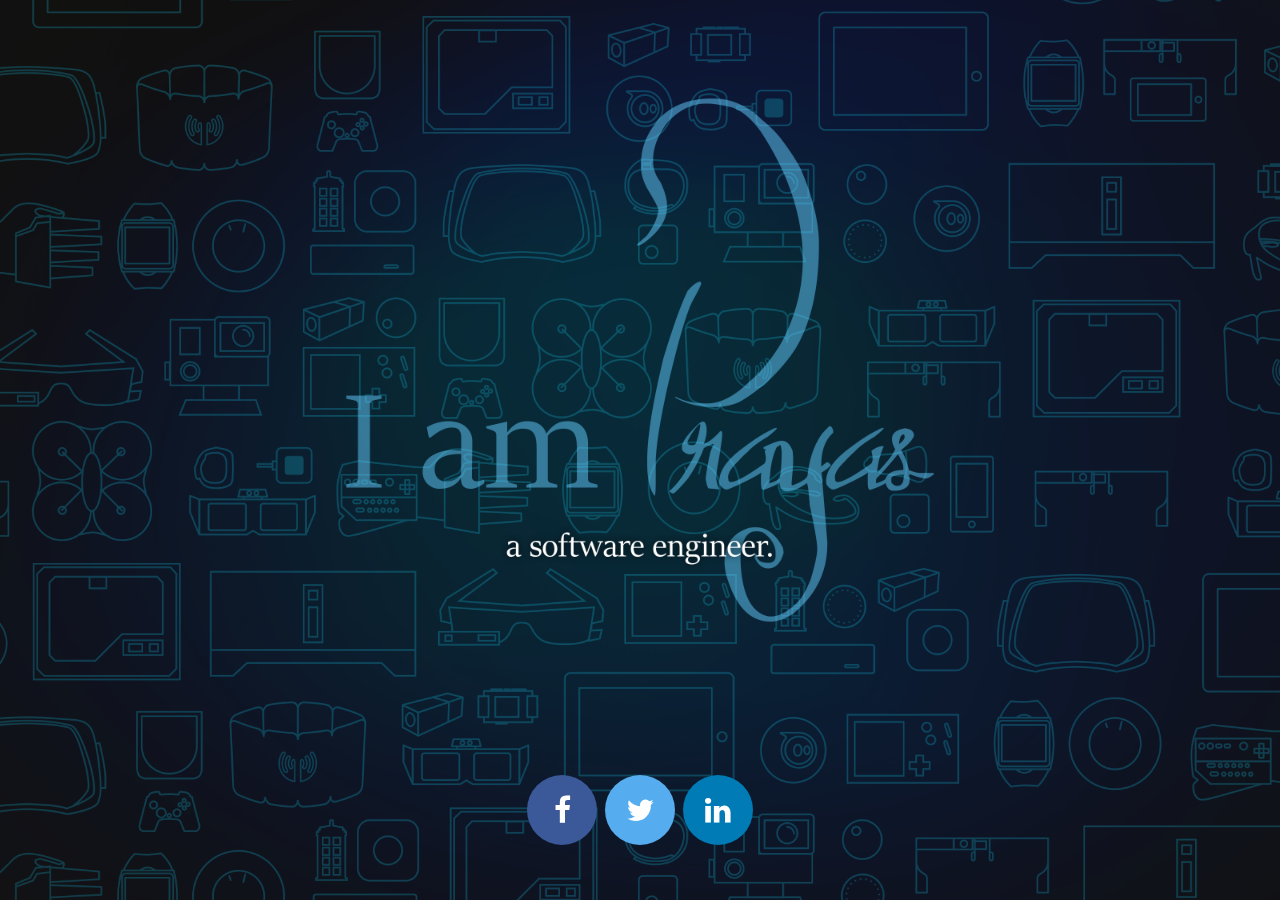
<file: index.html>
<html>

<head>
    <meta charset="utf-8">
    <meta http-equiv="X-UA-Compatible" content="IE=edge">
    <meta name="viewport" content="width=device-width, initial-scale=1.0, maximum-scale=1.0, user-scalable=no" />
    <title>Prayas Chhetri</title>
    <link rel="stylesheet" href="css/site.css">
    <link rel="stylesheet" href="https://cdnjs.cloudflare.com/ajax/libs/font-awesome/4.7.0/css/font-awesome.min.css">
</head>
<!-- comment by samit -->
<body>
    <div class="container">
        <img src="images/foreground.png" alt="Prayas Chhetri" style="max-width: 600px; margin:0 auto;">
    </div>

    <div class="social">
        <a href="https://www.facebook.com/prayas91" class="fa fa-facebook" target="_blank"></a>
        <a href="https://twitter.com/prayaschhetri" class="fa fa-twitter" target="_blank"></a>
        <a href="https://linkedin.com/in/prayaschhetri" class="fa fa-linkedin" target="_blank"></a>
    </div>
</body>

</html>
</file>
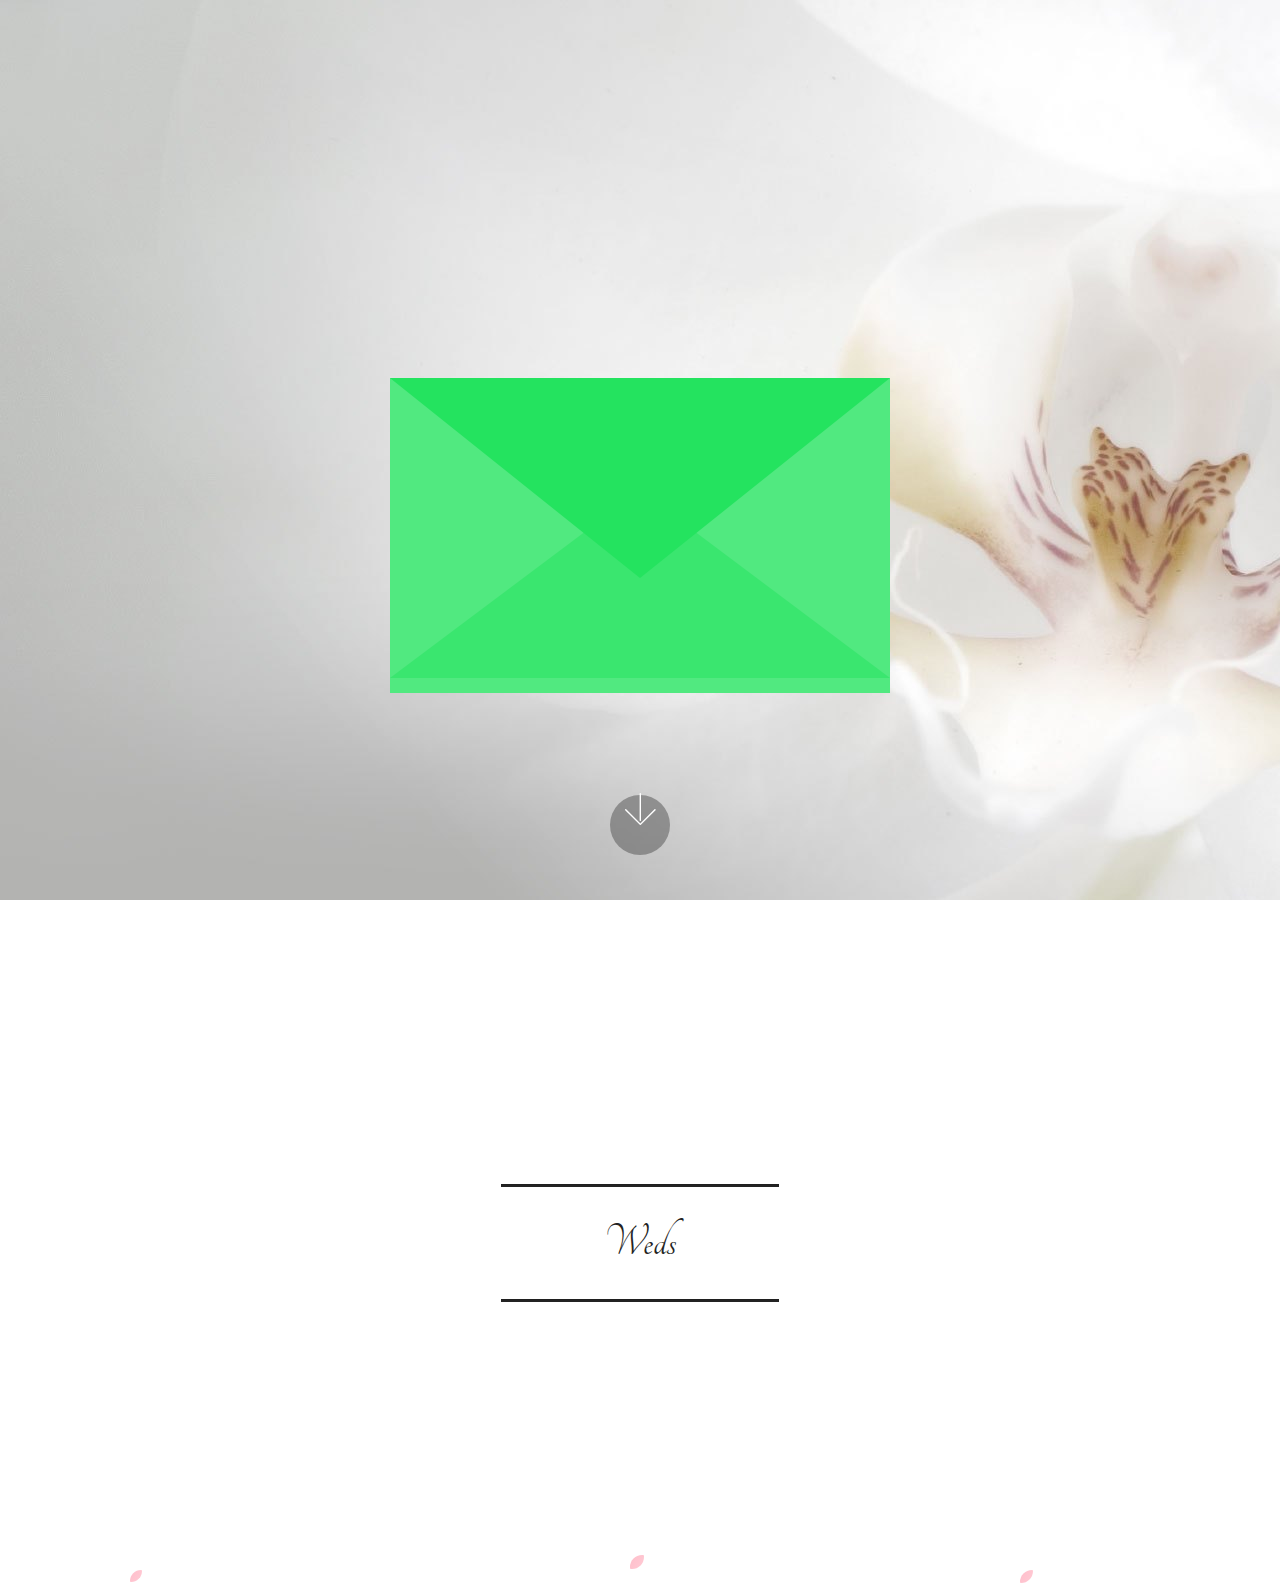
<file: card/index.html>
<!DOCTYPE html>
<html style="overflow-x:hidden;">

<head>
    <meta charset="utf-8">
    <meta name="viewport" content="width=device-width, initial-scale=1, shrink-to-fit=no">
    <title>Invitation Card</title>
    <style type="text/css">
        *,
        ::after,
        ::before {
            box-sizing: unset;
        }

        body {
            min-height: 0;
        }
    </style>
    <link rel="stylesheet" href="css/card.css" />
    <link rel="stylesheet" href="assets/web/assets/mobirise-icons/mobirise-icons.css">
    <link rel="stylesheet" href="assets/sakuraPetals/jquery-sakura.min.css">
    <link rel="stylesheet" href="assets/bootstrap/css/bootstrap.min.css">
    <link rel="stylesheet" href="assets/bootstrap/css/bootstrap-grid.min.css">
    <link rel="stylesheet" href="assets/bootstrap/css/bootstrap-reboot.min.css">
    <link rel="stylesheet" href="assets/socicon/css/styles.css">
    <link rel="stylesheet" href="assets/theme/css/style.css">
    <link rel="stylesheet" href="assets/mobirise/css/mbr-additional.css" type="text/css">
</head>

<body>
        <section class="cid-qIia8mgjVj mbr-fullscreen mbr-parallax-background" id="header2-0">
                <div class="container align-center">
                    <div class="row justify-content-md-center">
                        <div class="mbr-white col-md-10">
                            <main class='container'>
                                <div class='env'>
                                    <label for='open-env'>
                                        <input type='checkbox' id='open-env' />
                                        <label class='top' for='open-env'></label>
                                        <div class='content' style="color:black;">
                                            <h2>Dear Aanchal</h2>
                                            <p style="font-size:13px;">
                                                We're getting married! And we could not be more excited to share our adventure with our closet friends and family.
                                                We would love to celebrate this day with you.
                                            </p>
                                            <p style="font-size:10px;">
                                                - Love Prayas & Ayousha
                                            </p>
                                        </div>
                                        <div class='rest'></div>
                                    </label>
                                </div>
                            </main>
            
                        </div>
                    </div>
                </div>
                <div class="mbr-arrow hidden-sm-down" aria-hidden="true">
                    <a href="#next">
                        <i class="mbri-down mbr-iconfont"></i>
                    </a>
                </div>
            </section>
            
            <section class="mbr-section content4 cid-qIieWoha50" id="content4-2">
            
                <div class="container">
                    <div class="media-container-row">
                        <div class="title col-12 col-md-8">
                            <h2 class="align-center pb-3 mbr-fonts-style display-1"><strong>Pra</strong>yas Chhetri</h2>
                            <h3 class="mbr-section-subtitle align-center mbr-light mbr-fonts-style display-7">
                                s/o Mrs. Pratistha Chhetri Kc &amp; Mr. Rabin Prakash Chhetri
                            </h3>
                        </div>
                    </div>
                </div>
            </section>
            
            <section class="mbr-section article content9 cid-qIifnNA7oY" id="content9-3">
            
                <div class="container">
                    <div class="inner-container" style="width: 100%;">
                        <hr class="line" style="width: 25%;">
                        <div class="section-text align-center mbr-fonts-style display-2">
                            Weds
                        </div>
                        <hr class="line" style="width: 25%;">
                    </div>
                </div>
            </section>
            
            <section class="mbr-section content4 cid-qIifwA2R02" id="content4-4">
            
                <div class="container">
                    <div class="media-container-row">
                        <div class="title col-12 col-md-8">
                            <h2 class="align-center pb-3 mbr-fonts-style display-1">
                                Ayou<strong>sha</strong> Acharya
                            </h2>
                            <h3 class="mbr-section-subtitle align-center mbr-light mbr-fonts-style display-7">
                                d/o Mrs. Sarita Acharya &amp; Mr. Kaushab Raj Acharya
                            </h3>
            
                        </div>
                    </div>
                </div>
            </section>
            
            <!-- <section class="mbr-section content5 cid-qIicQ8Vcwz mbr-parallax-background" id="content5-1">
            
                <div class="container">
                    <div class="media-container-row">
                        <div class="title col-12 col-md-8">
                            <h2 class="align-center mbr-bold mbr-white pb-3 mbr-fonts-style display-5">PERNIKAHAN</h2>
                            <h3 class="mbr-section-subtitle align-center mbr-light mbr-white pb-3 mbr-fonts-style display-2">
                                Untuk melaksanakan sunnah Rasul, membentuk keluarga yang sakinah, mawaddah, warohmah
                            </h3>
            
            
                        </div>
                    </div>
                </div>
            </section> -->

    <script src="assets/web/assets/jquery/jquery.min.js"></script>
    <script src="assets/tether/tether.min.js"></script>
    <script src="assets/popper/popper.min.js"></script>
    <script src="assets/bootstrap/js/bootstrap.min.js"></script>
    <script src="assets/smoothscroll/smooth-scroll.js"></script>
    <script src="assets/viewportchecker/jquery.viewportchecker.js"></script>
    <script src="assets/sociallikes/social-likes.js"></script>
    <script src="assets/parallax/jarallax.min.js"></script>
    <script src="assets/theme/js/script.js"></script>
    <div id="scrollToTop" class="scrollToTop mbr-arrow-up"><a style="text-align: center;"><i></i></a></div>
    <input name="animation" type="hidden">
    <script>
        $(window).load(function () {
            $('body').sakura();
        });
    </script>
    <script src="assets/sakuraPetals/jquery-sakura.min.js"></script>
</body>

</html>
</file>
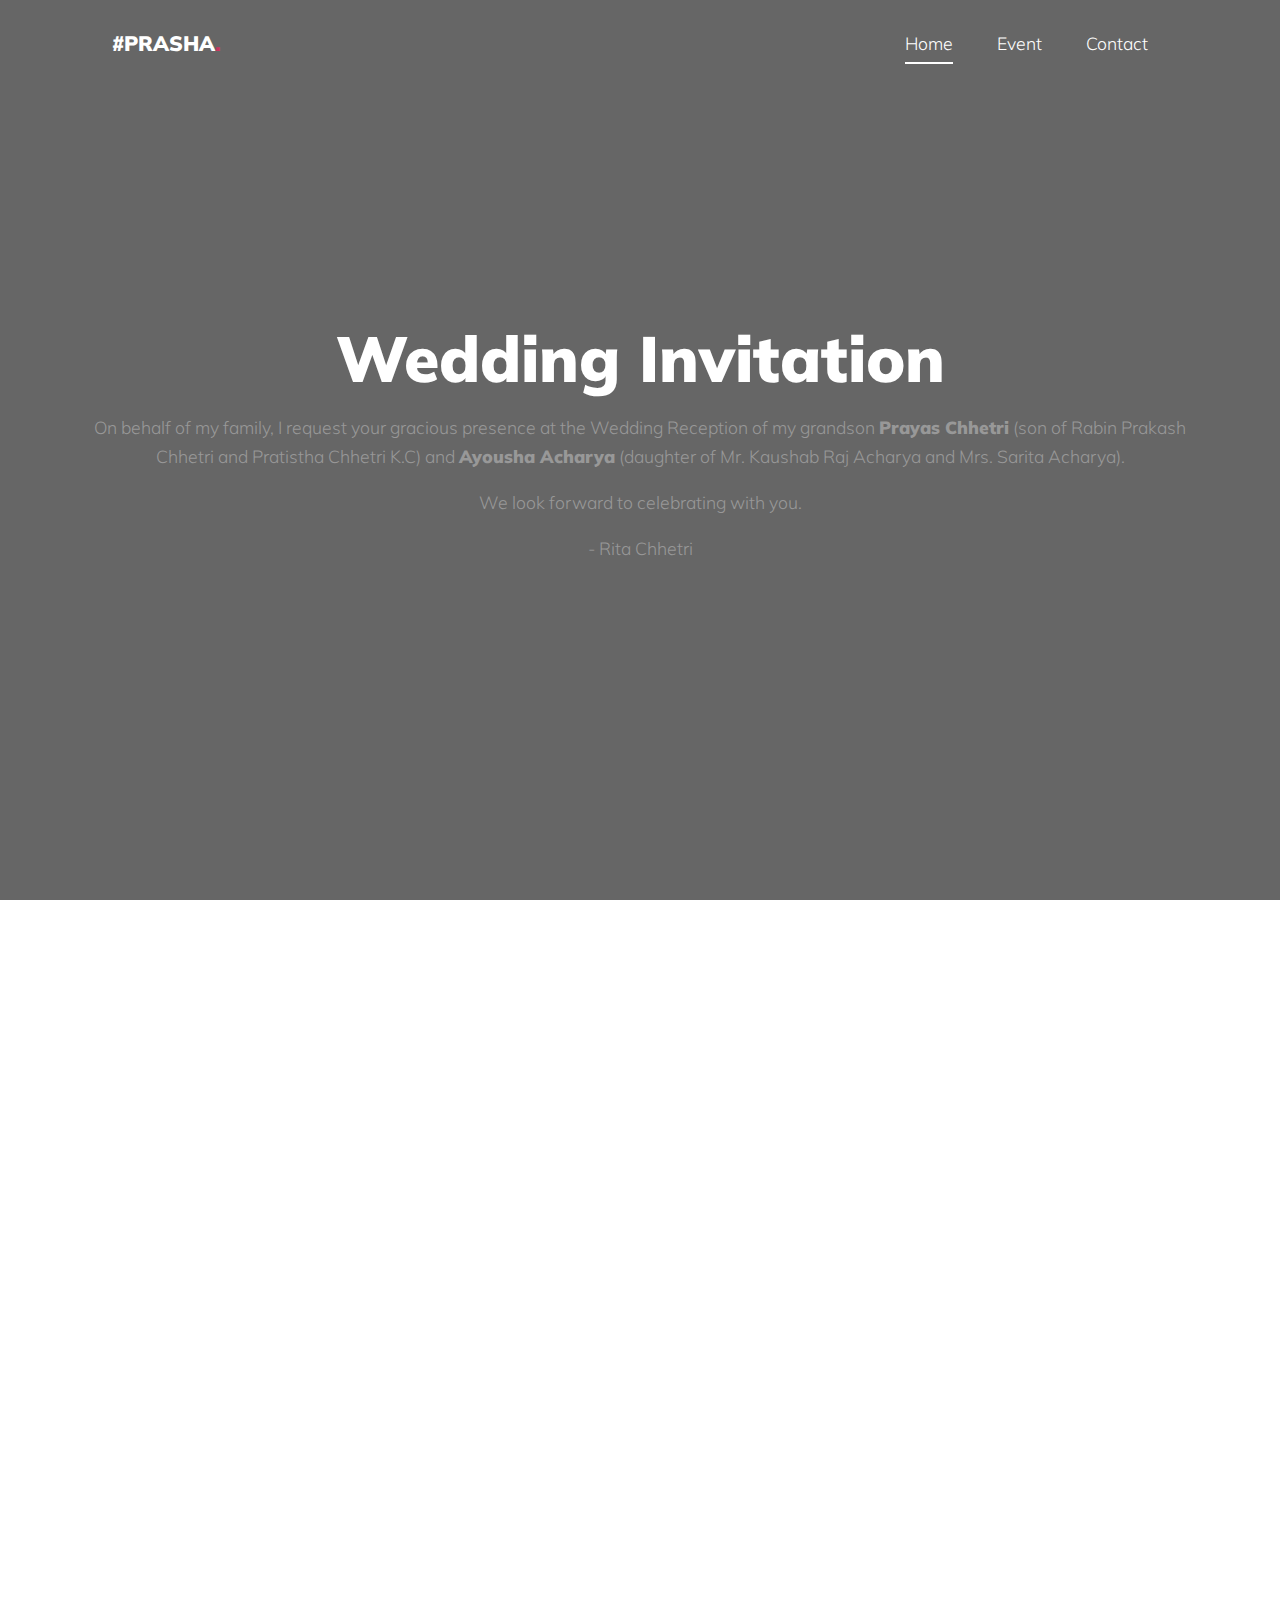
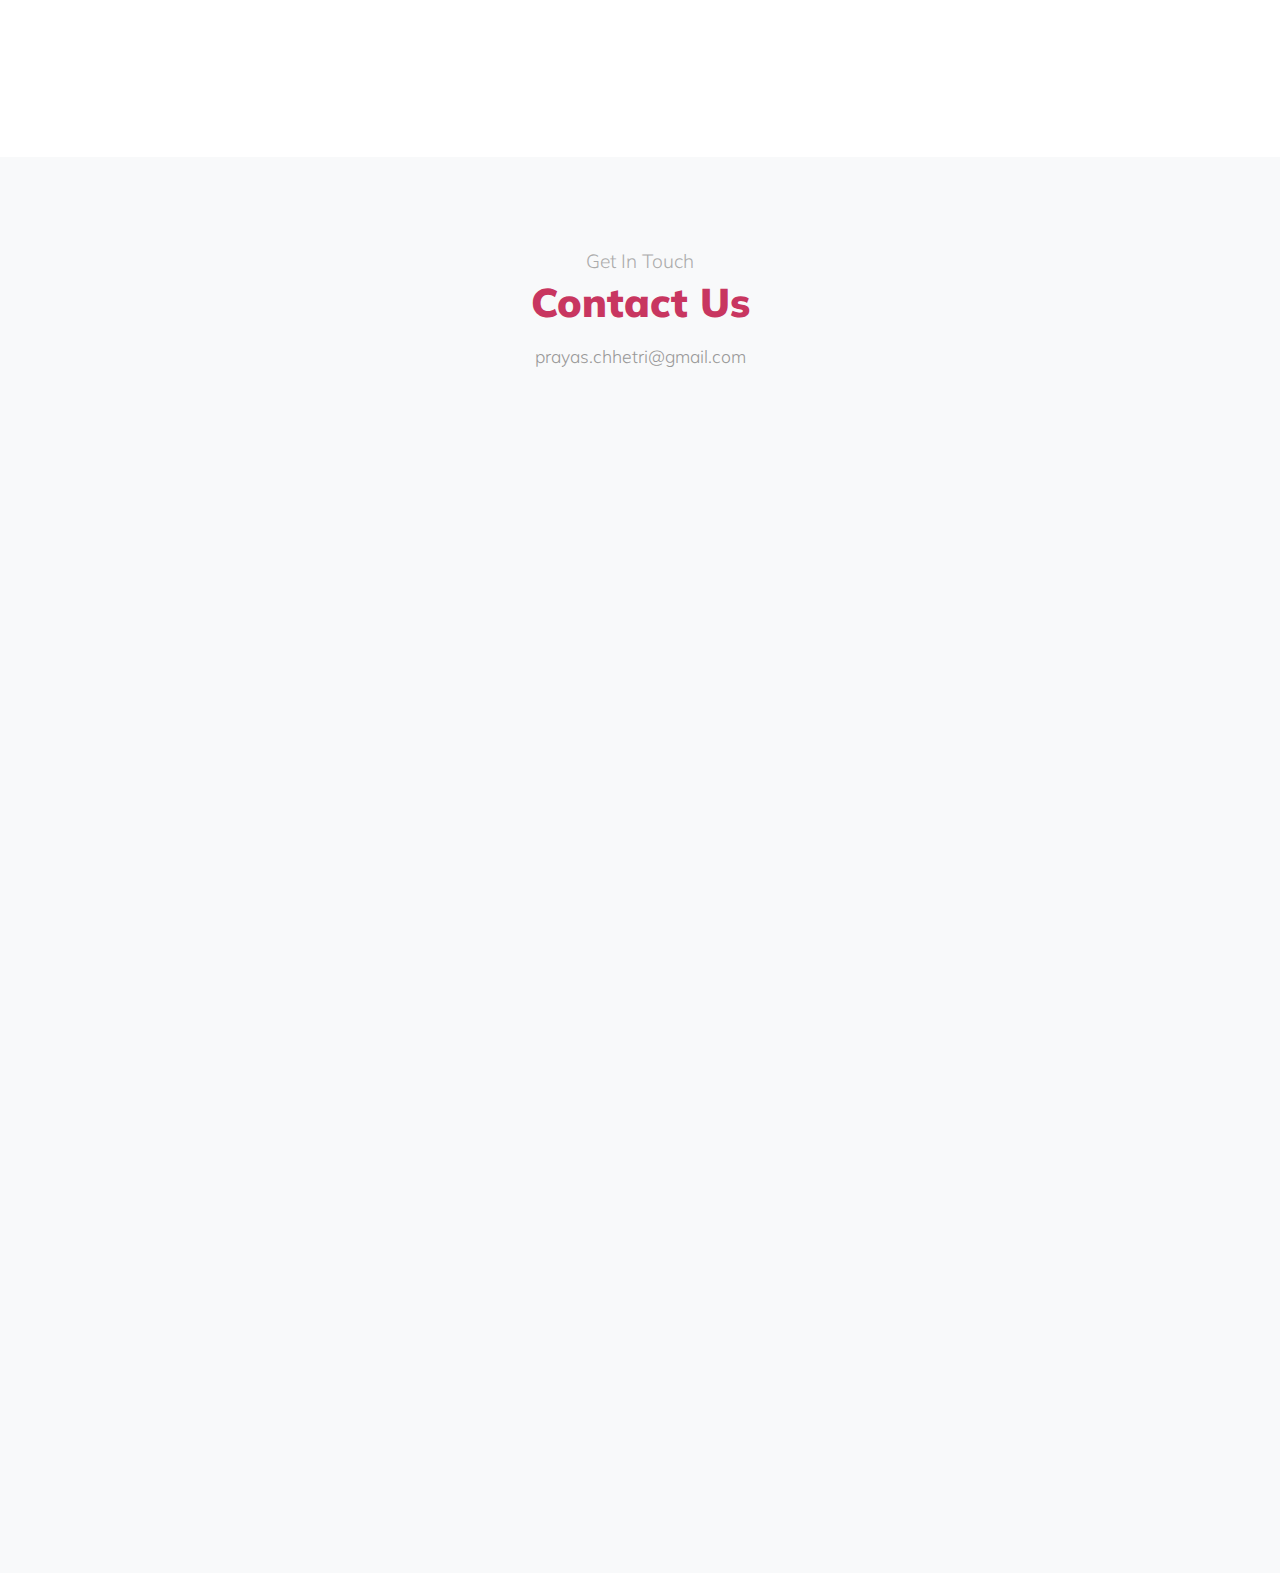
<file: invitation/index.html>
<!DOCTYPE html>
<html lang="en">

<head>
  <title>Invitation</title>
  <meta charset="utf-8">
  <meta name="viewport" content="width=device-width, initial-scale=1, shrink-to-fit=no">

  
  <link href="https://fonts.googleapis.com/css?family=Muli:300,400,700,900" rel="stylesheet">
  <link rel="stylesheet" href="fonts/icomoon/style.css">

  <link rel="stylesheet" href="css/bootstrap.min.css">
  <link rel="stylesheet" href="css/jquery-ui.css">
  <link rel="stylesheet" href="css/owl.carousel.min.css">
  <link rel="stylesheet" href="css/owl.theme.default.min.css">
  <link rel="stylesheet" href="css/owl.theme.default.min.css">

  <link rel="stylesheet" href="css/jquery.fancybox.min.css">

  <link rel="stylesheet" href="css/bootstrap-datepicker.css">

  <link rel="stylesheet" href="fonts/flaticon/font/flaticon.css">

  <link rel="stylesheet" href="css/aos.css">
  <link href="css/jquery.mb.YTPlayer.min.css" media="all" rel="stylesheet" type="text/css">

  <link rel="stylesheet" href="css/style.css">



</head>

<body data-spy="scroll" data-target=".site-navbar-target" data-offset="300">

  <div class="site-wrap">

    <div class="site-mobile-menu site-navbar-target">
      <div class="site-mobile-menu-header">
        <div class="site-mobile-menu-close mt-3">
          <span class="icon-close2 js-menu-toggle"></span>
        </div>
      </div>
      <div class="site-mobile-menu-body"></div>
    </div>


    <header class="site-navbar py-4 js-sticky-header site-navbar-target" role="banner">

      <div class="container-fluid">
        <div class="d-flex align-items-center">
          <div class="site-logo"><a href="index.html">#PRASHA<span>.</span> </a></div>
          <div class="ml-auto">
            <nav class="site-navigation position-relative text-right" role="navigation">
              <ul class="site-menu main-menu js-clone-nav mr-auto d-none d-lg-block">
                <li><a href="#home-section" class="nav-link">Home</a></li>
                <li><a href="#event-section" class="nav-link">Event</a></li>
                <li><a href="#contact-section" class="nav-link">Contact</a></li>
              </ul>
            </nav>
            <a href="#" class="d-inline-block d-lg-none site-menu-toggle js-menu-toggle float-right"><span class="icon-menu h3"></span></a>
          </div>

        </div>
      </div>

    </header>

    <a id="bgndVideo" class="player"
      data-property="{videoURL:'https://www.youtube.com/embed/GjeVyz-CQSs',showYTLogo:false, showAnnotations: false, showControls: false, cc_load_policy: false, containment:'#home-section',autoPlay:true, mute:true, startAt:0, opacity:1}">
    </a>

    <div class="intro-section" id="home-section" style="background-color: #ccc;">
      <div class="container">

        <div class="row align-items-center">
          <div class="col-lg-12 mx-auto text-center" data-aos="fade-up">
            <h1 class="mb-3">Wedding Invitation</h1>
            <p>
              On behalf of my family, I request your gracious presence at the Wedding Reception of my grandson 
              <b style="font-weight: 900;">Prayas Chhetri</b> 
                (son of Rabin Prakash Chhetri and Pratistha Chhetri K.C) and <b style="font-weight: 900;">Ayousha Acharya</b> (daughter of Mr. Kaushab Raj Acharya and Mrs. Sarita Acharya).
            </p>
            <p>
              We look forward to celebrating with you.
            </p>
            <p>
              - Rita Chhetri
            </p>
          </div>
        </div>

      </div>
    </div>

    <div class="site-section" id="event-section">
      <div class="container">
        <div class="row justify-content-center text-center mb-5" data-aos="fade-up">
          <div class="col-md-8  section-heading">
            <span class="subheading">Information</span>
            <h2 class="heading mb-3">Event Detail</h2>
            <p>
              Date: 5th March 2020, 5PM Onwards<br>
              Location: Hotel Annapurna<br>
            </p>
          </div>
          <div style="border:1px solid #dadce0; overflow:hidden; border-radius: 20px; width:80%; margin:0 auto;">
            <iframe src="https://www.google.com/maps/embed?pb=!1m18!1m12!1m3!1d4252.355380444889!2d85.31582213450672!3d27.71211704715102!2m3!1f0!2f0!3f0!3m2!1i1024!2i768!4f13.1!3m3!1m2!1s0x39eb190162d2fb35%3A0x98eccd6cf32b17f9!2sHotel%20Annapurna!5e0!3m2!1sen!2snp!4v1581701286516!5m2!1sen!2snp" width="100%" height="450" frameborder="0" style="border:0;" allowfullscreen=""></iframe>
          </div>
        </div>
      </div>
    </div>

    <div class="site-section bg-light contact-wrap" id="contact-section">
      <div class="container">
        
        <div class="row justify-content-center text-center mb-5">
          <div class="col-md-8  section-heading">
            <span class="subheading">Get In Touch</span>
            <h2 class="heading mb-3">Contact Us</h2>
            <p>prayas.chhetri@gmail.com</p>
          </div>
        </div>

        <div class="row justify-content-center">
          <div class="col-md-7">
            <iframe src="https://docs.google.com/forms/d/e/1FAIpQLScpGGKU4x-LMhkQ3H5WnW_ddsPB9GsgdqOtkwNT8pMkXXlFMA/viewform?embedded=true" width="100%" height="1000" frameborder="0" marginheight="0" marginwidth="0" scrolling="no">Loading…</iframe>
          </div>
        </div>
      </div>
    </div>



  </div>
  <!-- .site-wrap -->

  <script src="js/jquery-3.3.1.min.js"></script>
  <script src="js/jquery-migrate-3.0.1.min.js"></script>
  <script src="js/jquery-ui.js"></script>
  <script src="js/popper.min.js"></script>
  <script src="js/bootstrap.min.js"></script>
  <script src="js/owl.carousel.min.js"></script>
  <script src="js/jquery.stellar.min.js"></script>
  <script src="js/jquery.countdown.min.js"></script>
  <script src="js/bootstrap-datepicker.min.js"></script>
  <script src="js/jquery.easing.1.3.js"></script>
  <script src="js/aos.js"></script>
  <script src="js/jquery.fancybox.min.js"></script>
  <script src="js/jquery.sticky.js"></script>
  <script src="js/jquery.mb.YTPlayer.min.js"></script>




  <script src="js/main.js"></script>

</body>

</html>
</file>
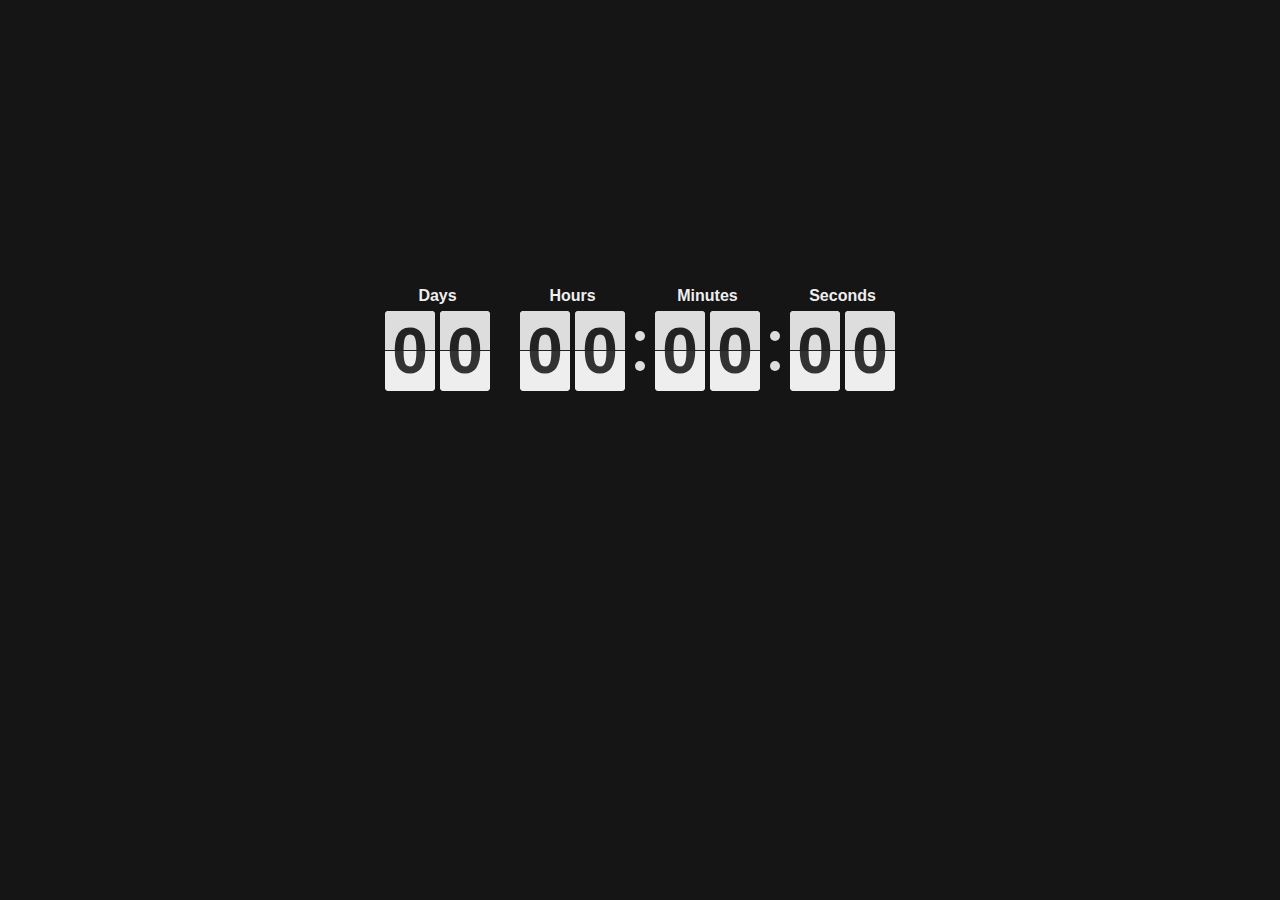
<file: prasha/index.html>
<!DOCTYPE html>
<html>
  <head>
    <meta charset="utf-8">
    <meta name="viewport" content="width=device-width, initial-scale=1, shrink-to-fit=no">
    <title>Prasha</title>
    <link href="https://fonts.googleapis.com/css?family=Roboto:100,400,700,900" rel="stylesheet">
    <link rel="stylesheet" href="https://use.fontawesome.com/releases/v5.3.1/css/all.css" integrity="sha384-mzrmE5qonljUremFsqc01SB46JvROS7bZs3IO2EmfFsd15uHvIt+Y8vEf7N7fWAU" crossorigin="anonymous">
    <link rel="stylesheet" type="text/css" href="css/flipdown/flipdown.css">
    <link rel="stylesheet" type="text/css" href="css/style.css">
    <script type="text/javascript" src="js/flipdown/flipdown.js"></script>
    <script type="text/javascript" src="js/main.js"></script>
  </head>
  <body>
    <div class="example">
      <div id="flipdown" class="flipdown"></div>
    </div>
  </body>
</html>
</file>
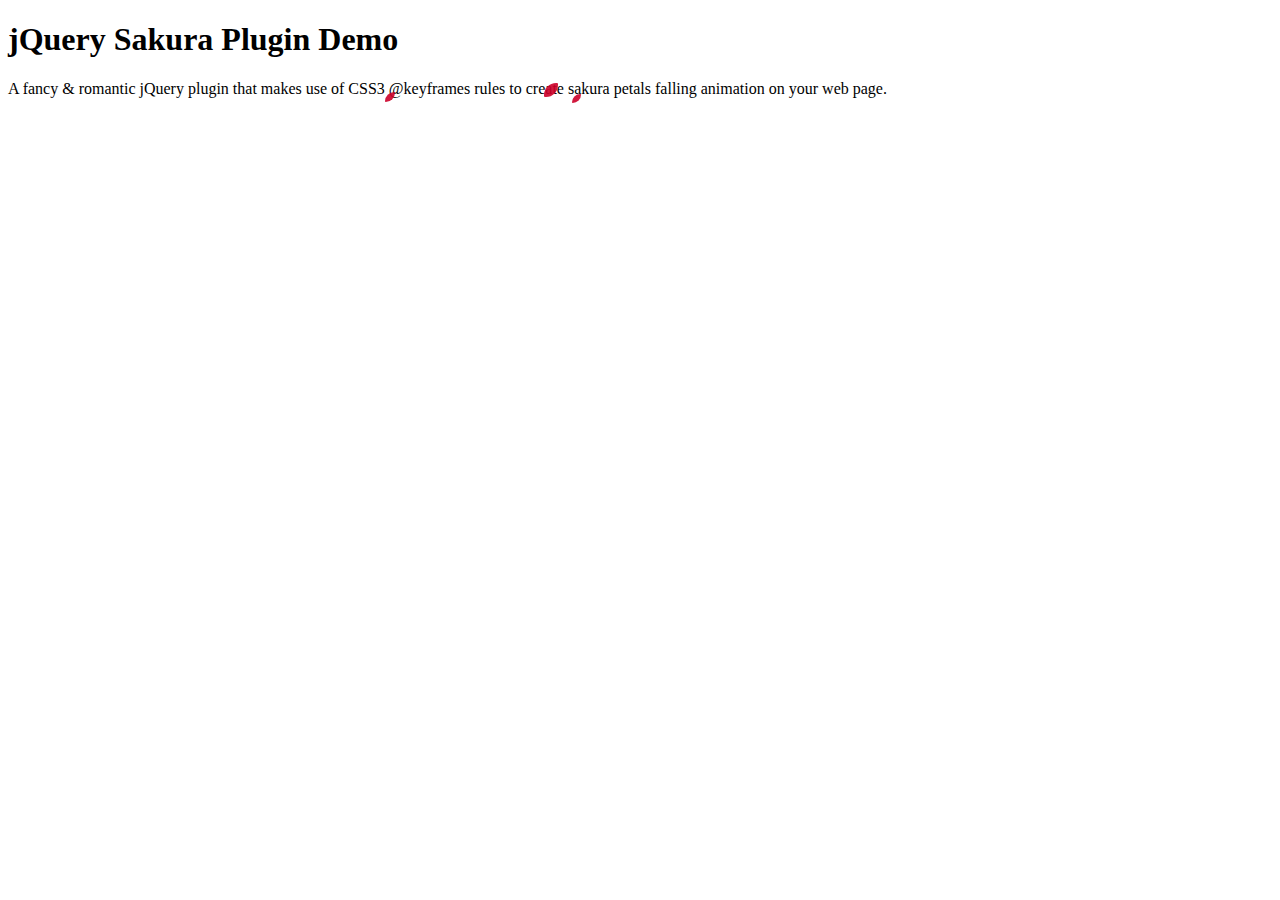
<file: card/assets/sakuraPetals/index.htm>
<!doctype html>
<html>
<head>
<meta charset="utf-8">
<title>jQuery Sakura Plugin Demo</title>
<link href="jquery-sakura.css" rel="stylesheet" type="text/css">
</head>

<body>
<h1>jQuery Sakura Plugin Demo</h1>
<p>A fancy &amp; romantic jQuery plugin that makes use of CSS3 @keyframes rules to create sakura petals falling animation on your web page.</p>
<p><div class="jquery-script-ads"><script type="text/javascript"><!--
google_ad_client = "ca-pub-2783044520727903";
/* jQuery_demo */
google_ad_slot = "2780937993";
google_ad_width = 728;
google_ad_height = 90;
//-->
</script>
<script type="text/javascript"
src="http://pagead2.googlesyndication.com/pagead/show_ads.js">
</script></div></p>
<script src="http://ajax.googleapis.com/ajax/libs/jquery/1.10.2/jquery.min.js"></script>
<script src="jquery-sakura.min.js"></script>
<script>
$(window).load(function () {
    $('body').sakura();
});
</script>
</body>
</html>
</file>
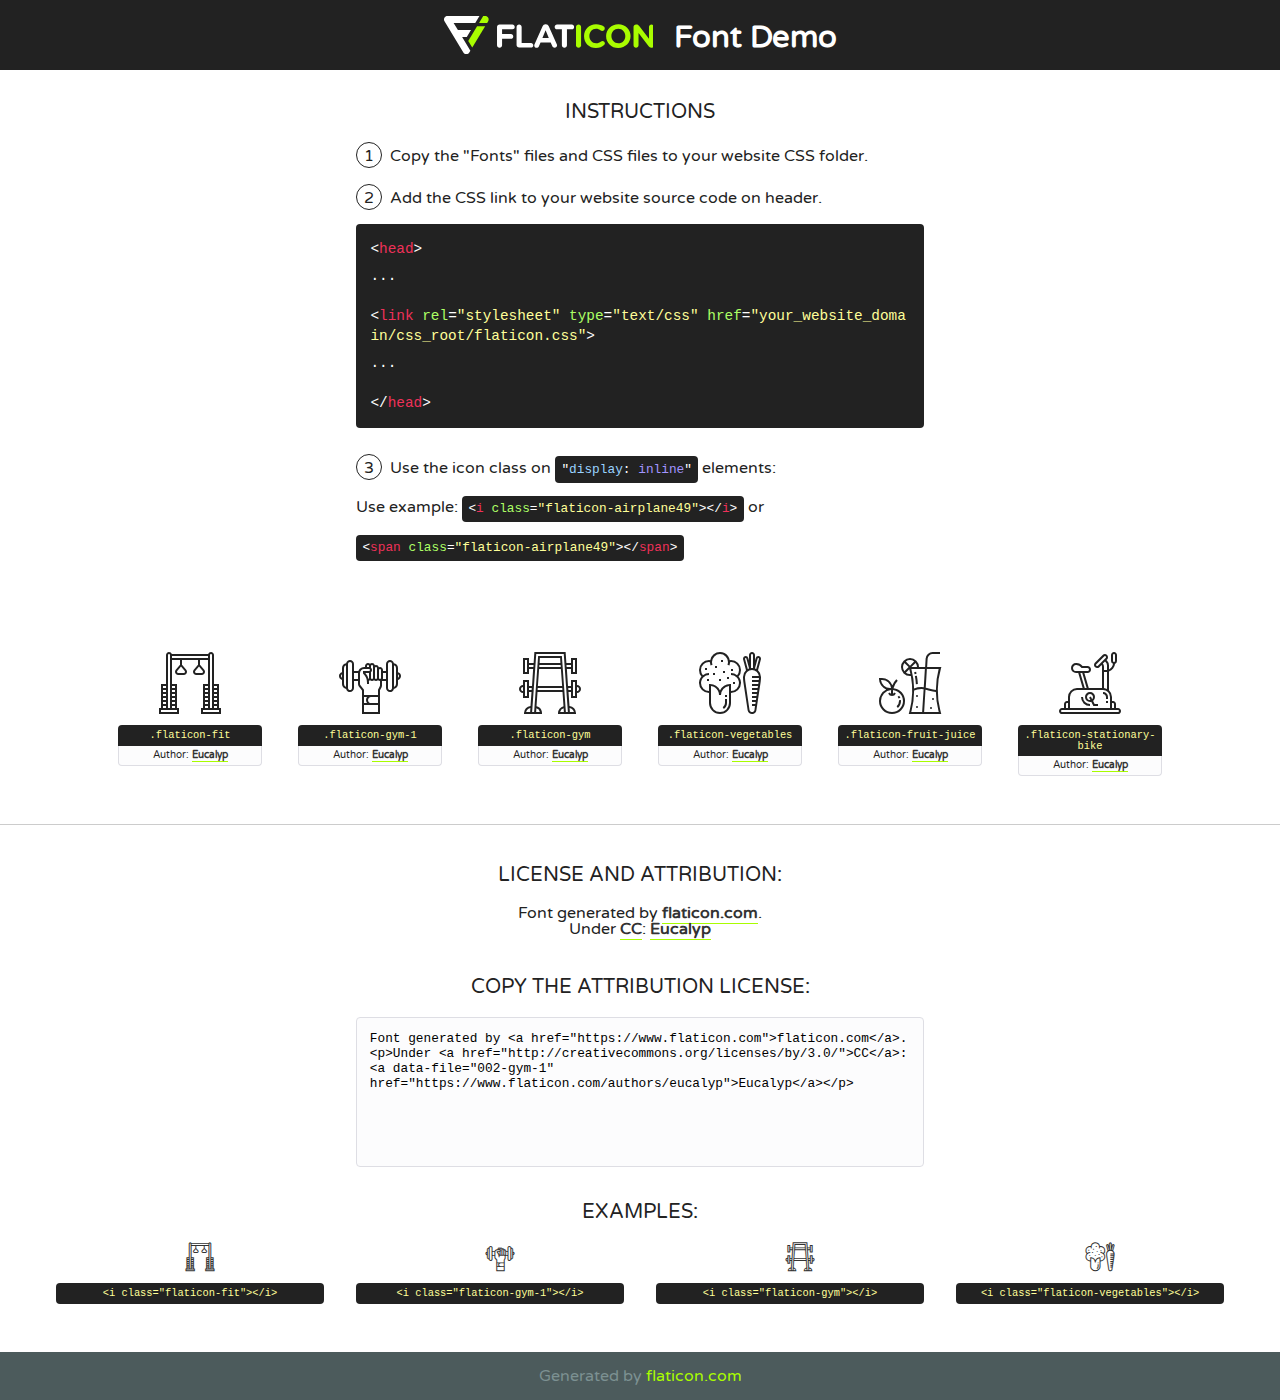
<file: invitation/fonts/flaticon/font/flaticon.html>
<!DOCTYPE html>
<!--
  Flaticon icon font: Flaticon
  Creation date: 11/06/2019 12:44
-->
<html>
<!DOCTYPE html>
<html>

<head>
    <title>Flaticon WebFont</title>
    <link href="http://fonts.googleapis.com/css?family=Varela+Round" rel="stylesheet" type="text/css" />
    <link rel="stylesheet" type="text/css" href="flaticon.css">
    <meta charset="UTF-8">
    <style>
    html, body, div, span, applet, object, iframe,
    h1, h2, h3, h4, h5, h6, p, blockquote, pre,
    a, abbr, acronym, address, big, cite, code,
    del, dfn, em, img, ins, kbd, q, s, samp,
    small, strike, strong, sub, sup, tt, var,
    b, u, i, center,
    dl, dt, dd, ol, ul, li,
    fieldset, form, label, legend,
    table, caption, tbody, tfoot, thead, tr, th, td,
    article, aside, canvas, details, embed, 
    figure, figcaption, footer, header, hgroup, 
    menu, nav, output, ruby, section, summary,
    time, mark, audio, video {
        margin: 0;
        padding: 0;
        border: 0;
        font-size: 100%;
        font: inherit;
        vertical-align: baseline;
    }
    /* HTML5 display-role reset for older browsers */
    article, aside, details, figcaption, figure, 
    footer, header, hgroup, menu, nav, section {
        display: block;
    }
    body {
        line-height: 1;
    }
    ol, ul {
        list-style: none;
    }
    blockquote, q {
        quotes: none;
    }
    blockquote:before, blockquote:after,
    q:before, q:after {
        content: '';
        content: none;
    }
    table {
        border-collapse: collapse;
        border-spacing: 0;
    }
    body {
        font-family: 'Varela Round', Helvetica, Arial, sans-serif;
        font-size: 16px;
        color: #222;
    }
    a {
        color: #333;
        border-bottom: 1px solid #a9fd00;
        font-weight: bold;
        text-decoration: none;
    }
    * {
        -moz-box-sizing: border-box;
        -webkit-box-sizing: border-box;
        box-sizing: border-box;
        margin: 0;
        padding: 0;
    }
    [class^="flaticon-"]:before, [class*=" flaticon-"]:before, [class^="flaticon-"]:after, [class*=" flaticon-"]:after {
        font-family: Flaticon;
        font-size: 30px;
        font-style: normal;
        margin-left: 20px;
        color: #333;
    }
    .wrapper {
        max-width: 600px;
        margin: auto;
        padding: 0 1em;
    }
    .title {
        font-size: 1.25em;
        text-align: center;
        margin-bottom: 1em;
        text-transform: uppercase;
    }
    header {
        text-align: center;
        background-color: #222;
        color: #fff;
        padding: 1em;
    }
    header .logo {
        width: 210px;
        height: 38px;
        display: inline-block;
        vertical-align: middle;
        margin-right: 1em;
        border: none;
    }
    header strong {
        font-size: 1.95em;
        font-weight: bold;
        vertical-align: middle;
        margin-top: 5px;
        display: inline-block;
    }
    .demo {
        margin: 2em auto;
        line-height: 1.25em;
    }
    .demo ul li {
        margin-bottom: 1em;
    }
    .demo ul li .num {
        color: #222;
        border-radius: 20px;
        display: inline-block;
        width: 26px;
        padding: 3px;
        height: 26px;
        text-align: center;
        margin-right: 0.5em;
        border: 1px solid #222;
    }
    .demo ul li code {
        background-color: #222;
        border-radius: 4px;
        padding: 0.25em 0.5em;
        display: inline-block;
        color: #fff;
        font-family: Consolas,Monaco,Lucida Console,Liberation Mono,DejaVu Sans Mono,Bitstream Vera Sans Mono,Courier New, monospace;
        font-weight: lighter;
        margin-top: 1em;
        font-size: 0.8em;
        word-break: break-all;
    }
    .demo ul li code.big {
        padding: 1em;
        font-size: 0.9em;
    }
    .demo ul li code .red {
        color: #EF3159;
    }
    .demo ul li code .green {
        color: #ACFF65;
    }
    .demo ul li code .yellow {
        color: #FFFF99;
    }
    .demo ul li code .blue {
        color: #99D3FF;
    }
    .demo ul li code .purple {
        color: #A295FF;
    }
    .demo ul li code .dots {
        margin-top: 0.5em;
        display: block;
    }
    #glyphs {
        border-bottom: 1px solid #ccc;
        padding: 2em 0;
        text-align: center;
    }
    .glyph {
        display: inline-block;
        width: 9em;
        margin: 1em;
        text-align: center;
        vertical-align: top;
        background: #FFF;
    }
    .glyph .glyph-icon {
        padding: 10px;
        display: block;
        font-family:"Flaticon";
        font-size: 64px;
        line-height: 1;
    }
    .glyph .glyph-icon:before {
        font-size: 64px;
        color: #222;
        margin-left: 0;
    }
    .class-name {
        font-size: 0.65em;
        background-color: #222;
        color: #fff;
        border-radius: 4px 4px 0 0;
        padding: 0.5em;
        color: #FFFF99;
        font-family: Consolas,Monaco,Lucida Console,Liberation Mono,DejaVu Sans Mono,Bitstream Vera Sans Mono,Courier New, monospace;
    }
    .author-name {
        font-size: 0.6em;
        background-color: #fcfcfd;
        border: 1px solid #DEDEE4;
        border-top: 0;
        border-radius: 0 0 4px 4px;
        padding: 0.5em;
    }
    .class-name:last-child {
        font-size: 10px;
        color:#888;
    }
    .class-name:last-child a {
        font-size: 10px;
        color:#555;
    }
    .class-name:last-child a:hover {
        color:#a9fd00;
    }
    .glyph > input {
        display: block;
        width: 100px;
        margin: 5px auto;
        text-align: center;
        font-size: 12px;
        cursor: text;
    }
    .glyph > input.icon-input {
        font-family:"Flaticon";
        font-size: 16px;
        margin-bottom: 10px;
    }
    .attribution .title {
        margin-top: 2em;
    }
    .attribution textarea {
        background-color: #fcfcfd;
        padding: 1em;
        border: none;
        box-shadow: none;
        border: 1px solid #DEDEE4;
        border-radius: 4px;
        resize: none;
        width: 100%;
        height: 150px;
        font-size: 0.8em;
        font-family: Consolas,Monaco,Lucida Console,Liberation Mono,DejaVu Sans Mono,Bitstream Vera Sans Mono,Courier New, monospace;
        -webkit-appearance: none;
    }
    .iconsuse {
        margin: 2em auto;
        text-align: center;
        max-width: 1200px;
    }
    .iconsuse:after {
        content: '';
        display: table;
        clear: both;
    }
    .iconsuse .image {
        float: left;
        width: 25%;
        padding: 0 1em;
    }
    .iconsuse .image p {
        margin-bottom: 1em;
    }
    .iconsuse .image span {
        display: block;
        font-size: 0.65em;
        background-color: #222;
        color: #fff;
        border-radius: 4px;
        padding: 0.5em;
        color: #FFFF99;
        margin-top: 1em;
        font-family: Consolas,Monaco,Lucida Console,Liberation Mono,DejaVu Sans Mono,Bitstream Vera Sans Mono,Courier New, monospace;
    }
    #footer {
        text-align: center;
        background-color: #4C5B5C;
        color: #7c9192;
        padding: 1em;
    }
    #footer a {
        border: none;
        color: #a9fd00;
        font-weight: normal;
    }
    @media (max-width: 960px) {
        .iconsuse .image {
            width: 50%;
        }
    }
    @media (max-width: 560px) {
        .iconsuse .image {
            width: 100%;
        }
    }
    </style>
</head>

<body class="characters-off">

    <header>
        <a href="https://www.flaticon.com" target="_blank" class="logo">
            <svg version="1.1" xmlns="http://www.w3.org/2000/svg" xmlns:xlink="http://www.w3.org/1999/xlink" xmlns:a="http://ns.adobe.com/AdobeSVGViewerExtensions/3.0/" viewBox="0 0 560.875 102.036" enable-background="new 0 0 560.875 102.036" xml:space="preserve">
                <defs>
                </defs>
                <g>
                    <g class="letters">
                        <path fill="#ffffff" d="M141.596,29.675c0-3.777,2.985-6.767,6.764-6.767h34.438c3.426,0,6.15,2.728,6.15,6.15
                        c0,3.43-2.724,6.149-6.15,6.149h-27.674v13.091h23.719c3.429,0,6.151,2.724,6.151,6.15c0,3.43-2.723,6.149-6.151,6.149h-23.719
                        v17.574c0,3.773-2.986,6.761-6.764,6.761c-3.779,0-6.764-2.989-6.764-6.761V29.675z"></path>
                        <path fill="#ffffff" d="M193.844,29.149c0-3.781,2.985-6.767,6.764-6.767c3.776,0,6.763,2.985,6.763,6.767v42.957h25.039
                        c3.426,0,6.149,2.726,6.149,6.153c0,3.425-2.723,6.15-6.149,6.15h-31.802c-3.779,0-6.764-2.986-6.764-6.768V29.149z"></path>
                        <path fill="#ffffff" d="M241.891,75.71l21.438-48.407c1.492-3.341,4.215-5.357,7.906-5.357h0.792
                        c3.686,0,6.323,2.017,7.815,5.357l21.439,48.407c0.436,0.967,0.701,1.845,0.701,2.723c0,3.602-2.809,6.501-6.414,6.501
                        c-3.161,0-5.269-1.845-6.499-4.655l-4.132-9.661h-27.059l-4.301,10.102c-1.144,2.631-3.426,4.214-6.237,4.214
                        c-3.517,0-6.24-2.81-6.24-6.325C241.1,77.64,241.451,76.677,241.891,75.71z M279.932,58.666l-8.521-20.297l-8.526,20.297H279.932
                        z"></path>
                        <path fill="#ffffff" d="M314.864,35.387H301.86c-3.429,0-6.239-2.813-6.239-6.238c0-3.429,2.811-6.24,6.239-6.24h39.533
                        c3.426,0,6.237,2.811,6.237,6.24c0,3.425-2.811,6.238-6.237,6.238h-13.001v42.785c0,3.773-2.99,6.761-6.764,6.761
                        c-3.779,0-6.764-2.989-6.764-6.761V35.387z"></path>
                        <path fill="#A9FD00" d="M352.615,29.149c0-3.781,2.985-6.767,6.767-6.767c3.774,0,6.761,2.985,6.761,6.767v49.024
                        c0,3.773-2.987,6.761-6.761,6.761c-3.781,0-6.767-2.989-6.767-6.761V29.149z"></path>
                        <path fill="#A9FD00" d="M374.132,53.836v-0.179c0-17.481,13.178-31.801,32.065-31.801c9.22,0,15.459,2.458,20.557,6.238
                        c1.402,1.054,2.637,2.985,2.637,5.357c0,3.692-2.985,6.59-6.681,6.59c-1.845,0-3.071-0.702-4.044-1.319
                        c-3.776-2.813-7.729-4.393-12.562-4.393c-10.364,0-17.831,8.611-17.831,19.154v0.173c0,10.542,7.291,19.329,17.831,19.329
                        c5.715,0,9.492-1.756,13.359-4.834c1.049-0.874,2.458-1.491,4.039-1.491c3.429,0,6.325,2.813,6.325,6.236
                        c0,2.106-1.056,3.78-2.282,4.834c-5.539,4.834-12.036,7.733-21.878,7.733C387.572,85.464,374.132,71.493,374.132,53.836z"></path>
                        <path fill="#A9FD00" d="M433.009,53.836v-0.179c0-17.481,13.79-31.801,32.766-31.801c18.981,0,32.592,14.143,32.592,31.628v0.173
                        c0,17.483-13.785,31.807-32.769,31.807C446.625,85.464,433.009,71.32,433.009,53.836z M484.224,53.836v-0.179
                        c0-10.539-7.725-19.326-18.626-19.326c-10.893,0-18.449,8.611-18.449,19.154v0.173c0,10.542,7.73,19.329,18.626,19.329
                        C476.676,72.986,484.224,64.378,484.224,53.836z"></path>
                        <path fill="#A9FD00" d="M506.233,29.321c0-3.774,2.99-6.763,6.767-6.763h1.401c3.252,0,5.183,1.583,7.029,3.953l26.093,34.265
                        V29.059c0-3.692,2.99-6.677,6.681-6.677c3.683,0,6.671,2.985,6.671,6.677v48.934c0,3.78-2.987,6.765-6.764,6.765h-0.436
                        c-3.257,0-5.188-1.581-7.034-3.953l-27.056-35.492v32.944c0,3.687-2.985,6.676-6.678,6.676c-3.683,0-6.673-2.989-6.673-6.676
                        V29.321z"></path>
                    </g>
                    <g class="insignia">
                        <path fill="#ffffff" d="M48.372,56.137h12.517l11.156-18.537H37.186L25.688,18.539h57.825L94.668,0H9.271
                        C5.925,0,2.842,1.801,1.198,4.716c-1.644,2.907-1.593,6.482,0.134,9.343l50.38,83.501c1.678,2.781,4.689,4.476,7.938,4.476
                        c3.246,0,6.257-1.695,7.935-4.476l2.898-4.804L48.372,56.137z"></path>
                        <g class="i">
                            <path fill="#A9FD00" d="M93.575,18.539h0.031v0.004l21.652,0.004l2.705-4.488c1.727-2.861,1.778-6.436,0.133-9.343
                            C116.454,1.801,113.371,0,110.026,0h-5.294L93.575,18.539z"></path>
                            <polygon fill="#A9FD00" points="88.291,27.356 64.725,66.486 75.519,84.404 109.942,27.356"></polygon>
                        </g>
                    </g>
                </g>
            </svg>
        </a>
        <strong>Font Demo</strong>
    </header>


    <section class="demo wrapper">

        <p class="title">Instructions</p>

        <ul>
            <li>
                <span class="num">1</span>Copy the "Fonts" files and CSS files to your website CSS folder.
            </li>
            <li>
                <span class="num">2</span>Add the CSS link to your website source code on header.
                <code class="big">
                    &lt;<span class="red">head</span>&gt;
                    <br/><span class="dots">...</span>
                    <br/>&lt;<span class="red">link</span> <span class="green">rel</span>=<span class="yellow">"stylesheet"</span> <span class="green">type</span>=<span class="yellow">"text/css"</span> <span class="green">href</span>=<span class="yellow">"your_website_domain/css_root/flaticon.css"</span>&gt;
                    <br/><span class="dots">...</span>
                    <br/>&lt;/<span class="red">head</span>&gt;
                </code>
            </li>

            <li>
                <p>
                    <span class="num">3</span>Use the icon class on <code>"<span class="blue">display</span>:<span class="purple"> inline</span>"</code> elements:
                    <br />
                    Use example: <code>&lt;<span class="red">i</span> <span class="green">class</span>=<span class="yellow">&quot;flaticon-airplane49&quot;</span>&gt;&lt;/<span class="red">i</span>&gt;</code> or <code>&lt;<span class="red">span</span> <span class="green">class</span>=<span class="yellow">&quot;flaticon-airplane49&quot;</span>&gt;&lt;/<span class="red">span</span>&gt;</code>
            </li>
        </ul>

    </section>




   <section id="glyphs">          
    
      
        <div class="glyph"><div class="glyph-icon flaticon-fit"></div>
            <div class="class-name">.flaticon-fit</div>
            <div class="author-name">Author: <a data-file="001-fit" href="https://www.flaticon.com/authors/eucalyp">Eucalyp</a> </div> 
        </div>        
        
        <div class="glyph"><div class="glyph-icon flaticon-gym-1"></div>
            <div class="class-name">.flaticon-gym-1</div>
            <div class="author-name">Author: <a data-file="002-gym-1" href="https://www.flaticon.com/authors/eucalyp">Eucalyp</a> </div> 
        </div>        
        
        <div class="glyph"><div class="glyph-icon flaticon-gym"></div>
            <div class="class-name">.flaticon-gym</div>
            <div class="author-name">Author: <a data-file="003-gym" href="https://www.flaticon.com/authors/eucalyp">Eucalyp</a> </div> 
        </div>        
        
        <div class="glyph"><div class="glyph-icon flaticon-vegetables"></div>
            <div class="class-name">.flaticon-vegetables</div>
            <div class="author-name">Author: <a data-file="004-vegetables" href="https://www.flaticon.com/authors/eucalyp">Eucalyp</a> </div> 
        </div>        
        
        <div class="glyph"><div class="glyph-icon flaticon-fruit-juice"></div>
            <div class="class-name">.flaticon-fruit-juice</div>
            <div class="author-name">Author: <a data-file="005-fruit-juice" href="https://www.flaticon.com/authors/eucalyp">Eucalyp</a> </div> 
        </div>        
        
        <div class="glyph"><div class="glyph-icon flaticon-stationary-bike"></div>
            <div class="class-name">.flaticon-stationary-bike</div>
            <div class="author-name">Author: <a data-file="006-stationary-bike" href="https://www.flaticon.com/authors/eucalyp">Eucalyp</a> </div> 
        </div>        
        

    </section>



    <section class="attribution wrapper"   style="text-align:center;">

      <div class="title">License and attribution:</div><div class="attrDiv">Font generated by <a href="https://www.flaticon.com">flaticon.com</a>. <div><p>Under <a href="http://creativecommons.org/licenses/by/3.0/">CC</a>: <a data-file="002-gym-1" href="https://www.flaticon.com/authors/eucalyp">Eucalyp</a></p>  </div>
      </div>
      <div class="title">Copy the Attribution License:</div>

    <textarea onclick="this.focus();this.select();">Font generated by &lt;a href=&quot;https://www.flaticon.com&quot;&gt;flaticon.com&lt;/a&gt;. <p>Under <a href="http://creativecommons.org/licenses/by/3.0/">CC</a>: <a data-file="002-gym-1" href="https://www.flaticon.com/authors/eucalyp">Eucalyp</a></p>  
     </textarea>

    </section>

    <section class="iconsuse">

          <div class="title">Examples:</div>            
             
            <div class="image">
                <p>
                    <i class="glyph-icon flaticon-fit"></i> 
                    <span>&lt;i class=&quot;flaticon-fit&quot;&gt;&lt;/i&gt;</span>
                </p>
            </div>
            
            <div class="image">
                <p>
                    <i class="glyph-icon flaticon-gym-1"></i> 
                    <span>&lt;i class=&quot;flaticon-gym-1&quot;&gt;&lt;/i&gt;</span>
                </p>
            </div>
            
            <div class="image">
                <p>
                    <i class="glyph-icon flaticon-gym"></i> 
                    <span>&lt;i class=&quot;flaticon-gym&quot;&gt;&lt;/i&gt;</span>
                </p>
            </div>
            
            <div class="image">
                <p>
                    <i class="glyph-icon flaticon-vegetables"></i> 
                    <span>&lt;i class=&quot;flaticon-vegetables&quot;&gt;&lt;/i&gt;</span>
                </p>
            </div>
                       
        </div>
                            
    </section>

<div id="footer">
    <div>Generated by <a href="https://www.flaticon.com">flaticon.com</a>
    </div>
</div>



</body>
</html>
</file>
<file: css/site.css>
html { 
    background: url(../images/bg.png) no-repeat center center fixed; 
    -webkit-background-size: cover;
    -moz-background-size: cover;
    -o-background-size: cover;
    background-size: cover;
  }

  /* #contentdiv {
    position: fixed;
    left: 50%;
    top: 50%;
    transform: translate(-50%, -50%);
} */



/* .container {
    position: absolute;
    top: 0;
    left: 0;
    bottom: 0;
    right: 0;
    width: 100%;
    height: 100%;
}
#contentdiv {
    position: absolute;
    max-width: 100%;
    max-height: 100%;
    top: 50%;
    left: 50%;
    transform: translate(-50%, -50%);
}
body {
    width: 100%;
    height: 100%;
    position: absolute;
    margin: 0;
    transition: all .5s linear;
    background-color:transparent;
} */


body {
    width: 100%;
    height: 100%;
    position: absolute;
    margin: 0;
    transition: all .5s linear;
    background-color:transparent;
}

.container{
    display: flex;
    justify-content: center;
    align-items: center;
    top: 40%;
    left: 50%;
    transform: translate(-50%, -50%);
    position: absolute;
    transition: all .5s linear;
}

img {
    display: block;
    width: 100%;
    height: auto;
    transition: all .5s linear;
  }

.social{
    position: fixed;
    bottom: 0;
    text-align: center;
    width:100%;
    margin-bottom: 50px;
}


  .fa {
    padding: 20px;
    font-size: 30px !important;
    width: 30px;
    text-align: center;
    text-decoration: none;
    margin: 5px 2px;
    border-radius: 50%;
  }
  
  .fa:hover {
      opacity: 0.7;
  }
  
  .fa-facebook {
    background: #3B5998;
    color: white;
  }
  
  .fa-twitter {
    background: #55ACEE;
    color: white;
  }

  .fa-linkedin {
    background: #007bb5;
    color: white;
  }


  @media only screen and (max-width: 600px) {
    .container{
      display: flex;
      justify-content: center;
      align-items: center;
      top: 40%;
      left: 50%;
      transform: translate(-50%, -50%);
      position: absolute;
      width:95%;
  }
  }
</file>
<file: card/css/card.css>
main.container {
    width: 60%;
    margin: 30px auto;
}

#open-env {
    display: none;
}

.env {
    margin: 200px auto 0;
    background: #51e980;
    width: 500px;
    perspective: 3000px;
    -webkit-perspective: 3000px;
    -moz-perspective: 3000px;
    -o-perspective: 3000px;
    -ms-perspective: 3000px;
    perspective-origin: 50% 0;
    -webkit-perspective-origin: 50% 0;
    -moz-perspective-origin: 50% 0;
    -o-perspective-origin: 50% 0;
    -ms-perspective-origin: 50% 0;
    transform-style: preserve-3d;
    -webkit-transform-style: preserve-3d;
    -moz-transform-style: preserve-3d;
    -o-transform-style: preserve-3d;
    -ms-transform-style: preserve-3d;
}

    .env .rest {
        width: 100px;
        height: 0;
        margin: 0 auto;
        border: 200px solid #51e980;
        border-bottom: 150px solid #3ae66f;
        border-top: 150px solid transparent;
        margin-top: -300px;
    }

    .env .content {
        width: 400px;
        margin: 0 auto;
        padding: 40px 25px 0px 25px;
        height: 260px;
        background: #fff;
        transition: all 0.5s ease;
        -webkit-transition: all 0.5s ease;
        -moz-transition: all 0.5s ease;
        -o-transition: all 0.5s ease;
        -ms-transition: all 0.5s ease;
        text-align: center;
        position: absolute;
        z-index: -5;
        margin-left: 25px;
        transform: translate(0, 0);
        -webkit-transform: translate(0, 0);
        -moz-transform: translate(0, 0);
        -o-transform: translate(0, 0);
        -ms-transform: translate(0, 0);
        font-family: Helvetica,sans-serif;
        font-weight: bold;
    }

    .env .top {
        display: block;
        width: 0;
        height: 0;
        border: 200px solid transparent;
        border-top-color: #24e35f;
        margin: 0 auto;
        transform: scale(1.25, 1);
        -webkit-transform: scale(1.25, 1);
        -moz-transform: scale(1.25, 1);
        -o-transform: scale(1.25, 1);
        -ms-transform: scale(1.25, 1);
        margin-bottom: -400px;
        cursor: pointer;
        transition: all 0.5s ease;
        -webkit-transition: all 0.5s ease;
        -moz-transition: all 0.5s ease;
        -o-transition: all 0.5s ease;
        -ms-transition: all 0.5s ease;
        transform-origin: 50% 0;
        -webkit-transform-origin: 50% 0;
        -moz-transform-origin: 50% 0;
        -o-transform-origin: 50% 0;
        -ms-transform-origin: 50% 0;
        position: relative;
    }

    .env #open-env:checked ~ label.top {
        transform: rotateX(-180deg) scale(1.25, 1);
        -webkit-transform: rotateX(-180deg) scale(1.25, 1);
        -moz-transform: rotateX(-180deg) scale(1.25, 1);
        -o-transform: rotateX(-180deg) scale(1.25, 1);
        -ms-transform: rotateX(-180deg) scale(1.25, 1);
        z-index: -20;
    }

    .env #open-env:checked ~ .content {
        animation: out 0.5s ease forwards 1 0.5s;
    }

@keyframes out {
    100% {
        transform: translate(0px, -100px);
        -webkit-transform: translate(0px, -100px);
        -moz-transform: translate(0px, -100px);
        -o-transform: translate(0px, -100px);
        -ms-transform: translate(0px, -100px);
    }
}

@media only screen and (max-width: 600px) {
    main.container {
        zoom:0.8;
        margin-left:-30px;
    }
}

@media only screen and (max-width: 600px) {
    main.container {
        zoom: 0.8;
        margin-left: -30px;
    }
}

/*@media only screen and (min-width: 800px) {
    main.container {
        zoom:1.5;
    }
}*/

.env label *{
    box-sizing: unset !important;
}

.env * {
    -webkit-transition: width 0s;
    -moz-transition: width 0s;
    -o-transition: width 0s;
    transition: width 0s;
}
</file>
<file: card/assets/web/assets/mobirise-icons/mobirise-icons.css>
@font-face {
  font-family: 'MobiriseIcons';
  src:  url('mobirise-icons.eot?spat4u');
  src:  url('mobirise-icons.eot?spat4u#iefix') format('embedded-opentype'),
    url('mobirise-icons.ttf?spat4u') format('truetype'),
    url('mobirise-icons.woff?spat4u') format('woff'),
    url('mobirise-icons.svg?spat4u#MobiriseIcons') format('svg');
  font-weight: normal;
  font-style: normal;
}

[class^="mbri-"], [class*=" mbri-"] {
  /* use !important to prevent issues with browser extensions that change fonts */
  font-family: MobiriseIcons !important;
  speak: none;
  font-style: normal;
  font-weight: normal;
  font-variant: normal;
  text-transform: none;
  line-height: 1;

  /* Better Font Rendering =========== */
  -webkit-font-smoothing: antialiased;
  -moz-osx-font-smoothing: grayscale;
}

.mbri-add-submenu:before {
  content: "\e900";
}
.mbri-alert:before {
  content: "\e901";
}
.mbri-align-center:before {
  content: "\e902";
}
.mbri-align-justify:before {
  content: "\e903";
}
.mbri-align-left:before {
  content: "\e904";
}
.mbri-align-right:before {
  content: "\e905";
}
.mbri-android:before {
  content: "\e906";
}
.mbri-apple:before {
  content: "\e907";
}
.mbri-arrow-down:before {
  content: "\e908";
}
.mbri-arrow-next:before {
  content: "\e909";
}
.mbri-arrow-prev:before {
  content: "\e90a";
}
.mbri-arrow-up:before {
  content: "\e90b";
}
.mbri-bold:before {
  content: "\e90c";
}
.mbri-bookmark:before {
  content: "\e90d";
}
.mbri-bootstrap:before {
  content: "\e90e";
}
.mbri-briefcase:before {
  content: "\e90f";
}
.mbri-browse:before {
  content: "\e910";
}
.mbri-bulleted-list:before {
  content: "\e911";
}
.mbri-calendar:before {
  content: "\e912";
}
.mbri-camera:before {
  content: "\e913";
}
.mbri-cart-add:before {
  content: "\e914";
}
.mbri-cart-full:before {
  content: "\e915";
}
.mbri-cash:before {
  content: "\e916";
}
.mbri-change-style:before {
  content: "\e917";
}
.mbri-chat:before {
  content: "\e918";
}
.mbri-clock:before {
  content: "\e919";
}
.mbri-close:before {
  content: "\e91a";
}
.mbri-cloud:before {
  content: "\e91b";
}
.mbri-code:before {
  content: "\e91c";
}
.mbri-contact-form:before {
  content: "\e91d";
}
.mbri-credit-card:before {
  content: "\e91e";
}
.mbri-cursor-click:before {
  content: "\e91f";
}
.mbri-cust-feedback:before {
  content: "\e920";
}
.mbri-database:before {
  content: "\e921";
}
.mbri-delivery:before {
  content: "\e922";
}
.mbri-desktop:before {
  content: "\e923";
}
.mbri-devices:before {
  content: "\e924";
}
.mbri-down:before {
  content: "\e925";
}
.mbri-download:before {
  content: "\e989";
}
.mbri-drag-n-drop:before {
  content: "\e927";
}
.mbri-drag-n-drop2:before {
  content: "\e928";
}
.mbri-edit:before {
  content: "\e929";
}
.mbri-edit2:before {
  content: "\e92a";
}
.mbri-error:before {
  content: "\e92b";
}
.mbri-extension:before {
  content: "\e92c";
}
.mbri-features:before {
  content: "\e92d";
}
.mbri-file:before {
  content: "\e92e";
}
.mbri-flag:before {
  content: "\e92f";
}
.mbri-folder:before {
  content: "\e930";
}
.mbri-gift:before {
  content: "\e931";
}
.mbri-github:before {
  content: "\e932";
}
.mbri-globe:before {
  content: "\e933";
}
.mbri-globe-2:before {
  content: "\e934";
}
.mbri-growing-chart:before {
  content: "\e935";
}
.mbri-hearth:before {
  content: "\e936";
}
.mbri-help:before {
  content: "\e937";
}
.mbri-home:before {
  content: "\e938";
}
.mbri-hot-cup:before {
  content: "\e939";
}
.mbri-idea:before {
  content: "\e93a";
}
.mbri-image-gallery:before {
  content: "\e93b";
}
.mbri-image-slider:before {
  content: "\e93c";
}
.mbri-info:before {
  content: "\e93d";
}
.mbri-italic:before {
  content: "\e93e";
}
.mbri-key:before {
  content: "\e93f";
}
.mbri-laptop:before {
  content: "\e940";
}
.mbri-layers:before {
  content: "\e941";
}
.mbri-left-right:before {
  content: "\e942";
}
.mbri-left:before {
  content: "\e943";
}
.mbri-letter:before {
  content: "\e944";
}
.mbri-like:before {
  content: "\e945";
}
.mbri-link:before {
  content: "\e946";
}
.mbri-lock:before {
  content: "\e947";
}
.mbri-login:before {
  content: "\e948";
}
.mbri-logout:before {
  content: "\e949";
}
.mbri-magic-stick:before {
  content: "\e94a";
}
.mbri-map-pin:before {
  content: "\e94b";
}
.mbri-menu:before {
  content: "\e94c";
}
.mbri-mobile:before {
  content: "\e94d";
}
.mbri-mobile2:before {
  content: "\e94e";
}
.mbri-mobirise:before {
  content: "\e94f";
}
.mbri-more-horizontal:before {
  content: "\e950";
}
.mbri-more-vertical:before {
  content: "\e951";
}
.mbri-music:before {
  content: "\e952";
}
.mbri-new-file:before {
  content: "\e953";
}
.mbri-numbered-list:before {
  content: "\e954";
}
.mbri-opened-folder:before {
  content: "\e955";
}
.mbri-pages:before {
  content: "\e956";
}
.mbri-paper-plane:before {
  content: "\e957";
}
.mbri-paperclip:before {
  content: "\e958";
}
.mbri-photo:before {
  content: "\e959";
}
.mbri-photos:before {
  content: "\e95a";
}
.mbri-pin:before {
  content: "\e95b";
}
.mbri-play:before {
  content: "\e95c";
}
.mbri-plus:before {
  content: "\e95d";
}
.mbri-preview:before {
  content: "\e95e";
}
.mbri-print:before {
  content: "\e95f";
}
.mbri-protect:before {
  content: "\e960";
}
.mbri-question:before {
  content: "\e961";
}
.mbri-quote-left:before {
  content: "\e962";
}
.mbri-quote-right:before {
  content: "\e963";
}
.mbri-refresh:before {
  content: "\e964";
}
.mbri-responsive:before {
  content: "\e965";
}
.mbri-right:before {
  content: "\e966";
}
.mbri-rocket:before {
  content: "\e967";
}
.mbri-sad-face:before {
  content: "\e968";
}
.mbri-sale:before {
  content: "\e969";
}
.mbri-save:before {
  content: "\e96a";
}
.mbri-search:before {
  content: "\e96b";
}
.mbri-setting:before {
  content: "\e96c";
}
.mbri-setting2:before {
  content: "\e96d";
}
.mbri-setting3:before {
  content: "\e96e";
}
.mbri-share:before {
  content: "\e96f";
}
.mbri-shopping-bag:before {
  content: "\e970";
}
.mbri-shopping-basket:before {
  content: "\e971";
}
.mbri-shopping-cart:before {
  content: "\e972";
}
.mbri-sites:before {
  content: "\e973";
}
.mbri-smile-face:before {
  content: "\e974";
}
.mbri-speed:before {
  content: "\e975";
}
.mbri-star:before {
  content: "\e976";
}
.mbri-success:before {
  content: "\e977";
}
.mbri-sun:before {
  content: "\e978";
}
.mbri-sun2:before {
  content: "\e979";
}
.mbri-tablet:before {
  content: "\e97a";
}
.mbri-tablet-vertical:before {
  content: "\e97b";
}
.mbri-target:before {
  content: "\e97c";
}
.mbri-timer:before {
  content: "\e97d";
}
.mbri-to-ftp:before {
  content: "\e97e";
}
.mbri-to-local-drive:before {
  content: "\e97f";
}
.mbri-touch-swipe:before {
  content: "\e980";
}
.mbri-touch:before {
  content: "\e981";
}
.mbri-trash:before {
  content: "\e982";
}
.mbri-underline:before {
  content: "\e983";
}
.mbri-unlink:before {
  content: "\e984";
}
.mbri-unlock:before {
  content: "\e985";
}
.mbri-up-down:before {
  content: "\e986";
}
.mbri-up:before {
  content: "\e987";
}
.mbri-update:before {
  content: "\e988";
}
.mbri-upload:before {
 content: "\e926"; 
}
.mbri-user:before {
  content: "\e98a";
}
.mbri-user2:before {
  content: "\e98b";
}
.mbri-users:before {
  content: "\e98c";
}
.mbri-video:before {
  content: "\e98d";
}
.mbri-video-play:before {
  content: "\e98e";
}
.mbri-watch:before {
  content: "\e98f";
}
.mbri-website-theme:before {
  content: "\e990";
}
.mbri-wifi:before {
  content: "\e991";
}
.mbri-windows:before {
  content: "\e992";
}
.mbri-zoom-out:before {
  content: "\e993";
}
.mbri-redo:before {
  content: "\e994";
}
.mbri-undo:before {
  content: "\e995";
}
</file>
<file: card/assets/socicon/css/styles.css>
@charset "UTF-8";

@font-face {
  font-family: "socicon";
  src:url("../fonts/socicon.eot");
  src:url("../fonts/socicon.eot?#iefix") format("embedded-opentype"),
    url("../fonts/socicon.woff") format("woff"),
    url("../fonts/socicon.ttf") format("truetype"),
    url("../fonts/socicon.svg#socicon") format("svg");
  font-weight: normal;
  font-style: normal;

}

[data-icon]:before {
  font-family: "socicon" !important;
  content: attr(data-icon);
  font-style: normal !important;
  font-weight: normal !important;
  font-variant: normal !important;
  text-transform: none !important;
  speak: none;
  line-height: 1;
  -webkit-font-smoothing: antialiased;
  -moz-osx-font-smoothing: grayscale;
}

[class^="socicon-"]:before,
[class*=" socicon-"]:before {
  font-family: "socicon" !important;
  font-style: normal !important;
  font-weight: normal !important;
  font-variant: normal !important;
  text-transform: none !important;
  speak: none;
  line-height: 1;
  -webkit-font-smoothing: antialiased;
  -moz-osx-font-smoothing: grayscale;
}

.socicon-modelmayhem:before {
  content: "\e000";
}
.socicon-mixcloud:before {
  content: "\e001";
}
.socicon-drupal:before {
  content: "\e002";
}
.socicon-swarm:before {
  content: "\e003";
}
.socicon-istock:before {
  content: "\e004";
}
.socicon-yammer:before {
  content: "\e005";
}
.socicon-ello:before {
  content: "\e006";
}
.socicon-stackoverflow:before {
  content: "\e007";
}
.socicon-persona:before {
  content: "\e008";
}
.socicon-triplej:before {
  content: "\e009";
}
.socicon-houzz:before {
  content: "\e00a";
}
.socicon-rss:before {
  content: "\e00b";
}
.socicon-paypal:before {
  content: "\e00c";
}
.socicon-odnoklassniki:before {
  content: "\e00d";
}
.socicon-airbnb:before {
  content: "\e00e";
}
.socicon-periscope:before {
  content: "\e00f";
}
.socicon-outlook:before {
  content: "\e010";
}
.socicon-coderwall:before {
  content: "\e011";
}
.socicon-tripadvisor:before {
  content: "\e012";
}
.socicon-appnet:before {
  content: "\e013";
}
.socicon-goodreads:before {
  content: "\e014";
}
.socicon-tripit:before {
  content: "\e015";
}
.socicon-lanyrd:before {
  content: "\e016";
}
.socicon-slideshare:before {
  content: "\e017";
}
.socicon-buffer:before {
  content: "\e018";
}
.socicon-disqus:before {
  content: "\e019";
}
.socicon-vkontakte:before {
  content: "\e01a";
}
.socicon-whatsapp:before {
  content: "\e01b";
}
.socicon-patreon:before {
  content: "\e01c";
}
.socicon-storehouse:before {
  content: "\e01d";
}
.socicon-pocket:before {
  content: "\e01e";
}
.socicon-mail:before {
  content: "\e01f";
}
.socicon-blogger:before {
  content: "\e020";
}
.socicon-technorati:before {
  content: "\e021";
}
.socicon-reddit:before {
  content: "\e022";
}
.socicon-dribbble:before {
  content: "\e023";
}
.socicon-stumbleupon:before {
  content: "\e024";
}
.socicon-digg:before {
  content: "\e025";
}
.socicon-envato:before {
  content: "\e026";
}
.socicon-behance:before {
  content: "\e027";
}
.socicon-delicious:before {
  content: "\e028";
}
.socicon-deviantart:before {
  content: "\e029";
}
.socicon-forrst:before {
  content: "\e02a";
}
.socicon-play:before {
  content: "\e02b";
}
.socicon-zerply:before {
  content: "\e02c";
}
.socicon-wikipedia:before {
  content: "\e02d";
}
.socicon-apple:before {
  content: "\e02e";
}
.socicon-flattr:before {
  content: "\e02f";
}
.socicon-github:before {
  content: "\e030";
}
.socicon-renren:before {
  content: "\e031";
}
.socicon-friendfeed:before {
  content: "\e032";
}
.socicon-newsvine:before {
  content: "\e033";
}
.socicon-identica:before {
  content: "\e034";
}
.socicon-bebo:before {
  content: "\e035";
}
.socicon-zynga:before {
  content: "\e036";
}
.socicon-steam:before {
  content: "\e037";
}
.socicon-xbox:before {
  content: "\e038";
}
.socicon-windows:before {
  content: "\e039";
}
.socicon-qq:before {
  content: "\e03a";
}
.socicon-douban:before {
  content: "\e03b";
}
.socicon-meetup:before {
  content: "\e03c";
}
.socicon-playstation:before {
  content: "\e03d";
}
.socicon-android:before {
  content: "\e03e";
}
.socicon-snapchat:before {
  content: "\e03f";
}
.socicon-twitter:before {
  content: "\e040";
}
.socicon-facebook:before {
  content: "\e041";
}
.socicon-googleplus:before {
  content: "\e042";
}
.socicon-pinterest:before {
  content: "\e043";
}
.socicon-foursquare:before {
  content: "\e044";
}
.socicon-yahoo:before {
  content: "\e045";
}
.socicon-skype:before {
  content: "\e046";
}
.socicon-yelp:before {
  content: "\e047";
}
.socicon-feedburner:before {
  content: "\e048";
}
.socicon-linkedin:before {
  content: "\e049";
}
.socicon-viadeo:before {
  content: "\e04a";
}
.socicon-xing:before {
  content: "\e04b";
}
.socicon-myspace:before {
  content: "\e04c";
}
.socicon-soundcloud:before {
  content: "\e04d";
}
.socicon-spotify:before {
  content: "\e04e";
}
.socicon-grooveshark:before {
  content: "\e04f";
}
.socicon-lastfm:before {
  content: "\e050";
}
.socicon-youtube:before {
  content: "\e051";
}
.socicon-vimeo:before {
  content: "\e052";
}
.socicon-dailymotion:before {
  content: "\e053";
}
.socicon-vine:before {
  content: "\e054";
}
.socicon-flickr:before {
  content: "\e055";
}
.socicon-500px:before {
  content: "\e056";
}
.socicon-wordpress:before {
  content: "\e058";
}
.socicon-tumblr:before {
  content: "\e059";
}
.socicon-twitch:before {
  content: "\e05a";
}
.socicon-8tracks:before {
  content: "\e05b";
}
.socicon-amazon:before {
  content: "\e05c";
}
.socicon-icq:before {
  content: "\e05d";
}
.socicon-smugmug:before {
  content: "\e05e";
}
.socicon-ravelry:before {
  content: "\e05f";
}
.socicon-weibo:before {
  content: "\e060";
}
.socicon-baidu:before {
  content: "\e061";
}
.socicon-angellist:before {
  content: "\e062";
}
.socicon-ebay:before {
  content: "\e063";
}
.socicon-imdb:before {
  content: "\e064";
}
.socicon-stayfriends:before {
  content: "\e065";
}
.socicon-residentadvisor:before {
  content: "\e066";
}
.socicon-google:before {
  content: "\e067";
}
.socicon-yandex:before {
  content: "\e068";
}
.socicon-sharethis:before {
  content: "\e069";
}
.socicon-bandcamp:before {
  content: "\e06a";
}
.socicon-itunes:before {
  content: "\e06b";
}
.socicon-deezer:before {
  content: "\e06c";
}
.socicon-telegram:before {
  content: "\e06e";
}
.socicon-openid:before {
  content: "\e06f";
}
.socicon-amplement:before {
  content: "\e070";
}
.socicon-viber:before {
  content: "\e071";
}
.socicon-zomato:before {
  content: "\e072";
}
.socicon-draugiem:before {
  content: "\e074";
}
.socicon-endomodo:before {
  content: "\e075";
}
.socicon-filmweb:before {
  content: "\e076";
}
.socicon-stackexchange:before {
  content: "\e077";
}
.socicon-wykop:before {
  content: "\e078";
}
.socicon-teamspeak:before {
  content: "\e079";
}
.socicon-teamviewer:before {
  content: "\e07a";
}
.socicon-ventrilo:before {
  content: "\e07b";
}
.socicon-younow:before {
  content: "\e07c";
}
.socicon-raidcall:before {
  content: "\e07d";
}
.socicon-mumble:before {
  content: "\e07e";
}
.socicon-medium:before {
  content: "\e06d";
}
.socicon-bebee:before {
  content: "\e07f";
}
.socicon-hitbox:before {
  content: "\e080";
}
.socicon-reverbnation:before {
  content: "\e081";
}
.socicon-formulr:before {
  content: "\e082";
}
.socicon-instagram:before {
  content: "\e057";
}
.socicon-battlenet:before {
  content: "\e083";
}
.socicon-chrome:before {
  content: "\e084";
}
.socicon-discord:before {
  content: "\e086";
}
.socicon-issuu:before {
  content: "\e087";
}
.socicon-macos:before {
  content: "\e088";
}
.socicon-firefox:before {
  content: "\e089";
}
.socicon-opera:before {
  content: "\e08d";
}
.socicon-keybase:before {
  content: "\e090";
}
.socicon-alliance:before {
  content: "\e091";
}
.socicon-livejournal:before {
  content: "\e092";
}
.socicon-googlephotos:before {
  content: "\e093";
}
.socicon-horde:before {
  content: "\e094";
}
.socicon-etsy:before {
  content: "\e095";
}
.socicon-zapier:before {
  content: "\e096";
}
.socicon-google-scholar:before {
  content: "\e097";
}
.socicon-researchgate:before {
  content: "\e098";
}
.socicon-wechat:before {
  content: "\e099";
}
.socicon-strava:before {
  content: "\e09a";
}
.socicon-line:before {
  content: "\e09b";
}
.socicon-lyft:before {
  content: "\e09c";
}
.socicon-uber:before {
  content: "\e09d";
}
.socicon-songkick:before {
  content: "\e09e";
}
.socicon-viewbug:before {
  content: "\e09f";
}
.socicon-googlegroups:before {
  content: "\e0a0";
}
.socicon-quora:before {
  content: "\e073";
}
.socicon-diablo:before {
  content: "\e085";
}
.socicon-blizzard:before {
  content: "\e0a1";
}
.socicon-hearthstone:before {
  content: "\e08b";
}
.socicon-heroes:before {
  content: "\e08a";
}
.socicon-overwatch:before {
  content: "\e08c";
}
.socicon-warcraft:before {
  content: "\e08e";
}
.socicon-starcraft:before {
  content: "\e08f";
}
.socicon-beam:before {
  content: "\e0a2";
}
.socicon-curse:before {
  content: "\e0a3";
}
.socicon-player:before {
  content: "\e0a4";
}
.socicon-streamjar:before {
  content: "\e0a5";
}
.socicon-nintendo:before {
  content: "\e0a6";
}
.socicon-hellocoton:before {
  content: "\e0a7";
}
</file>
<file: card/assets/theme/css/style.css>
/*!
 * Mobirise v4 theme (https://mobirise.com/)
 * Copyright 2017 Mobirise
 */
section {
  background-color: #eeeeee; }

section,
.container,
.container-fluid {
  position: relative;
  word-wrap: break-word; }

a.mbr-iconfont:hover {
  text-decoration: none; }

.article .lead p, .article .lead ul, .article .lead ol, .article .lead pre, .article .lead blockquote {
  margin-bottom: 0; }

a {
  font-style: normal;
  font-weight: 400;
  cursor: pointer; }
  a, a:hover {
    text-decoration: none; }

figure {
  margin-bottom: 0; }

body {
  color: #232323; }

h1, h2, h3, h4, h5, h6,
.h1, .h2, .h3, .h4, .h5, .h6,
.display-1, .display-2, .display-3, .display-4 {
  line-height: 1;
  word-break: break-word;
  word-wrap: break-word; }

b, strong {
  font-weight: bold; }

blockquote {
  padding: 10px 0 10px 20px;
  position: relative;
  border-left: 2px solid;
  border-color: #ff3366; }

input:-webkit-autofill, input:-webkit-autofill:hover, input:-webkit-autofill:focus, input:-webkit-autofill:active {
  transition-delay: 9999s;
  transition-property: background-color, color; }

textarea[type="hidden"] {
  display: none; }

body {
  position: relative; }

section {
  background-position: 50% 50%;
  background-repeat: no-repeat;
  background-size: cover; }
  section .mbr-background-video,
  section .mbr-background-video-preview {
    position: absolute;
    bottom: 0;
    left: 0;
    right: 0;
    top: 0; }

.hidden {
  visibility: hidden; }

.mbr-z-index20 {
  z-index: 20; }

/*! Base colors */
.mbr-white {
  color: #ffffff; }

.mbr-black {
  color: #000000; }

.mbr-bg-white {
  background-color: #ffffff; }

.mbr-bg-black {
  background-color: #000000; }

/*! Text-aligns */
.align-left {
  text-align: left; }

.align-center {
  text-align: center; }

.align-right {
  text-align: right; }

@media (max-width: 767px) {
  .align-left, .align-center, .align-right, .mbr-section-btn, .mbr-section-title {
    text-align: center; } }
/*! Font-weight  */
.mbr-light {
  font-weight: 300; }

.mbr-regular {
  font-weight: 400; }

.mbr-semibold {
  font-weight: 500; }

.mbr-bold {
  font-weight: 700; }

/*! Media  */
.media-size-item {
  -webkit-flex: 1 1 auto;
  -moz-flex: 1 1 auto;
  -ms-flex: 1 1 auto;
  -o-flex: 1 1 auto;
  flex: 1 1 auto; }

.media-content {
  -webkit-flex-basis: 100%;
  flex-basis: 100%; }

.media-container-row {
  display: -ms-flexbox;
  display: -webkit-flex;
  display: flex;
  -webkit-flex-direction: row;
  -ms-flex-direction: row;
  flex-direction: row;
  -webkit-flex-wrap: wrap;
  -ms-flex-wrap: wrap;
  flex-wrap: wrap;
  -webkit-justify-content: center;
  -ms-flex-pack: center;
  justify-content: center;
  -webkit-align-content: center;
  -ms-flex-line-pack: center;
  align-content: center;
  -webkit-align-items: start;
  -ms-flex-align: start;
  align-items: start; }
  .media-container-row .media-size-item {
    width: 400px; }

.media-container-column {
  display: -ms-flexbox;
  display: -webkit-flex;
  display: flex;
  -webkit-flex-direction: column;
  -ms-flex-direction: column;
  flex-direction: column;
  -webkit-flex-wrap: wrap;
  -ms-flex-wrap: wrap;
  flex-wrap: wrap;
  -webkit-justify-content: center;
  -ms-flex-pack: center;
  justify-content: center;
  -webkit-align-content: center;
  -ms-flex-line-pack: center;
  align-content: center;
  -webkit-align-items: stretch;
  -ms-flex-align: stretch;
  align-items: stretch; }
  .media-container-column > * {
    width: 100%; }

@media (min-width: 992px) {
  .media-container-row {
    -webkit-flex-wrap: nowrap;
    -ms-flex-wrap: nowrap;
    flex-wrap: nowrap; } }
figure {
  overflow: hidden; }

figure[mbr-media-size] {
  transition: width 0.1s; }

.mbr-figure img, .mbr-figure iframe {
  display: block;
  width: 100%; }

.card {
  background-color: transparent;
  border: none; }

.card-img {
  text-align: center;
  flex-shrink: 0; }

.media {
  max-width: 100%;
  margin: 0 auto; }

.mbr-figure {
  -ms-flex-item-align: center;
  -ms-grid-row-align: center;
  -webkit-align-self: center;
  align-self: center; }

.media-container > div {
  max-width: 100%; }

.mbr-figure img, .card-img img {
  width: 100%; }

@media (max-width: 991px) {
  .media-size-item {
    width: auto !important; }

  .media {
    width: auto; }

  .mbr-figure {
    width: 100% !important; } }
/*! Buttons */
.mbr-section-btn {
  margin-left: -.25rem;
  margin-right: -.25rem;
  font-size: 0; }

nav .mbr-section-btn {
  margin-left: 0rem;
  margin-right: 0rem; }

/*! Btn icon margin */
.btn .mbr-iconfont, .btn.btn-sm .mbr-iconfont {
  cursor: pointer;
  margin-right: 0.5rem; }

.btn.btn-md .mbr-iconfont, .btn.btn-md .mbr-iconfont {
  margin-right: 0.8rem; }

.mbr-regular {
  font-weight: 400; }

.mbr-semibold {
  font-weight: 500; }

.mbr-bold {
  font-weight: 700; }

[type="submit"] {
  -webkit-appearance: none; }

/*! Full-screen */
.mbr-fullscreen .mbr-overlay {
  min-height: 100vh; }

.mbr-fullscreen {
  display: flex;
  display: -webkit-flex;
  display: -moz-flex;
  display: -ms-flex;
  display: -o-flex;
  align-items: center;
  -webkit-align-items: center;
  min-height: 100vh;
  padding-top: 3rem;
  padding-bottom: 3rem; }

/*! Map */
.map {
  height: 25rem;
  position: relative; }
  .map iframe {
    width: 100%;
    height: 100%; }

/* Form */
.form-asterisk {
  font-family: initial;
  position: absolute;
  top: -2px;
  font-weight: normal; }

/*! Scroll to top arrow */
.mbr-arrow-up {
  bottom: 25px;
  right: 90px;
  position: fixed;
  text-align: right;
  z-index: 5000;
  color: #ffffff;
  font-size: 32px;
  transform: rotate(180deg);
  -webkit-transform: rotate(180deg); }

.mbr-arrow-up a {
  background: rgba(0, 0, 0, 0.2);
  border-radius: 3px;
  color: #fff;
  display: inline-block;
  height: 60px;
  width: 60px;
  outline-style: none !important;
  position: relative;
  text-decoration: none;
  transition: all .3s ease-in-out;
  cursor: pointer;
  text-align: center; }
  .mbr-arrow-up a:hover {
    background-color: rgba(0, 0, 0, 0.4); }
  .mbr-arrow-up a i {
    line-height: 60px; }

.mbr-arrow-up-icon {
  display: block;
  color: #fff; }

.mbr-arrow-up-icon::before {
  content: "\203a";
  display: inline-block;
  font-family: serif;
  font-size: 32px;
  line-height: 1;
  font-style: normal;
  position: relative;
  top: 6px;
  left: -4px;
  -webkit-transform: rotate(-90deg);
  transform: rotate(-90deg); }

/*! Arrow Down */
.mbr-arrow {
  position: absolute;
  bottom: 45px;
  left: 50%;
  width: 60px;
  height: 60px;
  cursor: pointer;
  background-color: rgba(80, 80, 80, 0.5);
  border-radius: 50%;
  -webkit-transform: translateX(-50%);
  transform: translateX(-50%); }
  .mbr-arrow > a {
    display: inline-block;
    text-decoration: none;
    outline-style: none;
    -webkit-animation: arrowdown 1.7s ease-in-out infinite;
    animation: arrowdown 1.7s ease-in-out infinite; }
    .mbr-arrow > a > i {
      position: absolute;
      top: -2px;
      left: 15px;
      font-size: 2rem; }

@keyframes arrowdown {
  0% {
    transform: translateY(0px);
    -webkit-transform: translateY(0px); }
  50% {
    transform: translateY(-5px);
    -webkit-transform: translateY(-5px); }
  100% {
    transform: translateY(0px);
    -webkit-transform: translateY(0px); } }
@-webkit-keyframes arrowdown {
  0% {
    transform: translateY(0px);
    -webkit-transform: translateY(0px); }
  50% {
    transform: translateY(-5px);
    -webkit-transform: translateY(-5px); }
  100% {
    transform: translateY(0px);
    -webkit-transform: translateY(0px); } }
@media (max-width: 500px) {
  .mbr-arrow-up {
    left: 50%;
    right: auto;
    transform: translateX(-50%) rotate(180deg);
    -webkit-transform: translateX(-50%) rotate(180deg); } }
/*Gradients animation*/
@keyframes gradient-animation {
  from {
    background-position: 0% 100%;
    animation-timing-function: ease-in-out; }
  to {
    background-position: 100% 0%;
    animation-timing-function: ease-in-out; } }
@-webkit-keyframes gradient-animation {
  from {
    background-position: 0% 100%;
    animation-timing-function: ease-in-out; }
  to {
    background-position: 100% 0%;
    animation-timing-function: ease-in-out; } }
.bg-gradient {
  background-size: 200% 200%;
  animation: gradient-animation 5s infinite alternate;
  -webkit-animation: gradient-animation 5s infinite alternate; }

.menu .navbar-brand {
  display: -webkit-flex; }
  .menu .navbar-brand span {
    display: flex;
    display: -webkit-flex; }
  .menu .navbar-brand .navbar-caption-wrap {
    display: -webkit-flex; }
  .menu .navbar-brand .navbar-logo img {
    display: -webkit-flex; }
@media (min-width: 768px) and (max-width: 991px) {
  .menu .navbar-toggleable-sm .navbar-nav {
    display: -webkit-box;
    display: -webkit-flex;
    display: -ms-flexbox; } }
@media (min-width: 992px) {
  .menu .navbar-nav.nav-dropdown {
    display: -webkit-flex; }
  .menu .navbar-toggleable-sm .navbar-collapse {
    display: -webkit-flex !important; } }

/*# sourceMappingURL=style.css.map */
.engine {
	position: absolute;
	text-indent: -2400px;
	text-align: center;
	padding: 0;
	top: 0;
	left: -2400px;
}
</file>
<file: card/assets/mobirise/css/mbr-additional.css>
@import url(https://fonts.googleapis.com/css?family=Tangerine:400,700);
@import url(https://fonts.googleapis.com/css?family=Rubik:300,300i,400,400i,500,500i,700,700i,900,900i);





body {
  font-style: normal;
  line-height: 1.5;
}
.mbr-section-title {
  font-style: normal;
  line-height: 1.2;
}
.mbr-section-subtitle {
  line-height: 1.3;
}
.mbr-text {
  font-style: normal;
  line-height: 1.6;
}
.display-1 {
  font-family: 'Tangerine', handwriting;
  font-size: 6rem;
}
.display-1 > .mbr-iconfont {
  font-size: 9.6rem;
}
.display-2 {
  font-family: 'Tangerine', handwriting;
  font-size: 3rem;
}
.display-2 > .mbr-iconfont {
  font-size: 4.8rem;
}
.display-4 {
  font-family: 'Rubik', sans-serif;
  font-size: 1rem;
}
.display-4 > .mbr-iconfont {
  font-size: 1.6rem;
}
.display-5 {
  font-family: 'Rubik', sans-serif;
  font-size: 1.8rem;
}
.display-5 > .mbr-iconfont {
  font-size: 2.88rem;
}
.display-7 {
  font-family: 'Rubik', sans-serif;
  font-size: 1rem;
}
.display-7 > .mbr-iconfont {
  font-size: 1.6rem;
}
/* ---- Fluid typography for mobile devices ---- */
/* 1.4 - font scale ratio ( bootstrap == 1.42857 ) */
/* 100vw - current viewport width */
/* (48 - 20)  48 == 48rem == 768px, 20 == 20rem == 320px(minimal supported viewport) */
/* 0.65 - min scale variable, may vary */
@media (max-width: 768px) {
  .display-1 {
    font-size: 4.8rem;
    font-size: calc( 2.75rem + (6 - 2.75) * ((100vw - 20rem) / (48 - 20)));
    line-height: calc( 1.4 * (2.75rem + (6 - 2.75) * ((100vw - 20rem) / (48 - 20))));
  }
  .display-2 {
    font-size: 2.4rem;
    font-size: calc( 1.7rem + (3 - 1.7) * ((100vw - 20rem) / (48 - 20)));
    line-height: calc( 1.4 * (1.7rem + (3 - 1.7) * ((100vw - 20rem) / (48 - 20))));
  }
  .display-4 {
    font-size: 0.8rem;
    font-size: calc( 1rem + (1 - 1) * ((100vw - 20rem) / (48 - 20)));
    line-height: calc( 1.4 * (1rem + (1 - 1) * ((100vw - 20rem) / (48 - 20))));
  }
  .display-5 {
    font-size: 1.44rem;
    font-size: calc( 1.28rem + (1.8 - 1.28) * ((100vw - 20rem) / (48 - 20)));
    line-height: calc( 1.4 * (1.28rem + (1.8 - 1.28) * ((100vw - 20rem) / (48 - 20))));
  }
}
/* Buttons */
.btn {
  font-weight: 500;
  border-width: 2px;
  font-style: normal;
  letter-spacing: 1px;
  margin: .4rem .8rem;
  white-space: normal;
  -webkit-transition: all 0.3s ease-in-out;
  -moz-transition: all 0.3s ease-in-out;
  transition: all 0.3s ease-in-out;
  padding: 1rem 3rem;
  border-radius: 3px;
  display: inline-flex;
  align-items: center;
  justify-content: center;
  word-break: break-word;
}
.btn-sm {
  font-weight: 500;
  letter-spacing: 1px;
  -webkit-transition: all 0.3s ease-in-out;
  -moz-transition: all 0.3s ease-in-out;
  transition: all 0.3s ease-in-out;
  padding: 0.6rem 1.5rem;
  border-radius: 3px;
}
.btn-md {
  font-weight: 500;
  letter-spacing: 1px;
  margin: .4rem .8rem !important;
  -webkit-transition: all 0.3s ease-in-out;
  -moz-transition: all 0.3s ease-in-out;
  transition: all 0.3s ease-in-out;
  padding: 1rem 3rem;
  border-radius: 3px;
}
.btn-lg {
  font-weight: 500;
  letter-spacing: 1px;
  margin: .4rem .8rem !important;
  -webkit-transition: all 0.3s ease-in-out;
  -moz-transition: all 0.3s ease-in-out;
  transition: all 0.3s ease-in-out;
  padding: 1.2rem 3.2rem;
  border-radius: 3px;
}
.bg-primary {
  background-color: #ff3366 !important;
}
.bg-success {
  background-color: #f7ed4a !important;
}
.bg-info {
  background-color: #82786e !important;
}
.bg-warning {
  background-color: #879a9f !important;
}
.bg-danger {
  background-color: #b1a374 !important;
}
.btn-primary,
.btn-primary:active {
  background-color: #ff3366 !important;
  border-color: #ff3366 !important;
  color: #ffffff !important;
}
.btn-primary:hover,
.btn-primary:focus,
.btn-primary.focus,
.btn-primary.active {
  color: #ffffff !important;
  background-color: #e50039 !important;
  border-color: #e50039 !important;
}
.btn-primary.disabled,
.btn-primary:disabled {
  color: #ffffff !important;
  background-color: #e50039 !important;
  border-color: #e50039 !important;
}
.btn-secondary,
.btn-secondary:active {
  background-color: #ff3366 !important;
  border-color: #ff3366 !important;
  color: #ffffff !important;
}
.btn-secondary:hover,
.btn-secondary:focus,
.btn-secondary.focus,
.btn-secondary.active {
  color: #ffffff !important;
  background-color: #e50039 !important;
  border-color: #e50039 !important;
}
.btn-secondary.disabled,
.btn-secondary:disabled {
  color: #ffffff !important;
  background-color: #e50039 !important;
  border-color: #e50039 !important;
}
.btn-info,
.btn-info:active {
  background-color: #82786e !important;
  border-color: #82786e !important;
  color: #ffffff !important;
}
.btn-info:hover,
.btn-info:focus,
.btn-info.focus,
.btn-info.active {
  color: #ffffff !important;
  background-color: #59524b !important;
  border-color: #59524b !important;
}
.btn-info.disabled,
.btn-info:disabled {
  color: #ffffff !important;
  background-color: #59524b !important;
  border-color: #59524b !important;
}
.btn-success,
.btn-success:active {
  background-color: #f7ed4a !important;
  border-color: #f7ed4a !important;
  color: #3f3c03 !important;
}
.btn-success:hover,
.btn-success:focus,
.btn-success.focus,
.btn-success.active {
  color: #3f3c03 !important;
  background-color: #eadd0a !important;
  border-color: #eadd0a !important;
}
.btn-success.disabled,
.btn-success:disabled {
  color: #3f3c03 !important;
  background-color: #eadd0a !important;
  border-color: #eadd0a !important;
}
.btn-warning,
.btn-warning:active {
  background-color: #879a9f !important;
  border-color: #879a9f !important;
  color: #ffffff !important;
}
.btn-warning:hover,
.btn-warning:focus,
.btn-warning.focus,
.btn-warning.active {
  color: #ffffff !important;
  background-color: #617479 !important;
  border-color: #617479 !important;
}
.btn-warning.disabled,
.btn-warning:disabled {
  color: #ffffff !important;
  background-color: #617479 !important;
  border-color: #617479 !important;
}
.btn-danger,
.btn-danger:active {
  background-color: #b1a374 !important;
  border-color: #b1a374 !important;
  color: #ffffff !important;
}
.btn-danger:hover,
.btn-danger:focus,
.btn-danger.focus,
.btn-danger.active {
  color: #ffffff !important;
  background-color: #8b7d4e !important;
  border-color: #8b7d4e !important;
}
.btn-danger.disabled,
.btn-danger:disabled {
  color: #ffffff !important;
  background-color: #8b7d4e !important;
  border-color: #8b7d4e !important;
}
.btn-white {
  color: #333333 !important;
}
.btn-white,
.btn-white:active {
  background-color: #ffffff !important;
  border-color: #ffffff !important;
  color: #808080 !important;
}
.btn-white:hover,
.btn-white:focus,
.btn-white.focus,
.btn-white.active {
  color: #808080 !important;
  background-color: #d9d9d9 !important;
  border-color: #d9d9d9 !important;
}
.btn-white.disabled,
.btn-white:disabled {
  color: #808080 !important;
  background-color: #d9d9d9 !important;
  border-color: #d9d9d9 !important;
}
.btn-black,
.btn-black:active {
  background-color: #333333 !important;
  border-color: #333333 !important;
  color: #ffffff !important;
}
.btn-black:hover,
.btn-black:focus,
.btn-black.focus,
.btn-black.active {
  color: #ffffff !important;
  background-color: #0d0d0d !important;
  border-color: #0d0d0d !important;
}
.btn-black.disabled,
.btn-black:disabled {
  color: #ffffff !important;
  background-color: #0d0d0d !important;
  border-color: #0d0d0d !important;
}
.btn-primary-outline,
.btn-primary-outline:active {
  background: none;
  border-color: #cc0033;
  color: #cc0033;
}
.btn-primary-outline:hover,
.btn-primary-outline:focus,
.btn-primary-outline.focus,
.btn-primary-outline.active {
  color: #ffffff;
  background-color: #ff3366;
  border-color: #ff3366;
}
.btn-primary-outline.disabled,
.btn-primary-outline:disabled {
  color: #ffffff !important;
  background-color: #ff3366 !important;
  border-color: #ff3366 !important;
}
.btn-secondary-outline,
.btn-secondary-outline:active {
  background: none;
  border-color: #cc0033;
  color: #cc0033;
}
.btn-secondary-outline:hover,
.btn-secondary-outline:focus,
.btn-secondary-outline.focus,
.btn-secondary-outline.active {
  color: #ffffff;
  background-color: #ff3366;
  border-color: #ff3366;
}
.btn-secondary-outline.disabled,
.btn-secondary-outline:disabled {
  color: #ffffff !important;
  background-color: #ff3366 !important;
  border-color: #ff3366 !important;
}
.btn-info-outline,
.btn-info-outline:active {
  background: none;
  border-color: #4b453f;
  color: #4b453f;
}
.btn-info-outline:hover,
.btn-info-outline:focus,
.btn-info-outline.focus,
.btn-info-outline.active {
  color: #ffffff;
  background-color: #82786e;
  border-color: #82786e;
}
.btn-info-outline.disabled,
.btn-info-outline:disabled {
  color: #ffffff !important;
  background-color: #82786e !important;
  border-color: #82786e !important;
}
.btn-success-outline,
.btn-success-outline:active {
  background: none;
  border-color: #d2c609;
  color: #d2c609;
}
.btn-success-outline:hover,
.btn-success-outline:focus,
.btn-success-outline.focus,
.btn-success-outline.active {
  color: #3f3c03;
  background-color: #f7ed4a;
  border-color: #f7ed4a;
}
.btn-success-outline.disabled,
.btn-success-outline:disabled {
  color: #3f3c03 !important;
  background-color: #f7ed4a !important;
  border-color: #f7ed4a !important;
}
.btn-warning-outline,
.btn-warning-outline:active {
  background: none;
  border-color: #55666b;
  color: #55666b;
}
.btn-warning-outline:hover,
.btn-warning-outline:focus,
.btn-warning-outline.focus,
.btn-warning-outline.active {
  color: #ffffff;
  background-color: #879a9f;
  border-color: #879a9f;
}
.btn-warning-outline.disabled,
.btn-warning-outline:disabled {
  color: #ffffff !important;
  background-color: #879a9f !important;
  border-color: #879a9f !important;
}
.btn-danger-outline,
.btn-danger-outline:active {
  background: none;
  border-color: #7a6e45;
  color: #7a6e45;
}
.btn-danger-outline:hover,
.btn-danger-outline:focus,
.btn-danger-outline.focus,
.btn-danger-outline.active {
  color: #ffffff;
  background-color: #b1a374;
  border-color: #b1a374;
}
.btn-danger-outline.disabled,
.btn-danger-outline:disabled {
  color: #ffffff !important;
  background-color: #b1a374 !important;
  border-color: #b1a374 !important;
}
.btn-black-outline,
.btn-black-outline:active {
  background: none;
  border-color: #000000;
  color: #000000;
}
.btn-black-outline:hover,
.btn-black-outline:focus,
.btn-black-outline.focus,
.btn-black-outline.active {
  color: #ffffff;
  background-color: #333333;
  border-color: #333333;
}
.btn-black-outline.disabled,
.btn-black-outline:disabled {
  color: #ffffff !important;
  background-color: #333333 !important;
  border-color: #333333 !important;
}
.btn-white-outline,
.btn-white-outline:active,
.btn-white-outline.active {
  background: none;
  border-color: #ffffff;
  color: #ffffff;
}
.btn-white-outline:hover,
.btn-white-outline:focus,
.btn-white-outline.focus {
  color: #333333;
  background-color: #ffffff;
  border-color: #ffffff;
}
.text-primary {
  color: #ff3366 !important;
}
.text-secondary {
  color: #ff3366 !important;
}
.text-success {
  color: #f7ed4a !important;
}
.text-info {
  color: #82786e !important;
}
.text-warning {
  color: #879a9f !important;
}
.text-danger {
  color: #b1a374 !important;
}
.text-white {
  color: #ffffff !important;
}
.text-black {
  color: #000000 !important;
}
a.text-primary:hover,
a.text-primary:focus {
  color: #cc0033 !important;
}
a.text-secondary:hover,
a.text-secondary:focus {
  color: #cc0033 !important;
}
a.text-success:hover,
a.text-success:focus {
  color: #d2c609 !important;
}
a.text-info:hover,
a.text-info:focus {
  color: #4b453f !important;
}
a.text-warning:hover,
a.text-warning:focus {
  color: #55666b !important;
}
a.text-danger:hover,
a.text-danger:focus {
  color: #7a6e45 !important;
}
a.text-white:hover,
a.text-white:focus {
  color: #b3b3b3 !important;
}
a.text-black:hover,
a.text-black:focus {
  color: #4d4d4d !important;
}
.alert-success {
  background-color: #70c770;
}
.alert-info {
  background-color: #82786e;
}
.alert-warning {
  background-color: #879a9f;
}
.alert-danger {
  background-color: #b1a374;
}
.mbr-section-btn a.btn:not(.btn-form) {
  border-radius: 100px;
}
.mbr-section-btn a.btn:not(.btn-form):hover,
.mbr-section-btn a.btn:not(.btn-form):focus {
  box-shadow: none !important;
}
.mbr-section-btn a.btn:not(.btn-form):hover,
.mbr-section-btn a.btn:not(.btn-form):focus {
  box-shadow: 0 10px 40px 0 rgba(0, 0, 0, 0.2) !important;
  -webkit-box-shadow: 0 10px 40px 0 rgba(0, 0, 0, 0.2) !important;
}
.mbr-gallery-filter li a {
  border-radius: 100px !important;
}
.mbr-gallery-filter li.active .btn {
  background-color: #ff3366;
  border-color: #ff3366;
  color: #ffffff;
}
.mbr-gallery-filter li.active .btn:focus {
  box-shadow: none;
}
.nav-tabs .nav-link {
  border-radius: 100px !important;
}
.btn-form {
  border-radius: 0;
}
.btn-form:hover {
  cursor: pointer;
}
a,
a:hover {
  color: #ff3366;
}
.mbr-plan-header.bg-primary .mbr-plan-subtitle,
.mbr-plan-header.bg-primary .mbr-plan-price-desc {
  color: #ffffff;
}
.mbr-plan-header.bg-success .mbr-plan-subtitle,
.mbr-plan-header.bg-success .mbr-plan-price-desc {
  color: #ffffff;
}
.mbr-plan-header.bg-info .mbr-plan-subtitle,
.mbr-plan-header.bg-info .mbr-plan-price-desc {
  color: #beb8b2;
}
.mbr-plan-header.bg-warning .mbr-plan-subtitle,
.mbr-plan-header.bg-warning .mbr-plan-price-desc {
  color: #ced6d8;
}
.mbr-plan-header.bg-danger .mbr-plan-subtitle,
.mbr-plan-header.bg-danger .mbr-plan-price-desc {
  color: #dfd9c6;
}
/* Scroll to top button*/
#scrollToTop a {
  border-radius: 100px;
}
#scrollToTop a i:before {
  content: '';
  position: absolute;
  height: 40%;
  top: 25%;
  background: #fff;
  width: 2px;
  left: calc(50% - 1px);
}
#scrollToTop a i:after {
  content: '';
  position: absolute;
  display: block;
  border-top: 2px solid #fff;
  border-right: 2px solid #fff;
  width: 40%;
  height: 40%;
  left: 30%;
  bottom: 30%;
  transform: rotate(135deg);
}
/* Others*/
.note-check a[data-value=Rubik] {
  font-style: normal;
}
.mbr-arrow a {
  color: #ffffff;
}
@media (max-width: 767px) {
  .mbr-arrow {
    display: none;
  }
}
.form-control-label {
  position: relative;
  cursor: pointer;
  margin-bottom: .357em;
  padding: 0;
}
.alert {
  color: #ffffff;
  border-radius: 0;
  border: 0;
  font-size: .875rem;
  line-height: 1.5;
  margin-bottom: 1.875rem;
  padding: 1.25rem;
  position: relative;
}
.alert.alert-form::after {
  background-color: inherit;
  bottom: -7px;
  content: "";
  display: block;
  height: 14px;
  left: 50%;
  margin-left: -7px;
  position: absolute;
  transform: rotate(45deg);
  width: 14px;
}
.form-control {
  background-color: #f5f5f5;
  box-shadow: none;
  color: #565656;
  font-family: 'Rubik', sans-serif;
  font-size: 1rem;
  line-height: 1.43;
  min-height: 3.5em;
  padding: 1.07em .5em;
}
.form-control > .mbr-iconfont {
  font-size: 1.6rem;
}
.form-control,
.form-control:focus {
  border: 1px solid #e8e8e8;
}
.form-active .form-control:invalid {
  border-color: red;
}
.mbr-overlay {
  background-color: #000;
  bottom: 0;
  left: 0;
  opacity: .5;
  position: absolute;
  right: 0;
  top: 0;
  z-index: 0;
}
blockquote {
  font-style: italic;
  padding: 10px 0 10px 20px;
  font-size: 1.09rem;
  position: relative;
  border-color: #ff3366;
  border-width: 3px;
}
ul,
ol,
pre,
blockquote {
  margin-bottom: 2.3125rem;
}
pre {
  background: #f4f4f4;
  padding: 10px 24px;
  white-space: pre-wrap;
}
.inactive {
  -webkit-user-select: none;
  -moz-user-select: none;
  -ms-user-select: none;
  user-select: none;
  pointer-events: none;
  -webkit-user-drag: none;
  user-drag: none;
}
.mbr-section__comments .row {
  justify-content: center;
}
/* Forms */
.mbr-form .btn {
  margin: .4rem 0;
}
.mbr-form .input-group-btn a.btn {
  border-radius: 100px !important;
}
.mbr-form .input-group-btn a.btn:hover {
  box-shadow: 0 10px 40px 0 rgba(0, 0, 0, 0.2);
}
.mbr-form .input-group-btn button[type="submit"] {
  border-radius: 100px !important;
  padding: 1rem 3rem;
}
.mbr-form .input-group-btn button[type="submit"]:hover {
  box-shadow: 0 10px 40px 0 rgba(0, 0, 0, 0.2);
}
.form2 .form-control {
  border-top-left-radius: 100px;
  border-bottom-left-radius: 100px;
}
.form2 .input-group-btn a.btn {
  border-top-left-radius: 0 !important;
  border-bottom-left-radius: 0 !important;
}
.form2 .input-group-btn button[type="submit"] {
  border-top-left-radius: 0 !important;
  border-bottom-left-radius: 0 !important;
}
.form3 input[type="email"] {
  border-radius: 100px !important;
}
@media (max-width: 349px) {
  .form2 input[type="email"] {
    border-radius: 100px !important;
  }
  .form2 .input-group-btn a.btn {
    border-radius: 100px !important;
  }
  .form2 .input-group-btn button[type="submit"] {
    border-radius: 100px !important;
  }
}
@media (max-width: 767px) {
  .btn {
    font-size: .75rem !important;
  }
  .btn .mbr-iconfont {
    font-size: 1rem !important;
  }
}
/* Social block */
.btn-social {
  font-size: 20px;
  border-radius: 50%;
  padding: 0;
  width: 44px;
  height: 44px;
  line-height: 44px;
  text-align: center;
  position: relative;
  border: 2px solid #c0a375;
  border-color: #ff3366;
  color: #232323;
  cursor: pointer;
}
.btn-social i {
  top: 0;
  line-height: 44px;
  width: 44px;
}
.btn-social:hover {
  color: #fff;
  background: #ff3366;
}
.btn-social + .btn {
  margin-left: .1rem;
}
/* Footer */
.mbr-footer-content li::before,
.mbr-footer .mbr-contacts li::before {
  background: #ff3366;
}
.mbr-footer-content li a:hover,
.mbr-footer .mbr-contacts li a:hover {
  color: #ff3366;
}
.footer3 input[type="email"],
.footer4 input[type="email"] {
  border-radius: 100px !important;
}
.footer3 .input-group-btn a.btn,
.footer4 .input-group-btn a.btn {
  border-radius: 100px !important;
}
.footer3 .input-group-btn button[type="submit"],
.footer4 .input-group-btn button[type="submit"] {
  border-radius: 100px !important;
}
/* Headers*/
.header13 .form-inline input[type="email"],
.header14 .form-inline input[type="email"] {
  border-radius: 100px;
}
.header13 .form-inline input[type="text"],
.header14 .form-inline input[type="text"] {
  border-radius: 100px;
}
.header13 .form-inline input[type="tel"],
.header14 .form-inline input[type="tel"] {
  border-radius: 100px;
}
.header13 .form-inline a.btn,
.header14 .form-inline a.btn {
  border-radius: 100px;
}
.header13 .form-inline button,
.header14 .form-inline button {
  border-radius: 100px !important;
}
.offset-1 {
  margin-left: 8.33333%;
}
.offset-2 {
  margin-left: 16.66667%;
}
.offset-3 {
  margin-left: 25%;
}
.offset-4 {
  margin-left: 33.33333%;
}
.offset-5 {
  margin-left: 41.66667%;
}
.offset-6 {
  margin-left: 50%;
}
.offset-7 {
  margin-left: 58.33333%;
}
.offset-8 {
  margin-left: 66.66667%;
}
.offset-9 {
  margin-left: 75%;
}
.offset-10 {
  margin-left: 83.33333%;
}
.offset-11 {
  margin-left: 91.66667%;
}
@media (min-width: 576px) {
  .offset-sm-0 {
    margin-left: 0%;
  }
  .offset-sm-1 {
    margin-left: 8.33333%;
  }
  .offset-sm-2 {
    margin-left: 16.66667%;
  }
  .offset-sm-3 {
    margin-left: 25%;
  }
  .offset-sm-4 {
    margin-left: 33.33333%;
  }
  .offset-sm-5 {
    margin-left: 41.66667%;
  }
  .offset-sm-6 {
    margin-left: 50%;
  }
  .offset-sm-7 {
    margin-left: 58.33333%;
  }
  .offset-sm-8 {
    margin-left: 66.66667%;
  }
  .offset-sm-9 {
    margin-left: 75%;
  }
  .offset-sm-10 {
    margin-left: 83.33333%;
  }
  .offset-sm-11 {
    margin-left: 91.66667%;
  }
}
@media (min-width: 768px) {
  .offset-md-0 {
    margin-left: 0%;
  }
  .offset-md-1 {
    margin-left: 8.33333%;
  }
  .offset-md-2 {
    margin-left: 16.66667%;
  }
  .offset-md-3 {
    margin-left: 25%;
  }
  .offset-md-4 {
    margin-left: 33.33333%;
  }
  .offset-md-5 {
    margin-left: 41.66667%;
  }
  .offset-md-6 {
    margin-left: 50%;
  }
  .offset-md-7 {
    margin-left: 58.33333%;
  }
  .offset-md-8 {
    margin-left: 66.66667%;
  }
  .offset-md-9 {
    margin-left: 75%;
  }
  .offset-md-10 {
    margin-left: 83.33333%;
  }
  .offset-md-11 {
    margin-left: 91.66667%;
  }
}
@media (min-width: 992px) {
  .offset-lg-0 {
    margin-left: 0%;
  }
  .offset-lg-1 {
    margin-left: 8.33333%;
  }
  .offset-lg-2 {
    margin-left: 16.66667%;
  }
  .offset-lg-3 {
    margin-left: 25%;
  }
  .offset-lg-4 {
    margin-left: 33.33333%;
  }
  .offset-lg-5 {
    margin-left: 41.66667%;
  }
  .offset-lg-6 {
    margin-left: 50%;
  }
  .offset-lg-7 {
    margin-left: 58.33333%;
  }
  .offset-lg-8 {
    margin-left: 66.66667%;
  }
  .offset-lg-9 {
    margin-left: 75%;
  }
  .offset-lg-10 {
    margin-left: 83.33333%;
  }
  .offset-lg-11 {
    margin-left: 91.66667%;
  }
}
@media (min-width: 1200px) {
  .offset-xl-0 {
    margin-left: 0%;
  }
  .offset-xl-1 {
    margin-left: 8.33333%;
  }
  .offset-xl-2 {
    margin-left: 16.66667%;
  }
  .offset-xl-3 {
    margin-left: 25%;
  }
  .offset-xl-4 {
    margin-left: 33.33333%;
  }
  .offset-xl-5 {
    margin-left: 41.66667%;
  }
  .offset-xl-6 {
    margin-left: 50%;
  }
  .offset-xl-7 {
    margin-left: 58.33333%;
  }
  .offset-xl-8 {
    margin-left: 66.66667%;
  }
  .offset-xl-9 {
    margin-left: 75%;
  }
  .offset-xl-10 {
    margin-left: 83.33333%;
  }
  .offset-xl-11 {
    margin-left: 91.66667%;
  }
}
.navbar-toggler {
  -webkit-align-self: flex-start;
  -ms-flex-item-align: start;
  align-self: flex-start;
  padding: 0.25rem 0.75rem;
  font-size: 1.25rem;
  line-height: 1;
  background: transparent;
  border: 1px solid transparent;
  -webkit-border-radius: 0.25rem;
  border-radius: 0.25rem;
}
.navbar-toggler:focus,
.navbar-toggler:hover {
  text-decoration: none;
}
.navbar-toggler-icon {
  display: inline-block;
  width: 1.5em;
  height: 1.5em;
  vertical-align: middle;
  content: "";
  background: no-repeat center center;
  -webkit-background-size: 100% 100%;
  -o-background-size: 100% 100%;
  background-size: 100% 100%;
}
.navbar-toggler-left {
  position: absolute;
  left: 1rem;
}
.navbar-toggler-right {
  position: absolute;
  right: 1rem;
}
@media (max-width: 575px) {
  .navbar-toggleable .navbar-nav .dropdown-menu {
    position: static;
    float: none;
  }
  .navbar-toggleable > .container {
    padding-right: 0;
    padding-left: 0;
  }
}
@media (min-width: 576px) {
  .navbar-toggleable {
    -webkit-box-orient: horizontal;
    -webkit-box-direction: normal;
    -webkit-flex-direction: row;
    -ms-flex-direction: row;
    flex-direction: row;
    -webkit-flex-wrap: nowrap;
    -ms-flex-wrap: nowrap;
    flex-wrap: nowrap;
    -webkit-box-align: center;
    -webkit-align-items: center;
    -ms-flex-align: center;
    align-items: center;
  }
  .navbar-toggleable .navbar-nav {
    -webkit-box-orient: horizontal;
    -webkit-box-direction: normal;
    -webkit-flex-direction: row;
    -ms-flex-direction: row;
    flex-direction: row;
  }
  .navbar-toggleable .navbar-nav .nav-link {
    padding-right: .5rem;
    padding-left: .5rem;
  }
  .navbar-toggleable > .container {
    display: -webkit-box;
    display: -webkit-flex;
    display: -ms-flexbox;
    display: flex;
    -webkit-flex-wrap: nowrap;
    -ms-flex-wrap: nowrap;
    flex-wrap: nowrap;
    -webkit-box-align: center;
    -webkit-align-items: center;
    -ms-flex-align: center;
    align-items: center;
  }
  .navbar-toggleable .navbar-collapse {
    display: -webkit-box !important;
    display: -webkit-flex !important;
    display: -ms-flexbox !important;
    display: flex !important;
    width: 100%;
  }
  .navbar-toggleable .navbar-toggler {
    display: none;
  }
}
@media (max-width: 767px) {
  .navbar-toggleable-sm .navbar-nav .dropdown-menu {
    position: static;
    float: none;
  }
  .navbar-toggleable-sm > .container {
    padding-right: 0;
    padding-left: 0;
  }
}
@media (min-width: 768px) {
  .navbar-toggleable-sm {
    -webkit-box-orient: horizontal;
    -webkit-box-direction: normal;
    -webkit-flex-direction: row;
    -ms-flex-direction: row;
    flex-direction: row;
    -webkit-flex-wrap: nowrap;
    -ms-flex-wrap: nowrap;
    flex-wrap: nowrap;
    -webkit-box-align: center;
    -webkit-align-items: center;
    -ms-flex-align: center;
    align-items: center;
  }
  .navbar-toggleable-sm .navbar-nav {
    -webkit-box-orient: horizontal;
    -webkit-box-direction: normal;
    -webkit-flex-direction: row;
    -ms-flex-direction: row;
    flex-direction: row;
  }
  .navbar-toggleable-sm .navbar-nav .nav-link {
    padding-right: .5rem;
    padding-left: .5rem;
  }
  .navbar-toggleable-sm > .container {
    display: -webkit-box;
    display: -webkit-flex;
    display: -ms-flexbox;
    display: flex;
    -webkit-flex-wrap: nowrap;
    -ms-flex-wrap: nowrap;
    flex-wrap: nowrap;
    -webkit-box-align: center;
    -webkit-align-items: center;
    -ms-flex-align: center;
    align-items: center;
  }
  .navbar-toggleable-sm .navbar-collapse {
    display: -webkit-box !important;
    display: -webkit-flex !important;
    display: -ms-flexbox !important;
    display: flex !important;
    width: 100%;
  }
  .navbar-toggleable-sm .navbar-toggler {
    display: none;
  }
}
@media (max-width: 991px) {
  .navbar-toggleable-md .navbar-nav .dropdown-menu {
    position: static;
    float: none;
  }
  .navbar-toggleable-md > .container {
    padding-right: 0;
    padding-left: 0;
  }
}
@media (min-width: 992px) {
  .navbar-toggleable-md {
    -webkit-box-orient: horizontal;
    -webkit-box-direction: normal;
    -webkit-flex-direction: row;
    -ms-flex-direction: row;
    flex-direction: row;
    -webkit-flex-wrap: nowrap;
    -ms-flex-wrap: nowrap;
    flex-wrap: nowrap;
    -webkit-box-align: center;
    -webkit-align-items: center;
    -ms-flex-align: center;
    align-items: center;
  }
  .navbar-toggleable-md .navbar-nav {
    -webkit-box-orient: horizontal;
    -webkit-box-direction: normal;
    -webkit-flex-direction: row;
    -ms-flex-direction: row;
    flex-direction: row;
  }
  .navbar-toggleable-md .navbar-nav .nav-link {
    padding-right: .5rem;
    padding-left: .5rem;
  }
  .navbar-toggleable-md > .container {
    display: -webkit-box;
    display: -webkit-flex;
    display: -ms-flexbox;
    display: flex;
    -webkit-flex-wrap: nowrap;
    -ms-flex-wrap: nowrap;
    flex-wrap: nowrap;
    -webkit-box-align: center;
    -webkit-align-items: center;
    -ms-flex-align: center;
    align-items: center;
  }
  .navbar-toggleable-md .navbar-collapse {
    display: -webkit-box !important;
    display: -webkit-flex !important;
    display: -ms-flexbox !important;
    display: flex !important;
    width: 100%;
  }
  .navbar-toggleable-md .navbar-toggler {
    display: none;
  }
}
@media (max-width: 1199px) {
  .navbar-toggleable-lg .navbar-nav .dropdown-menu {
    position: static;
    float: none;
  }
  .navbar-toggleable-lg > .container {
    padding-right: 0;
    padding-left: 0;
  }
}
@media (min-width: 1200px) {
  .navbar-toggleable-lg {
    -webkit-box-orient: horizontal;
    -webkit-box-direction: normal;
    -webkit-flex-direction: row;
    -ms-flex-direction: row;
    flex-direction: row;
    -webkit-flex-wrap: nowrap;
    -ms-flex-wrap: nowrap;
    flex-wrap: nowrap;
    -webkit-box-align: center;
    -webkit-align-items: center;
    -ms-flex-align: center;
    align-items: center;
  }
  .navbar-toggleable-lg .navbar-nav {
    -webkit-box-orient: horizontal;
    -webkit-box-direction: normal;
    -webkit-flex-direction: row;
    -ms-flex-direction: row;
    flex-direction: row;
  }
  .navbar-toggleable-lg .navbar-nav .nav-link {
    padding-right: .5rem;
    padding-left: .5rem;
  }
  .navbar-toggleable-lg > .container {
    display: -webkit-box;
    display: -webkit-flex;
    display: -ms-flexbox;
    display: flex;
    -webkit-flex-wrap: nowrap;
    -ms-flex-wrap: nowrap;
    flex-wrap: nowrap;
    -webkit-box-align: center;
    -webkit-align-items: center;
    -ms-flex-align: center;
    align-items: center;
  }
  .navbar-toggleable-lg .navbar-collapse {
    display: -webkit-box !important;
    display: -webkit-flex !important;
    display: -ms-flexbox !important;
    display: flex !important;
    width: 100%;
  }
  .navbar-toggleable-lg .navbar-toggler {
    display: none;
  }
}
.navbar-toggleable-xl {
  -webkit-box-orient: horizontal;
  -webkit-box-direction: normal;
  -webkit-flex-direction: row;
  -ms-flex-direction: row;
  flex-direction: row;
  -webkit-flex-wrap: nowrap;
  -ms-flex-wrap: nowrap;
  flex-wrap: nowrap;
  -webkit-box-align: center;
  -webkit-align-items: center;
  -ms-flex-align: center;
  align-items: center;
}
.navbar-toggleable-xl .navbar-nav .dropdown-menu {
  position: static;
  float: none;
}
.navbar-toggleable-xl > .container {
  padding-right: 0;
  padding-left: 0;
}
.navbar-toggleable-xl .navbar-nav {
  -webkit-box-orient: horizontal;
  -webkit-box-direction: normal;
  -webkit-flex-direction: row;
  -ms-flex-direction: row;
  flex-direction: row;
}
.navbar-toggleable-xl .navbar-nav .nav-link {
  padding-right: .5rem;
  padding-left: .5rem;
}
.navbar-toggleable-xl > .container {
  display: -webkit-box;
  display: -webkit-flex;
  display: -ms-flexbox;
  display: flex;
  -webkit-flex-wrap: nowrap;
  -ms-flex-wrap: nowrap;
  flex-wrap: nowrap;
  -webkit-box-align: center;
  -webkit-align-items: center;
  -ms-flex-align: center;
  align-items: center;
}
.navbar-toggleable-xl .navbar-collapse {
  display: -webkit-box !important;
  display: -webkit-flex !important;
  display: -ms-flexbox !important;
  display: flex !important;
  width: 100%;
}
.navbar-toggleable-xl .navbar-toggler {
  display: none;
}
.card-img {
  width: auto;
}
.menu .navbar.collapsed:not(.beta-menu) {
  flex-direction: column;
}
.carousel-item.active,
.carousel-item-next,
.carousel-item-prev {
  display: -webkit-box;
  display: -webkit-flex;
  display: -ms-flexbox;
  display: flex;
}
.note-air-layout .dropup .dropdown-menu,
.note-air-layout .navbar-fixed-bottom .dropdown .dropdown-menu {
  bottom: initial !important;
}
html,
body {
  height: auto;
  min-height: 100vh;
}
.dropup .dropdown-toggle::after {
  display: none;
}
.cid-qIia8mgjVj {
  background-image: url("../../../assets/images/mbr-1-1620x1080.jpg");
}
.cid-qIieWoha50 {
  padding-top: 60px;
  padding-bottom: 45px;
  background-color: #ffffff;
}
.cid-qIieWoha50 .mbr-section-subtitle {
  color: #767676;
}
.cid-qIifnNA7oY {
  padding-top: 30px;
  padding-bottom: 30px;
  background-color: #ffffff;
}
.cid-qIifnNA7oY .line {
  background-color: #232323;
  color: #232323;
  align: center;
  height: 2px;
  margin: 0 auto;
}
.cid-qIifnNA7oY .section-text {
  padding: 2rem 0;
}
.cid-qIifnNA7oY .inner-container {
  margin: 0 auto;
}
@media (max-width: 768px) {
  .cid-qIifnNA7oY .inner-container {
    width: 100% !important;
  }
}
.cid-qIifwA2R02 {
  padding-top: 45px;
  padding-bottom: 60px;
  background-color: #ffffff;
}
.cid-qIifwA2R02 .mbr-section-subtitle {
  color: #767676;
}
.cid-qIicQ8Vcwz {
  padding-top: 60px;
  padding-bottom: 60px;
  background-image: url("../../../assets/images/mbr-1791x1080.jpg");
}
.cid-qIicQ8Vcwz H2 {
  color: #ffffff;
}
.cid-qIicQ8Vcwz .mbr-section-subtitle {
  color: #ffffff;
}
.cid-qIihRCxHJF {
  padding-top: 60px;
  padding-bottom: 0px;
  background-color: #ffffff;
}
.cid-qIihRCxHJF H2 {
  color: #232323;
}
.cid-qIihRCxHJF .mbr-section-subtitle {
  color: #232323;
}
.cid-qIix9MZdYF {
  padding-top: 15px;
  padding-bottom: 90px;
  background-color: #ffffff;
}
.cid-qIix9MZdYF h2 {
  text-align: left;
}
.cid-qIix9MZdYF h4 {
  text-align: left;
  font-weight: 500;
}
.cid-qIix9MZdYF p {
  color: #767676;
  text-align: left;
}
.cid-qIix9MZdYF .aside-content {
  flex-basis: 100%;
}
.cid-qIix9MZdYF .block-content {
  display: -webkit-flex;
  flex-direction: column;
  -webkit-flex-direction: column;
  word-break: break-word;
}
.cid-qIix9MZdYF .media {
  margin: initial;
  align-items: center;
}
.cid-qIix9MZdYF .mbr-figure {
  align-self: flex-start;
  -webkit-align-self: flex-start;
  -webkit-flex-shrink: 0;
  flex-shrink: 0;
}
.cid-qIix9MZdYF .card-img {
  padding-right: 2rem;
  width: auto;
}
.cid-qIix9MZdYF .card-img span {
  font-size: 72px;
  color: #707070;
}
@media (min-width: 992px) {
  .cid-qIix9MZdYF .mbr-figure {
    padding-right: 4rem;
  }
}
@media (max-width: 991px) {
  .cid-qIix9MZdYF .mbr-figure {
    padding-right: 0;
    padding-bottom: 1rem;
    margin-bottom: 2rem;
  }
}
@media (max-width: 300px) {
  .cid-qIix9MZdYF .card-img span {
    font-size: 40px !important;
  }
}
.cid-qIiXmYb55q .google-map {
  height: 25rem;
  position: relative;
}
.cid-qIiXmYb55q .google-map iframe {
  height: 100%;
  width: 100%;
}
.cid-qIiXmYb55q .google-map [data-state-details] {
  color: #6b6763;
  font-family: Montserrat;
  height: 1.5em;
  margin-top: -0.75em;
  padding-left: 1.25rem;
  padding-right: 1.25rem;
  position: absolute;
  text-align: center;
  top: 50%;
  width: 100%;
}
.cid-qIiXmYb55q .google-map[data-state] {
  background: #e9e5dc;
}
.cid-qIiXmYb55q .google-map[data-state="loading"] [data-state-details] {
  display: none;
}
.cid-qIiXzEgfSR {
  padding-top: 90px;
  padding-bottom: 90px;
  background-color: #ffffff;
}
.cid-qIiXzEgfSR .socicon-bg-facebook {
  background: #3e5b98;
  color: #ffffff;
}
.cid-qIiXzEgfSR .socicon-bg-twitter {
  background: #4da7de;
  color: #ffffff;
}
.cid-qIiXzEgfSR .socicon-bg-googleplus {
  background: #dd4b39;
  color: #ffffff;
}
.cid-qIiXzEgfSR .socicon-bg-vkontakte {
  background: #5a7fa6;
  color: #ffffff;
}
.cid-qIiXzEgfSR .socicon-bg-odnoklassniki {
  background: #f48420;
  color: #ffffff;
}
.cid-qIiXzEgfSR .socicon-bg-pinterest {
  background: #c92619;
  color: #ffffff;
}
.cid-qIiXzEgfSR .socicon-bg-mail {
  background: #134785;
  color: #ffffff;
}
.cid-qIiXzEgfSR .btn-social {
  border: none !important;
}
.cid-qIiXzEgfSR [class^="socicon-"]:before,
.cid-qIiXzEgfSR [class*=" socicon-"]:before {
  line-height: 44px;
}
@media (max-width: 767px) {
  .cid-qIiXzEgfSR .btn {
    font-size: 20px !important;
  }
}
</file>
<file: invitation/fonts/icomoon/style.css>
@font-face {
  font-family: 'icomoon';
  src:  url('fonts/icomoon.eot?10si43');
  src:  url('fonts/icomoon.eot?10si43#iefix') format('embedded-opentype'),
    url('fonts/icomoon.ttf?10si43') format('truetype'),
    url('fonts/icomoon.woff?10si43') format('woff'),
    url('fonts/icomoon.svg?10si43#icomoon') format('svg');
  font-weight: normal;
  font-style: normal;
}

[class^="icon-"], [class*=" icon-"] {
  /* use !important to prevent issues with browser extensions that change fonts */
  font-family: 'icomoon' !important;
  speak: none;
  font-style: normal;
  font-weight: normal;
  font-variant: normal;
  text-transform: none;
  line-height: 1;

  /* Better Font Rendering =========== */
  -webkit-font-smoothing: antialiased;
  -moz-osx-font-smoothing: grayscale;
}

.icon-asterisk:before {
  content: "\f069";
}
.icon-plus:before {
  content: "\f067";
}
.icon-question:before {
  content: "\f128";
}
.icon-minus:before {
  content: "\f068";
}
.icon-glass:before {
  content: "\f000";
}
.icon-music:before {
  content: "\f001";
}
.icon-search:before {
  content: "\f002";
}
.icon-envelope-o:before {
  content: "\f003";
}
.icon-heart:before {
  content: "\f004";
}
.icon-star:before {
  content: "\f005";
}
.icon-star-o:before {
  content: "\f006";
}
.icon-user:before {
  content: "\f007";
}
.icon-film:before {
  content: "\f008";
}
.icon-th-large:before {
  content: "\f009";
}
.icon-th:before {
  content: "\f00a";
}
.icon-th-list:before {
  content: "\f00b";
}
.icon-check:before {
  content: "\f00c";
}
.icon-close:before {
  content: "\f00d";
}
.icon-remove:before {
  content: "\f00d";
}
.icon-times:before {
  content: "\f00d";
}
.icon-search-plus:before {
  content: "\f00e";
}
.icon-search-minus:before {
  content: "\f010";
}
.icon-power-off:before {
  content: "\f011";
}
.icon-signal:before {
  content: "\f012";
}
.icon-cog:before {
  content: "\f013";
}
.icon-gear:before {
  content: "\f013";
}
.icon-trash-o:before {
  content: "\f014";
}
.icon-home:before {
  content: "\f015";
}
.icon-file-o:before {
  content: "\f016";
}
.icon-clock-o:before {
  content: "\f017";
}
.icon-road:before {
  content: "\f018";
}
.icon-download:before {
  content: "\f019";
}
.icon-arrow-circle-o-down:before {
  content: "\f01a";
}
.icon-arrow-circle-o-up:before {
  content: "\f01b";
}
.icon-inbox:before {
  content: "\f01c";
}
.icon-play-circle-o:before {
  content: "\f01d";
}
.icon-repeat:before {
  content: "\f01e";
}
.icon-rotate-right:before {
  content: "\f01e";
}
.icon-refresh:before {
  content: "\f021";
}
.icon-list-alt:before {
  content: "\f022";
}
.icon-lock:before {
  content: "\f023";
}
.icon-flag:before {
  content: "\f024";
}
.icon-headphones:before {
  content: "\f025";
}
.icon-volume-off:before {
  content: "\f026";
}
.icon-volume-down:before {
  content: "\f027";
}
.icon-volume-up:before {
  content: "\f028";
}
.icon-qrcode:before {
  content: "\f029";
}
.icon-barcode:before {
  content: "\f02a";
}
.icon-tag:before {
  content: "\f02b";
}
.icon-tags:before {
  content: "\f02c";
}
.icon-book:before {
  content: "\f02d";
}
.icon-bookmark:before {
  content: "\f02e";
}
.icon-print:before {
  content: "\f02f";
}
.icon-camera:before {
  content: "\f030";
}
.icon-font:before {
  content: "\f031";
}
.icon-bold:before {
  content: "\f032";
}
.icon-italic:before {
  content: "\f033";
}
.icon-text-height:before {
  content: "\f034";
}
.icon-text-width:before {
  content: "\f035";
}
.icon-align-left:before {
  content: "\f036";
}
.icon-align-center:before {
  content: "\f037";
}
.icon-align-right:before {
  content: "\f038";
}
.icon-align-justify:before {
  content: "\f039";
}
.icon-list:before {
  content: "\f03a";
}
.icon-dedent:before {
  content: "\f03b";
}
.icon-outdent:before {
  content: "\f03b";
}
.icon-indent:before {
  content: "\f03c";
}
.icon-video-camera:before {
  content: "\f03d";
}
.icon-image:before {
  content: "\f03e";
}
.icon-photo:before {
  content: "\f03e";
}
.icon-picture-o:before {
  content: "\f03e";
}
.icon-pencil:before {
  content: "\f040";
}
.icon-map-marker:before {
  content: "\f041";
}
.icon-adjust:before {
  content: "\f042";
}
.icon-tint:before {
  content: "\f043";
}
.icon-edit:before {
  content: "\f044";
}
.icon-pencil-square-o:before {
  content: "\f044";
}
.icon-share-square-o:before {
  content: "\f045";
}
.icon-check-square-o:before {
  content: "\f046";
}
.icon-arrows:before {
  content: "\f047";
}
.icon-step-backward:before {
  content: "\f048";
}
.icon-fast-backward:before {
  content: "\f049";
}
.icon-backward:before {
  content: "\f04a";
}
.icon-play:before {
  content: "\f04b";
}
.icon-pause:before {
  content: "\f04c";
}
.icon-stop:before {
  content: "\f04d";
}
.icon-forward:before {
  content: "\f04e";
}
.icon-fast-forward:before {
  content: "\f050";
}
.icon-step-forward:before {
  content: "\f051";
}
.icon-eject:before {
  content: "\f052";
}
.icon-chevron-left:before {
  content: "\f053";
}
.icon-chevron-right:before {
  content: "\f054";
}
.icon-plus-circle:before {
  content: "\f055";
}
.icon-minus-circle:before {
  content: "\f056";
}
.icon-times-circle:before {
  content: "\f057";
}
.icon-check-circle:before {
  content: "\f058";
}
.icon-question-circle:before {
  content: "\f059";
}
.icon-info-circle:before {
  content: "\f05a";
}
.icon-crosshairs:before {
  content: "\f05b";
}
.icon-times-circle-o:before {
  content: "\f05c";
}
.icon-check-circle-o:before {
  content: "\f05d";
}
.icon-ban:before {
  content: "\f05e";
}
.icon-arrow-left:before {
  content: "\f060";
}
.icon-arrow-right:before {
  content: "\f061";
}
.icon-arrow-up:before {
  content: "\f062";
}
.icon-arrow-down:before {
  content: "\f063";
}
.icon-mail-forward:before {
  content: "\f064";
}
.icon-share:before {
  content: "\f064";
}
.icon-expand:before {
  content: "\f065";
}
.icon-compress:before {
  content: "\f066";
}
.icon-exclamation-circle:before {
  content: "\f06a";
}
.icon-gift:before {
  content: "\f06b";
}
.icon-leaf:before {
  content: "\f06c";
}
.icon-fire:before {
  content: "\f06d";
}
.icon-eye:before {
  content: "\f06e";
}
.icon-eye-slash:before {
  content: "\f070";
}
.icon-exclamation-triangle:before {
  content: "\f071";
}
.icon-warning:before {
  content: "\f071";
}
.icon-plane:before {
  content: "\f072";
}
.icon-calendar:before {
  content: "\f073";
}
.icon-random:before {
  content: "\f074";
}
.icon-comment:before {
  content: "\f075";
}
.icon-magnet:before {
  content: "\f076";
}
.icon-chevron-up:before {
  content: "\f077";
}
.icon-chevron-down:before {
  content: "\f078";
}
.icon-retweet:before {
  content: "\f079";
}
.icon-shopping-cart:before {
  content: "\f07a";
}
.icon-folder:before {
  content: "\f07b";
}
.icon-folder-open:before {
  content: "\f07c";
}
.icon-arrows-v:before {
  content: "\f07d";
}
.icon-arrows-h:before {
  content: "\f07e";
}
.icon-bar-chart:before {
  content: "\f080";
}
.icon-bar-chart-o:before {
  content: "\f080";
}
.icon-twitter-square:before {
  content: "\f081";
}
.icon-facebook-square:before {
  content: "\f082";
}
.icon-camera-retro:before {
  content: "\f083";
}
.icon-key:before {
  content: "\f084";
}
.icon-cogs:before {
  content: "\f085";
}
.icon-gears:before {
  content: "\f085";
}
.icon-comments:before {
  content: "\f086";
}
.icon-thumbs-o-up:before {
  content: "\f087";
}
.icon-thumbs-o-down:before {
  content: "\f088";
}
.icon-star-half:before {
  content: "\f089";
}
.icon-heart-o:before {
  content: "\f08a";
}
.icon-sign-out:before {
  content: "\f08b";
}
.icon-linkedin-square:before {
  content: "\f08c";
}
.icon-thumb-tack:before {
  content: "\f08d";
}
.icon-external-link:before {
  content: "\f08e";
}
.icon-sign-in:before {
  content: "\f090";
}
.icon-trophy:before {
  content: "\f091";
}
.icon-github-square:before {
  content: "\f092";
}
.icon-upload:before {
  content: "\f093";
}
.icon-lemon-o:before {
  content: "\f094";
}
.icon-phone:before {
  content: "\f095";
}
.icon-square-o:before {
  content: "\f096";
}
.icon-bookmark-o:before {
  content: "\f097";
}
.icon-phone-square:before {
  content: "\f098";
}
.icon-twitter:before {
  content: "\f099";
}
.icon-facebook:before {
  content: "\f09a";
}
.icon-facebook-f:before {
  content: "\f09a";
}
.icon-github:before {
  content: "\f09b";
}
.icon-unlock:before {
  content: "\f09c";
}
.icon-credit-card:before {
  content: "\f09d";
}
.icon-feed:before {
  content: "\f09e";
}
.icon-rss:before {
  content: "\f09e";
}
.icon-hdd-o:before {
  content: "\f0a0";
}
.icon-bullhorn:before {
  content: "\f0a1";
}
.icon-bell-o:before {
  content: "\f0a2";
}
.icon-certificate:before {
  content: "\f0a3";
}
.icon-hand-o-right:before {
  content: "\f0a4";
}
.icon-hand-o-left:before {
  content: "\f0a5";
}
.icon-hand-o-up:before {
  content: "\f0a6";
}
.icon-hand-o-down:before {
  content: "\f0a7";
}
.icon-arrow-circle-left:before {
  content: "\f0a8";
}
.icon-arrow-circle-right:before {
  content: "\f0a9";
}
.icon-arrow-circle-up:before {
  content: "\f0aa";
}
.icon-arrow-circle-down:before {
  content: "\f0ab";
}
.icon-globe:before {
  content: "\f0ac";
}
.icon-wrench:before {
  content: "\f0ad";
}
.icon-tasks:before {
  content: "\f0ae";
}
.icon-filter:before {
  content: "\f0b0";
}
.icon-briefcase:before {
  content: "\f0b1";
}
.icon-arrows-alt:before {
  content: "\f0b2";
}
.icon-group:before {
  content: "\f0c0";
}
.icon-users:before {
  content: "\f0c0";
}
.icon-chain:before {
  content: "\f0c1";
}
.icon-link:before {
  content: "\f0c1";
}
.icon-cloud:before {
  content: "\f0c2";
}
.icon-flask:before {
  content: "\f0c3";
}
.icon-cut:before {
  content: "\f0c4";
}
.icon-scissors:before {
  content: "\f0c4";
}
.icon-copy:before {
  content: "\f0c5";
}
.icon-files-o:before {
  content: "\f0c5";
}
.icon-paperclip:before {
  content: "\f0c6";
}
.icon-floppy-o:before {
  content: "\f0c7";
}
.icon-save:before {
  content: "\f0c7";
}
.icon-square:before {
  content: "\f0c8";
}
.icon-bars:before {
  content: "\f0c9";
}
.icon-navicon:before {
  content: "\f0c9";
}
.icon-reorder:before {
  content: "\f0c9";
}
.icon-list-ul:before {
  content: "\f0ca";
}
.icon-list-ol:before {
  content: "\f0cb";
}
.icon-strikethrough:before {
  content: "\f0cc";
}
.icon-underline:before {
  content: "\f0cd";
}
.icon-table:before {
  content: "\f0ce";
}
.icon-magic:before {
  content: "\f0d0";
}
.icon-truck:before {
  content: "\f0d1";
}
.icon-pinterest:before {
  content: "\f0d2";
}
.icon-pinterest-square:before {
  content: "\f0d3";
}
.icon-google-plus-square:before {
  content: "\f0d4";
}
.icon-google-plus:before {
  content: "\f0d5";
}
.icon-money:before {
  content: "\f0d6";
}
.icon-caret-down:before {
  content: "\f0d7";
}
.icon-caret-up:before {
  content: "\f0d8";
}
.icon-caret-left:before {
  content: "\f0d9";
}
.icon-caret-right:before {
  content: "\f0da";
}
.icon-columns:before {
  content: "\f0db";
}
.icon-sort:before {
  content: "\f0dc";
}
.icon-unsorted:before {
  content: "\f0dc";
}
.icon-sort-desc:before {
  content: "\f0dd";
}
.icon-sort-down:before {
  content: "\f0dd";
}
.icon-sort-asc:before {
  content: "\f0de";
}
.icon-sort-up:before {
  content: "\f0de";
}
.icon-envelope:before {
  content: "\f0e0";
}
.icon-linkedin:before {
  content: "\f0e1";
}
.icon-rotate-left:before {
  content: "\f0e2";
}
.icon-undo:before {
  content: "\f0e2";
}
.icon-gavel:before {
  content: "\f0e3";
}
.icon-legal:before {
  content: "\f0e3";
}
.icon-dashboard:before {
  content: "\f0e4";
}
.icon-tachometer:before {
  content: "\f0e4";
}
.icon-comment-o:before {
  content: "\f0e5";
}
.icon-comments-o:before {
  content: "\f0e6";
}
.icon-bolt:before {
  content: "\f0e7";
}
.icon-flash:before {
  content: "\f0e7";
}
.icon-sitemap:before {
  content: "\f0e8";
}
.icon-umbrella:before {
  content: "\f0e9";
}
.icon-clipboard:before {
  content: "\f0ea";
}
.icon-paste:before {
  content: "\f0ea";
}
.icon-lightbulb-o:before {
  content: "\f0eb";
}
.icon-exchange:before {
  content: "\f0ec";
}
.icon-cloud-download:before {
  content: "\f0ed";
}
.icon-cloud-upload:before {
  content: "\f0ee";
}
.icon-user-md:before {
  content: "\f0f0";
}
.icon-stethoscope:before {
  content: "\f0f1";
}
.icon-suitcase:before {
  content: "\f0f2";
}
.icon-bell:before {
  content: "\f0f3";
}
.icon-coffee:before {
  content: "\f0f4";
}
.icon-cutlery:before {
  content: "\f0f5";
}
.icon-file-text-o:before {
  content: "\f0f6";
}
.icon-building-o:before {
  content: "\f0f7";
}
.icon-hospital-o:before {
  content: "\f0f8";
}
.icon-ambulance:before {
  content: "\f0f9";
}
.icon-medkit:before {
  content: "\f0fa";
}
.icon-fighter-jet:before {
  content: "\f0fb";
}
.icon-beer:before {
  content: "\f0fc";
}
.icon-h-square:before {
  content: "\f0fd";
}
.icon-plus-square:before {
  content: "\f0fe";
}
.icon-angle-double-left:before {
  content: "\f100";
}
.icon-angle-double-right:before {
  content: "\f101";
}
.icon-angle-double-up:before {
  content: "\f102";
}
.icon-angle-double-down:before {
  content: "\f103";
}
.icon-angle-left:before {
  content: "\f104";
}
.icon-angle-right:before {
  content: "\f105";
}
.icon-angle-up:before {
  content: "\f106";
}
.icon-angle-down:before {
  content: "\f107";
}
.icon-desktop:before {
  content: "\f108";
}
.icon-laptop:before {
  content: "\f109";
}
.icon-tablet:before {
  content: "\f10a";
}
.icon-mobile:before {
  content: "\f10b";
}
.icon-mobile-phone:before {
  content: "\f10b";
}
.icon-circle-o:before {
  content: "\f10c";
}
.icon-quote-left:before {
  content: "\f10d";
}
.icon-quote-right:before {
  content: "\f10e";
}
.icon-spinner:before {
  content: "\f110";
}
.icon-circle:before {
  content: "\f111";
}
.icon-mail-reply:before {
  content: "\f112";
}
.icon-reply:before {
  content: "\f112";
}
.icon-github-alt:before {
  content: "\f113";
}
.icon-folder-o:before {
  content: "\f114";
}
.icon-folder-open-o:before {
  content: "\f115";
}
.icon-smile-o:before {
  content: "\f118";
}
.icon-frown-o:before {
  content: "\f119";
}
.icon-meh-o:before {
  content: "\f11a";
}
.icon-gamepad:before {
  content: "\f11b";
}
.icon-keyboard-o:before {
  content: "\f11c";
}
.icon-flag-o:before {
  content: "\f11d";
}
.icon-flag-checkered:before {
  content: "\f11e";
}
.icon-terminal:before {
  content: "\f120";
}
.icon-code:before {
  content: "\f121";
}
.icon-mail-reply-all:before {
  content: "\f122";
}
.icon-reply-all:before {
  content: "\f122";
}
.icon-star-half-empty:before {
  content: "\f123";
}
.icon-star-half-full:before {
  content: "\f123";
}
.icon-star-half-o:before {
  content: "\f123";
}
.icon-location-arrow:before {
  content: "\f124";
}
.icon-crop:before {
  content: "\f125";
}
.icon-code-fork:before {
  content: "\f126";
}
.icon-chain-broken:before {
  content: "\f127";
}
.icon-unlink:before {
  content: "\f127";
}
.icon-info:before {
  content: "\f129";
}
.icon-exclamation:before {
  content: "\f12a";
}
.icon-superscript:before {
  content: "\f12b";
}
.icon-subscript:before {
  content: "\f12c";
}
.icon-eraser:before {
  content: "\f12d";
}
.icon-puzzle-piece:before {
  content: "\f12e";
}
.icon-microphone:before {
  content: "\f130";
}
.icon-microphone-slash:before {
  content: "\f131";
}
.icon-shield:before {
  content: "\f132";
}
.icon-calendar-o:before {
  content: "\f133";
}
.icon-fire-extinguisher:before {
  content: "\f134";
}
.icon-rocket:before {
  content: "\f135";
}
.icon-maxcdn:before {
  content: "\f136";
}
.icon-chevron-circle-left:before {
  content: "\f137";
}
.icon-chevron-circle-right:before {
  content: "\f138";
}
.icon-chevron-circle-up:before {
  content: "\f139";
}
.icon-chevron-circle-down:before {
  content: "\f13a";
}
.icon-html5:before {
  content: "\f13b";
}
.icon-css3:before {
  content: "\f13c";
}
.icon-anchor:before {
  content: "\f13d";
}
.icon-unlock-alt:before {
  content: "\f13e";
}
.icon-bullseye:before {
  content: "\f140";
}
.icon-ellipsis-h:before {
  content: "\f141";
}
.icon-ellipsis-v:before {
  content: "\f142";
}
.icon-rss-square:before {
  content: "\f143";
}
.icon-play-circle:before {
  content: "\f144";
}
.icon-ticket:before {
  content: "\f145";
}
.icon-minus-square:before {
  content: "\f146";
}
.icon-minus-square-o:before {
  content: "\f147";
}
.icon-level-up:before {
  content: "\f148";
}
.icon-level-down:before {
  content: "\f149";
}
.icon-check-square:before {
  content: "\f14a";
}
.icon-pencil-square:before {
  content: "\f14b";
}
.icon-external-link-square:before {
  content: "\f14c";
}
.icon-share-square:before {
  content: "\f14d";
}
.icon-compass:before {
  content: "\f14e";
}
.icon-caret-square-o-down:before {
  content: "\f150";
}
.icon-toggle-down:before {
  content: "\f150";
}
.icon-caret-square-o-up:before {
  content: "\f151";
}
.icon-toggle-up:before {
  content: "\f151";
}
.icon-caret-square-o-right:before {
  content: "\f152";
}
.icon-toggle-right:before {
  content: "\f152";
}
.icon-eur:before {
  content: "\f153";
}
.icon-euro:before {
  content: "\f153";
}
.icon-gbp:before {
  content: "\f154";
}
.icon-dollar:before {
  content: "\f155";
}
.icon-usd:before {
  content: "\f155";
}
.icon-inr:before {
  content: "\f156";
}
.icon-rupee:before {
  content: "\f156";
}
.icon-cny:before {
  content: "\f157";
}
.icon-jpy:before {
  content: "\f157";
}
.icon-rmb:before {
  content: "\f157";
}
.icon-yen:before {
  content: "\f157";
}
.icon-rouble:before {
  content: "\f158";
}
.icon-rub:before {
  content: "\f158";
}
.icon-ruble:before {
  content: "\f158";
}
.icon-krw:before {
  content: "\f159";
}
.icon-won:before {
  content: "\f159";
}
.icon-bitcoin:before {
  content: "\f15a";
}
.icon-btc:before {
  content: "\f15a";
}
.icon-file:before {
  content: "\f15b";
}
.icon-file-text:before {
  content: "\f15c";
}
.icon-sort-alpha-asc:before {
  content: "\f15d";
}
.icon-sort-alpha-desc:before {
  content: "\f15e";
}
.icon-sort-amount-asc:before {
  content: "\f160";
}
.icon-sort-amount-desc:before {
  content: "\f161";
}
.icon-sort-numeric-asc:before {
  content: "\f162";
}
.icon-sort-numeric-desc:before {
  content: "\f163";
}
.icon-thumbs-up:before {
  content: "\f164";
}
.icon-thumbs-down:before {
  content: "\f165";
}
.icon-youtube-square:before {
  content: "\f166";
}
.icon-youtube:before {
  content: "\f167";
}
.icon-xing:before {
  content: "\f168";
}
.icon-xing-square:before {
  content: "\f169";
}
.icon-youtube-play:before {
  content: "\f16a";
}
.icon-dropbox:before {
  content: "\f16b";
}
.icon-stack-overflow:before {
  content: "\f16c";
}
.icon-instagram:before {
  content: "\f16d";
}
.icon-flickr:before {
  content: "\f16e";
}
.icon-adn:before {
  content: "\f170";
}
.icon-bitbucket:before {
  content: "\f171";
}
.icon-bitbucket-square:before {
  content: "\f172";
}
.icon-tumblr:before {
  content: "\f173";
}
.icon-tumblr-square:before {
  content: "\f174";
}
.icon-long-arrow-down:before {
  content: "\f175";
}
.icon-long-arrow-up:before {
  content: "\f176";
}
.icon-long-arrow-left:before {
  content: "\f177";
}
.icon-long-arrow-right:before {
  content: "\f178";
}
.icon-apple:before {
  content: "\f179";
}
.icon-windows:before {
  content: "\f17a";
}
.icon-android:before {
  content: "\f17b";
}
.icon-linux:before {
  content: "\f17c";
}
.icon-dribbble:before {
  content: "\f17d";
}
.icon-skype:before {
  content: "\f17e";
}
.icon-foursquare:before {
  content: "\f180";
}
.icon-trello:before {
  content: "\f181";
}
.icon-female:before {
  content: "\f182";
}
.icon-male:before {
  content: "\f183";
}
.icon-gittip:before {
  content: "\f184";
}
.icon-gratipay:before {
  content: "\f184";
}
.icon-sun-o:before {
  content: "\f185";
}
.icon-moon-o:before {
  content: "\f186";
}
.icon-archive:before {
  content: "\f187";
}
.icon-bug:before {
  content: "\f188";
}
.icon-vk:before {
  content: "\f189";
}
.icon-weibo:before {
  content: "\f18a";
}
.icon-renren:before {
  content: "\f18b";
}
.icon-pagelines:before {
  content: "\f18c";
}
.icon-stack-exchange:before {
  content: "\f18d";
}
.icon-arrow-circle-o-right:before {
  content: "\f18e";
}
.icon-arrow-circle-o-left:before {
  content: "\f190";
}
.icon-caret-square-o-left:before {
  content: "\f191";
}
.icon-toggle-left:before {
  content: "\f191";
}
.icon-dot-circle-o:before {
  content: "\f192";
}
.icon-wheelchair:before {
  content: "\f193";
}
.icon-vimeo-square:before {
  content: "\f194";
}
.icon-try:before {
  content: "\f195";
}
.icon-turkish-lira:before {
  content: "\f195";
}
.icon-plus-square-o:before {
  content: "\f196";
}
.icon-space-shuttle:before {
  content: "\f197";
}
.icon-slack:before {
  content: "\f198";
}
.icon-envelope-square:before {
  content: "\f199";
}
.icon-wordpress:before {
  content: "\f19a";
}
.icon-openid:before {
  content: "\f19b";
}
.icon-bank:before {
  content: "\f19c";
}
.icon-institution:before {
  content: "\f19c";
}
.icon-university:before {
  content: "\f19c";
}
.icon-graduation-cap:before {
  content: "\f19d";
}
.icon-mortar-board:before {
  content: "\f19d";
}
.icon-yahoo:before {
  content: "\f19e";
}
.icon-google:before {
  content: "\f1a0";
}
.icon-reddit:before {
  content: "\f1a1";
}
.icon-reddit-square:before {
  content: "\f1a2";
}
.icon-stumbleupon-circle:before {
  content: "\f1a3";
}
.icon-stumbleupon:before {
  content: "\f1a4";
}
.icon-delicious:before {
  content: "\f1a5";
}
.icon-digg:before {
  content: "\f1a6";
}
.icon-pied-piper-pp:before {
  content: "\f1a7";
}
.icon-pied-piper-alt:before {
  content: "\f1a8";
}
.icon-drupal:before {
  content: "\f1a9";
}
.icon-joomla:before {
  content: "\f1aa";
}
.icon-language:before {
  content: "\f1ab";
}
.icon-fax:before {
  content: "\f1ac";
}
.icon-building:before {
  content: "\f1ad";
}
.icon-child:before {
  content: "\f1ae";
}
.icon-paw:before {
  content: "\f1b0";
}
.icon-spoon:before {
  content: "\f1b1";
}
.icon-cube:before {
  content: "\f1b2";
}
.icon-cubes:before {
  content: "\f1b3";
}
.icon-behance:before {
  content: "\f1b4";
}
.icon-behance-square:before {
  content: "\f1b5";
}
.icon-steam:before {
  content: "\f1b6";
}
.icon-steam-square:before {
  content: "\f1b7";
}
.icon-recycle:before {
  content: "\f1b8";
}
.icon-automobile:before {
  content: "\f1b9";
}
.icon-car:before {
  content: "\f1b9";
}
.icon-cab:before {
  content: "\f1ba";
}
.icon-taxi:before {
  content: "\f1ba";
}
.icon-tree:before {
  content: "\f1bb";
}
.icon-spotify:before {
  content: "\f1bc";
}
.icon-deviantart:before {
  content: "\f1bd";
}
.icon-soundcloud:before {
  content: "\f1be";
}
.icon-database:before {
  content: "\f1c0";
}
.icon-file-pdf-o:before {
  content: "\f1c1";
}
.icon-file-word-o:before {
  content: "\f1c2";
}
.icon-file-excel-o:before {
  content: "\f1c3";
}
.icon-file-powerpoint-o:before {
  content: "\f1c4";
}
.icon-file-image-o:before {
  content: "\f1c5";
}
.icon-file-photo-o:before {
  content: "\f1c5";
}
.icon-file-picture-o:before {
  content: "\f1c5";
}
.icon-file-archive-o:before {
  content: "\f1c6";
}
.icon-file-zip-o:before {
  content: "\f1c6";
}
.icon-file-audio-o:before {
  content: "\f1c7";
}
.icon-file-sound-o:before {
  content: "\f1c7";
}
.icon-file-movie-o:before {
  content: "\f1c8";
}
.icon-file-video-o:before {
  content: "\f1c8";
}
.icon-file-code-o:before {
  content: "\f1c9";
}
.icon-vine:before {
  content: "\f1ca";
}
.icon-codepen:before {
  content: "\f1cb";
}
.icon-jsfiddle:before {
  content: "\f1cc";
}
.icon-life-bouy:before {
  content: "\f1cd";
}
.icon-life-buoy:before {
  content: "\f1cd";
}
.icon-life-ring:before {
  content: "\f1cd";
}
.icon-life-saver:before {
  content: "\f1cd";
}
.icon-support:before {
  content: "\f1cd";
}
.icon-circle-o-notch:before {
  content: "\f1ce";
}
.icon-ra:before {
  content: "\f1d0";
}
.icon-rebel:before {
  content: "\f1d0";
}
.icon-resistance:before {
  content: "\f1d0";
}
.icon-empire:before {
  content: "\f1d1";
}
.icon-ge:before {
  content: "\f1d1";
}
.icon-git-square:before {
  content: "\f1d2";
}
.icon-git:before {
  content: "\f1d3";
}
.icon-hacker-news:before {
  content: "\f1d4";
}
.icon-y-combinator-square:before {
  content: "\f1d4";
}
.icon-yc-square:before {
  content: "\f1d4";
}
.icon-tencent-weibo:before {
  content: "\f1d5";
}
.icon-qq:before {
  content: "\f1d6";
}
.icon-wechat:before {
  content: "\f1d7";
}
.icon-weixin:before {
  content: "\f1d7";
}
.icon-paper-plane:before {
  content: "\f1d8";
}
.icon-send:before {
  content: "\f1d8";
}
.icon-paper-plane-o:before {
  content: "\f1d9";
}
.icon-send-o:before {
  content: "\f1d9";
}
.icon-history:before {
  content: "\f1da";
}
.icon-circle-thin:before {
  content: "\f1db";
}
.icon-header:before {
  content: "\f1dc";
}
.icon-paragraph:before {
  content: "\f1dd";
}
.icon-sliders:before {
  content: "\f1de";
}
.icon-share-alt:before {
  content: "\f1e0";
}
.icon-share-alt-square:before {
  content: "\f1e1";
}
.icon-bomb:before {
  content: "\f1e2";
}
.icon-futbol-o:before {
  content: "\f1e3";
}
.icon-soccer-ball-o:before {
  content: "\f1e3";
}
.icon-tty:before {
  content: "\f1e4";
}
.icon-binoculars:before {
  content: "\f1e5";
}
.icon-plug:before {
  content: "\f1e6";
}
.icon-slideshare:before {
  content: "\f1e7";
}
.icon-twitch:before {
  content: "\f1e8";
}
.icon-yelp:before {
  content: "\f1e9";
}
.icon-newspaper-o:before {
  content: "\f1ea";
}
.icon-wifi:before {
  content: "\f1eb";
}
.icon-calculator:before {
  content: "\f1ec";
}
.icon-paypal:before {
  content: "\f1ed";
}
.icon-google-wallet:before {
  content: "\f1ee";
}
.icon-cc-visa:before {
  content: "\f1f0";
}
.icon-cc-mastercard:before {
  content: "\f1f1";
}
.icon-cc-discover:before {
  content: "\f1f2";
}
.icon-cc-amex:before {
  content: "\f1f3";
}
.icon-cc-paypal:before {
  content: "\f1f4";
}
.icon-cc-stripe:before {
  content: "\f1f5";
}
.icon-bell-slash:before {
  content: "\f1f6";
}
.icon-bell-slash-o:before {
  content: "\f1f7";
}
.icon-trash:before {
  content: "\f1f8";
}
.icon-copyright:before {
  content: "\f1f9";
}
.icon-at:before {
  content: "\f1fa";
}
.icon-eyedropper:before {
  content: "\f1fb";
}
.icon-paint-brush:before {
  content: "\f1fc";
}
.icon-birthday-cake:before {
  content: "\f1fd";
}
.icon-area-chart:before {
  content: "\f1fe";
}
.icon-pie-chart:before {
  content: "\f200";
}
.icon-line-chart:before {
  content: "\f201";
}
.icon-lastfm:before {
  content: "\f202";
}
.icon-lastfm-square:before {
  content: "\f203";
}
.icon-toggle-off:before {
  content: "\f204";
}
.icon-toggle-on:before {
  content: "\f205";
}
.icon-bicycle:before {
  content: "\f206";
}
.icon-bus:before {
  content: "\f207";
}
.icon-ioxhost:before {
  content: "\f208";
}
.icon-angellist:before {
  content: "\f209";
}
.icon-cc:before {
  content: "\f20a";
}
.icon-ils:before {
  content: "\f20b";
}
.icon-shekel:before {
  content: "\f20b";
}
.icon-sheqel:before {
  content: "\f20b";
}
.icon-meanpath:before {
  content: "\f20c";
}
.icon-buysellads:before {
  content: "\f20d";
}
.icon-connectdevelop:before {
  content: "\f20e";
}
.icon-dashcube:before {
  content: "\f210";
}
.icon-forumbee:before {
  content: "\f211";
}
.icon-leanpub:before {
  content: "\f212";
}
.icon-sellsy:before {
  content: "\f213";
}
.icon-shirtsinbulk:before {
  content: "\f214";
}
.icon-simplybuilt:before {
  content: "\f215";
}
.icon-skyatlas:before {
  content: "\f216";
}
.icon-cart-plus:before {
  content: "\f217";
}
.icon-cart-arrow-down:before {
  content: "\f218";
}
.icon-diamond:before {
  content: "\f219";
}
.icon-ship:before {
  content: "\f21a";
}
.icon-user-secret:before {
  content: "\f21b";
}
.icon-motorcycle:before {
  content: "\f21c";
}
.icon-street-view:before {
  content: "\f21d";
}
.icon-heartbeat:before {
  content: "\f21e";
}
.icon-venus:before {
  content: "\f221";
}
.icon-mars:before {
  content: "\f222";
}
.icon-mercury:before {
  content: "\f223";
}
.icon-intersex:before {
  content: "\f224";
}
.icon-transgender:before {
  content: "\f224";
}
.icon-transgender-alt:before {
  content: "\f225";
}
.icon-venus-double:before {
  content: "\f226";
}
.icon-mars-double:before {
  content: "\f227";
}
.icon-venus-mars:before {
  content: "\f228";
}
.icon-mars-stroke:before {
  content: "\f229";
}
.icon-mars-stroke-v:before {
  content: "\f22a";
}
.icon-mars-stroke-h:before {
  content: "\f22b";
}
.icon-neuter:before {
  content: "\f22c";
}
.icon-genderless:before {
  content: "\f22d";
}
.icon-facebook-official:before {
  content: "\f230";
}
.icon-pinterest-p:before {
  content: "\f231";
}
.icon-whatsapp:before {
  content: "\f232";
}
.icon-server:before {
  content: "\f233";
}
.icon-user-plus:before {
  content: "\f234";
}
.icon-user-times:before {
  content: "\f235";
}
.icon-bed:before {
  content: "\f236";
}
.icon-hotel:before {
  content: "\f236";
}
.icon-viacoin:before {
  content: "\f237";
}
.icon-train:before {
  content: "\f238";
}
.icon-subway:before {
  content: "\f239";
}
.icon-medium:before {
  content: "\f23a";
}
.icon-y-combinator:before {
  content: "\f23b";
}
.icon-yc:before {
  content: "\f23b";
}
.icon-optin-monster:before {
  content: "\f23c";
}
.icon-opencart:before {
  content: "\f23d";
}
.icon-expeditedssl:before {
  content: "\f23e";
}
.icon-battery:before {
  content: "\f240";
}
.icon-battery-4:before {
  content: "\f240";
}
.icon-battery-full:before {
  content: "\f240";
}
.icon-battery-3:before {
  content: "\f241";
}
.icon-battery-three-quarters:before {
  content: "\f241";
}
.icon-battery-2:before {
  content: "\f242";
}
.icon-battery-half:before {
  content: "\f242";
}
.icon-battery-1:before {
  content: "\f243";
}
.icon-battery-quarter:before {
  content: "\f243";
}
.icon-battery-0:before {
  content: "\f244";
}
.icon-battery-empty:before {
  content: "\f244";
}
.icon-mouse-pointer:before {
  content: "\f245";
}
.icon-i-cursor:before {
  content: "\f246";
}
.icon-object-group:before {
  content: "\f247";
}
.icon-object-ungroup:before {
  content: "\f248";
}
.icon-sticky-note:before {
  content: "\f249";
}
.icon-sticky-note-o:before {
  content: "\f24a";
}
.icon-cc-jcb:before {
  content: "\f24b";
}
.icon-cc-diners-club:before {
  content: "\f24c";
}
.icon-clone:before {
  content: "\f24d";
}
.icon-balance-scale:before {
  content: "\f24e";
}
.icon-hourglass-o:before {
  content: "\f250";
}
.icon-hourglass-1:before {
  content: "\f251";
}
.icon-hourglass-start:before {
  content: "\f251";
}
.icon-hourglass-2:before {
  content: "\f252";
}
.icon-hourglass-half:before {
  content: "\f252";
}
.icon-hourglass-3:before {
  content: "\f253";
}
.icon-hourglass-end:before {
  content: "\f253";
}
.icon-hourglass:before {
  content: "\f254";
}
.icon-hand-grab-o:before {
  content: "\f255";
}
.icon-hand-rock-o:before {
  content: "\f255";
}
.icon-hand-paper-o:before {
  content: "\f256";
}
.icon-hand-stop-o:before {
  content: "\f256";
}
.icon-hand-scissors-o:before {
  content: "\f257";
}
.icon-hand-lizard-o:before {
  content: "\f258";
}
.icon-hand-spock-o:before {
  content: "\f259";
}
.icon-hand-pointer-o:before {
  content: "\f25a";
}
.icon-hand-peace-o:before {
  content: "\f25b";
}
.icon-trademark:before {
  content: "\f25c";
}
.icon-registered:before {
  content: "\f25d";
}
.icon-creative-commons:before {
  content: "\f25e";
}
.icon-gg:before {
  content: "\f260";
}
.icon-gg-circle:before {
  content: "\f261";
}
.icon-tripadvisor:before {
  content: "\f262";
}
.icon-odnoklassniki:before {
  content: "\f263";
}
.icon-odnoklassniki-square:before {
  content: "\f264";
}
.icon-get-pocket:before {
  content: "\f265";
}
.icon-wikipedia-w:before {
  content: "\f266";
}
.icon-safari:before {
  content: "\f267";
}
.icon-chrome:before {
  content: "\f268";
}
.icon-firefox:before {
  content: "\f269";
}
.icon-opera:before {
  content: "\f26a";
}
.icon-internet-explorer:before {
  content: "\f26b";
}
.icon-television:before {
  content: "\f26c";
}
.icon-tv:before {
  content: "\f26c";
}
.icon-contao:before {
  content: "\f26d";
}
.icon-500px:before {
  content: "\f26e";
}
.icon-amazon:before {
  content: "\f270";
}
.icon-calendar-plus-o:before {
  content: "\f271";
}
.icon-calendar-minus-o:before {
  content: "\f272";
}
.icon-calendar-times-o:before {
  content: "\f273";
}
.icon-calendar-check-o:before {
  content: "\f274";
}
.icon-industry:before {
  content: "\f275";
}
.icon-map-pin:before {
  content: "\f276";
}
.icon-map-signs:before {
  content: "\f277";
}
.icon-map-o:before {
  content: "\f278";
}
.icon-map:before {
  content: "\f279";
}
.icon-commenting:before {
  content: "\f27a";
}
.icon-commenting-o:before {
  content: "\f27b";
}
.icon-houzz:before {
  content: "\f27c";
}
.icon-vimeo:before {
  content: "\f27d";
}
.icon-black-tie:before {
  content: "\f27e";
}
.icon-fonticons:before {
  content: "\f280";
}
.icon-reddit-alien:before {
  content: "\f281";
}
.icon-edge:before {
  content: "\f282";
}
.icon-credit-card-alt:before {
  content: "\f283";
}
.icon-codiepie:before {
  content: "\f284";
}
.icon-modx:before {
  content: "\f285";
}
.icon-fort-awesome:before {
  content: "\f286";
}
.icon-usb:before {
  content: "\f287";
}
.icon-product-hunt:before {
  content: "\f288";
}
.icon-mixcloud:before {
  content: "\f289";
}
.icon-scribd:before {
  content: "\f28a";
}
.icon-pause-circle:before {
  content: "\f28b";
}
.icon-pause-circle-o:before {
  content: "\f28c";
}
.icon-stop-circle:before {
  content: "\f28d";
}
.icon-stop-circle-o:before {
  content: "\f28e";
}
.icon-shopping-bag:before {
  content: "\f290";
}
.icon-shopping-basket:before {
  content: "\f291";
}
.icon-hashtag:before {
  content: "\f292";
}
.icon-bluetooth:before {
  content: "\f293";
}
.icon-bluetooth-b:before {
  content: "\f294";
}
.icon-percent:before {
  content: "\f295";
}
.icon-gitlab:before {
  content: "\f296";
}
.icon-wpbeginner:before {
  content: "\f297";
}
.icon-wpforms:before {
  content: "\f298";
}
.icon-envira:before {
  content: "\f299";
}
.icon-universal-access:before {
  content: "\f29a";
}
.icon-wheelchair-alt:before {
  content: "\f29b";
}
.icon-question-circle-o:before {
  content: "\f29c";
}
.icon-blind:before {
  content: "\f29d";
}
.icon-audio-description:before {
  content: "\f29e";
}
.icon-volume-control-phone:before {
  content: "\f2a0";
}
.icon-braille:before {
  content: "\f2a1";
}
.icon-assistive-listening-systems:before {
  content: "\f2a2";
}
.icon-american-sign-language-interpreting:before {
  content: "\f2a3";
}
.icon-asl-interpreting:before {
  content: "\f2a3";
}
.icon-deaf:before {
  content: "\f2a4";
}
.icon-deafness:before {
  content: "\f2a4";
}
.icon-hard-of-hearing:before {
  content: "\f2a4";
}
.icon-glide:before {
  content: "\f2a5";
}
.icon-glide-g:before {
  content: "\f2a6";
}
.icon-sign-language:before {
  content: "\f2a7";
}
.icon-signing:before {
  content: "\f2a7";
}
.icon-low-vision:before {
  content: "\f2a8";
}
.icon-viadeo:before {
  content: "\f2a9";
}
.icon-viadeo-square:before {
  content: "\f2aa";
}
.icon-snapchat:before {
  content: "\f2ab";
}
.icon-snapchat-ghost:before {
  content: "\f2ac";
}
.icon-snapchat-square:before {
  content: "\f2ad";
}
.icon-pied-piper:before {
  content: "\f2ae";
}
.icon-first-order:before {
  content: "\f2b0";
}
.icon-yoast:before {
  content: "\f2b1";
}
.icon-themeisle:before {
  content: "\f2b2";
}
.icon-google-plus-circle:before {
  content: "\f2b3";
}
.icon-google-plus-official:before {
  content: "\f2b3";
}
.icon-fa:before {
  content: "\f2b4";
}
.icon-font-awesome:before {
  content: "\f2b4";
}
.icon-handshake-o:before {
  content: "\f2b5";
}
.icon-envelope-open:before {
  content: "\f2b6";
}
.icon-envelope-open-o:before {
  content: "\f2b7";
}
.icon-linode:before {
  content: "\f2b8";
}
.icon-address-book:before {
  content: "\f2b9";
}
.icon-address-book-o:before {
  content: "\f2ba";
}
.icon-address-card:before {
  content: "\f2bb";
}
.icon-vcard:before {
  content: "\f2bb";
}
.icon-address-card-o:before {
  content: "\f2bc";
}
.icon-vcard-o:before {
  content: "\f2bc";
}
.icon-user-circle:before {
  content: "\f2bd";
}
.icon-user-circle-o:before {
  content: "\f2be";
}
.icon-user-o:before {
  content: "\f2c0";
}
.icon-id-badge:before {
  content: "\f2c1";
}
.icon-drivers-license:before {
  content: "\f2c2";
}
.icon-id-card:before {
  content: "\f2c2";
}
.icon-drivers-license-o:before {
  content: "\f2c3";
}
.icon-id-card-o:before {
  content: "\f2c3";
}
.icon-quora:before {
  content: "\f2c4";
}
.icon-free-code-camp:before {
  content: "\f2c5";
}
.icon-telegram:before {
  content: "\f2c6";
}
.icon-thermometer:before {
  content: "\f2c7";
}
.icon-thermometer-4:before {
  content: "\f2c7";
}
.icon-thermometer-full:before {
  content: "\f2c7";
}
.icon-thermometer-3:before {
  content: "\f2c8";
}
.icon-thermometer-three-quarters:before {
  content: "\f2c8";
}
.icon-thermometer-2:before {
  content: "\f2c9";
}
.icon-thermometer-half:before {
  content: "\f2c9";
}
.icon-thermometer-1:before {
  content: "\f2ca";
}
.icon-thermometer-quarter:before {
  content: "\f2ca";
}
.icon-thermometer-0:before {
  content: "\f2cb";
}
.icon-thermometer-empty:before {
  content: "\f2cb";
}
.icon-shower:before {
  content: "\f2cc";
}
.icon-bath:before {
  content: "\f2cd";
}
.icon-bathtub:before {
  content: "\f2cd";
}
.icon-s15:before {
  content: "\f2cd";
}
.icon-podcast:before {
  content: "\f2ce";
}
.icon-window-maximize:before {
  content: "\f2d0";
}
.icon-window-minimize:before {
  content: "\f2d1";
}
.icon-window-restore:before {
  content: "\f2d2";
}
.icon-times-rectangle:before {
  content: "\f2d3";
}
.icon-window-close:before {
  content: "\f2d3";
}
.icon-times-rectangle-o:before {
  content: "\f2d4";
}
.icon-window-close-o:before {
  content: "\f2d4";
}
.icon-bandcamp:before {
  content: "\f2d5";
}
.icon-grav:before {
  content: "\f2d6";
}
.icon-etsy:before {
  content: "\f2d7";
}
.icon-imdb:before {
  content: "\f2d8";
}
.icon-ravelry:before {
  content: "\f2d9";
}
.icon-eercast:before {
  content: "\f2da";
}
.icon-microchip:before {
  content: "\f2db";
}
.icon-snowflake-o:before {
  content: "\f2dc";
}
.icon-superpowers:before {
  content: "\f2dd";
}
.icon-wpexplorer:before {
  content: "\f2de";
}
.icon-meetup:before {
  content: "\f2e0";
}
.icon-3d_rotation:before {
  content: "\e84d";
}
.icon-ac_unit:before {
  content: "\eb3b";
}
.icon-alarm:before {
  content: "\e855";
}
.icon-access_alarms:before {
  content: "\e191";
}
.icon-schedule:before {
  content: "\e8b5";
}
.icon-accessibility:before {
  content: "\e84e";
}
.icon-accessible:before {
  content: "\e914";
}
.icon-account_balance:before {
  content: "\e84f";
}
.icon-account_balance_wallet:before {
  content: "\e850";
}
.icon-account_box:before {
  content: "\e851";
}
.icon-account_circle:before {
  content: "\e853";
}
.icon-adb:before {
  content: "\e60e";
}
.icon-add:before {
  content: "\e145";
}
.icon-add_a_photo:before {
  content: "\e439";
}
.icon-alarm_add:before {
  content: "\e856";
}
.icon-add_alert:before {
  content: "\e003";
}
.icon-add_box:before {
  content: "\e146";
}
.icon-add_circle:before {
  content: "\e147";
}
.icon-control_point:before {
  content: "\e3ba";
}
.icon-add_location:before {
  content: "\e567";
}
.icon-add_shopping_cart:before {
  content: "\e854";
}
.icon-queue:before {
  content: "\e03c";
}
.icon-add_to_queue:before {
  content: "\e05c";
}
.icon-adjust2:before {
  content: "\e39e";
}
.icon-airline_seat_flat:before {
  content: "\e630";
}
.icon-airline_seat_flat_angled:before {
  content: "\e631";
}
.icon-airline_seat_individual_suite:before {
  content: "\e632";
}
.icon-airline_seat_legroom_extra:before {
  content: "\e633";
}
.icon-airline_seat_legroom_normal:before {
  content: "\e634";
}
.icon-airline_seat_legroom_reduced:before {
  content: "\e635";
}
.icon-airline_seat_recline_extra:before {
  content: "\e636";
}
.icon-airline_seat_recline_normal:before {
  content: "\e637";
}
.icon-flight:before {
  content: "\e539";
}
.icon-airplanemode_inactive:before {
  content: "\e194";
}
.icon-airplay:before {
  content: "\e055";
}
.icon-airport_shuttle:before {
  content: "\eb3c";
}
.icon-alarm_off:before {
  content: "\e857";
}
.icon-alarm_on:before {
  content: "\e858";
}
.icon-album:before {
  content: "\e019";
}
.icon-all_inclusive:before {
  content: "\eb3d";
}
.icon-all_out:before {
  content: "\e90b";
}
.icon-android2:before {
  content: "\e859";
}
.icon-announcement:before {
  content: "\e85a";
}
.icon-apps:before {
  content: "\e5c3";
}
.icon-archive2:before {
  content: "\e149";
}
.icon-arrow_back:before {
  content: "\e5c4";
}
.icon-arrow_downward:before {
  content: "\e5db";
}
.icon-arrow_drop_down:before {
  content: "\e5c5";
}
.icon-arrow_drop_down_circle:before {
  content: "\e5c6";
}
.icon-arrow_drop_up:before {
  content: "\e5c7";
}
.icon-arrow_forward:before {
  content: "\e5c8";
}
.icon-arrow_upward:before {
  content: "\e5d8";
}
.icon-art_track:before {
  content: "\e060";
}
.icon-aspect_ratio:before {
  content: "\e85b";
}
.icon-poll:before {
  content: "\e801";
}
.icon-assignment:before {
  content: "\e85d";
}
.icon-assignment_ind:before {
  content: "\e85e";
}
.icon-assignment_late:before {
  content: "\e85f";
}
.icon-assignment_return:before {
  content: "\e860";
}
.icon-assignment_returned:before {
  content: "\e861";
}
.icon-assignment_turned_in:before {
  content: "\e862";
}
.icon-assistant:before {
  content: "\e39f";
}
.icon-flag2:before {
  content: "\e153";
}
.icon-attach_file:before {
  content: "\e226";
}
.icon-attach_money:before {
  content: "\e227";
}
.icon-attachment:before {
  content: "\e2bc";
}
.icon-audiotrack:before {
  content: "\e3a1";
}
.icon-autorenew:before {
  content: "\e863";
}
.icon-av_timer:before {
  content: "\e01b";
}
.icon-backspace:before {
  content: "\e14a";
}
.icon-cloud_upload:before {
  content: "\e2c3";
}
.icon-battery_alert:before {
  content: "\e19c";
}
.icon-battery_charging_full:before {
  content: "\e1a3";
}
.icon-battery_std:before {
  content: "\e1a5";
}
.icon-battery_unknown:before {
  content: "\e1a6";
}
.icon-beach_access:before {
  content: "\eb3e";
}
.icon-beenhere:before {
  content: "\e52d";
}
.icon-block:before {
  content: "\e14b";
}
.icon-bluetooth2:before {
  content: "\e1a7";
}
.icon-bluetooth_searching:before {
  content: "\e1aa";
}
.icon-bluetooth_connected:before {
  content: "\e1a8";
}
.icon-bluetooth_disabled:before {
  content: "\e1a9";
}
.icon-blur_circular:before {
  content: "\e3a2";
}
.icon-blur_linear:before {
  content: "\e3a3";
}
.icon-blur_off:before {
  content: "\e3a4";
}
.icon-blur_on:before {
  content: "\e3a5";
}
.icon-class:before {
  content: "\e86e";
}
.icon-turned_in:before {
  content: "\e8e6";
}
.icon-turned_in_not:before {
  content: "\e8e7";
}
.icon-border_all:before {
  content: "\e228";
}
.icon-border_bottom:before {
  content: "\e229";
}
.icon-border_clear:before {
  content: "\e22a";
}
.icon-border_color:before {
  content: "\e22b";
}
.icon-border_horizontal:before {
  content: "\e22c";
}
.icon-border_inner:before {
  content: "\e22d";
}
.icon-border_left:before {
  content: "\e22e";
}
.icon-border_outer:before {
  content: "\e22f";
}
.icon-border_right:before {
  content: "\e230";
}
.icon-border_style:before {
  content: "\e231";
}
.icon-border_top:before {
  content: "\e232";
}
.icon-border_vertical:before {
  content: "\e233";
}
.icon-branding_watermark:before {
  content: "\e06b";
}
.icon-brightness_1:before {
  content: "\e3a6";
}
.icon-brightness_2:before {
  content: "\e3a7";
}
.icon-brightness_3:before {
  content: "\e3a8";
}
.icon-brightness_4:before {
  content: "\e3a9";
}
.icon-brightness_low:before {
  content: "\e1ad";
}
.icon-brightness_medium:before {
  content: "\e1ae";
}
.icon-brightness_high:before {
  content: "\e1ac";
}
.icon-brightness_auto:before {
  content: "\e1ab";
}
.icon-broken_image:before {
  content: "\e3ad";
}
.icon-brush:before {
  content: "\e3ae";
}
.icon-bubble_chart:before {
  content: "\e6dd";
}
.icon-bug_report:before {
  content: "\e868";
}
.icon-build:before {
  content: "\e869";
}
.icon-burst_mode:before {
  content: "\e43c";
}
.icon-domain:before {
  content: "\e7ee";
}
.icon-business_center:before {
  content: "\eb3f";
}
.icon-cached:before {
  content: "\e86a";
}
.icon-cake:before {
  content: "\e7e9";
}
.icon-phone2:before {
  content: "\e0cd";
}
.icon-call_end:before {
  content: "\e0b1";
}
.icon-call_made:before {
  content: "\e0b2";
}
.icon-merge_type:before {
  content: "\e252";
}
.icon-call_missed:before {
  content: "\e0b4";
}
.icon-call_missed_outgoing:before {
  content: "\e0e4";
}
.icon-call_received:before {
  content: "\e0b5";
}
.icon-call_split:before {
  content: "\e0b6";
}
.icon-call_to_action:before {
  content: "\e06c";
}
.icon-camera2:before {
  content: "\e3af";
}
.icon-photo_camera:before {
  content: "\e412";
}
.icon-camera_enhance:before {
  content: "\e8fc";
}
.icon-camera_front:before {
  content: "\e3b1";
}
.icon-camera_rear:before {
  content: "\e3b2";
}
.icon-camera_roll:before {
  content: "\e3b3";
}
.icon-cancel:before {
  content: "\e5c9";
}
.icon-redeem:before {
  content: "\e8b1";
}
.icon-card_membership:before {
  content: "\e8f7";
}
.icon-card_travel:before {
  content: "\e8f8";
}
.icon-casino:before {
  content: "\eb40";
}
.icon-cast:before {
  content: "\e307";
}
.icon-cast_connected:before {
  content: "\e308";
}
.icon-center_focus_strong:before {
  content: "\e3b4";
}
.icon-center_focus_weak:before {
  content: "\e3b5";
}
.icon-change_history:before {
  content: "\e86b";
}
.icon-chat:before {
  content: "\e0b7";
}
.icon-chat_bubble:before {
  content: "\e0ca";
}
.icon-chat_bubble_outline:before {
  content: "\e0cb";
}
.icon-check2:before {
  content: "\e5ca";
}
.icon-check_box:before {
  content: "\e834";
}
.icon-check_box_outline_blank:before {
  content: "\e835";
}
.icon-check_circle:before {
  content: "\e86c";
}
.icon-navigate_before:before {
  content: "\e408";
}
.icon-navigate_next:before {
  content: "\e409";
}
.icon-child_care:before {
  content: "\eb41";
}
.icon-child_friendly:before {
  content: "\eb42";
}
.icon-chrome_reader_mode:before {
  content: "\e86d";
}
.icon-close2:before {
  content: "\e5cd";
}
.icon-clear_all:before {
  content: "\e0b8";
}
.icon-closed_caption:before {
  content: "\e01c";
}
.icon-wb_cloudy:before {
  content: "\e42d";
}
.icon-cloud_circle:before {
  content: "\e2be";
}
.icon-cloud_done:before {
  content: "\e2bf";
}
.icon-cloud_download:before {
  content: "\e2c0";
}
.icon-cloud_off:before {
  content: "\e2c1";
}
.icon-cloud_queue:before {
  content: "\e2c2";
}
.icon-code2:before {
  content: "\e86f";
}
.icon-photo_library:before {
  content: "\e413";
}
.icon-collections_bookmark:before {
  content: "\e431";
}
.icon-palette:before {
  content: "\e40a";
}
.icon-colorize:before {
  content: "\e3b8";
}
.icon-comment2:before {
  content: "\e0b9";
}
.icon-compare:before {
  content: "\e3b9";
}
.icon-compare_arrows:before {
  content: "\e915";
}
.icon-laptop2:before {
  content: "\e31e";
}
.icon-confirmation_number:before {
  content: "\e638";
}
.icon-contact_mail:before {
  content: "\e0d0";
}
.icon-contact_phone:before {
  content: "\e0cf";
}
.icon-contacts:before {
  content: "\e0ba";
}
.icon-content_copy:before {
  content: "\e14d";
}
.icon-content_cut:before {
  content: "\e14e";
}
.icon-content_paste:before {
  content: "\e14f";
}
.icon-control_point_duplicate:before {
  content: "\e3bb";
}
.icon-copyright2:before {
  content: "\e90c";
}
.icon-mode_edit:before {
  content: "\e254";
}
.icon-create_new_folder:before {
  content: "\e2cc";
}
.icon-payment:before {
  content: "\e8a1";
}
.icon-crop2:before {
  content: "\e3be";
}
.icon-crop_16_9:before {
  content: "\e3bc";
}
.icon-crop_3_2:before {
  content: "\e3bd";
}
.icon-crop_landscape:before {
  content: "\e3c3";
}
.icon-crop_7_5:before {
  content: "\e3c0";
}
.icon-crop_din:before {
  content: "\e3c1";
}
.icon-crop_free:before {
  content: "\e3c2";
}
.icon-crop_original:before {
  content: "\e3c4";
}
.icon-crop_portrait:before {
  content: "\e3c5";
}
.icon-crop_rotate:before {
  content: "\e437";
}
.icon-crop_square:before {
  content: "\e3c6";
}
.icon-dashboard2:before {
  content: "\e871";
}
.icon-data_usage:before {
  content: "\e1af";
}
.icon-date_range:before {
  content: "\e916";
}
.icon-dehaze:before {
  content: "\e3c7";
}
.icon-delete:before {
  content: "\e872";
}
.icon-delete_forever:before {
  content: "\e92b";
}
.icon-delete_sweep:before {
  content: "\e16c";
}
.icon-description:before {
  content: "\e873";
}
.icon-desktop_mac:before {
  content: "\e30b";
}
.icon-desktop_windows:before {
  content: "\e30c";
}
.icon-details:before {
  content: "\e3c8";
}
.icon-developer_board:before {
  content: "\e30d";
}
.icon-developer_mode:before {
  content: "\e1b0";
}
.icon-device_hub:before {
  content: "\e335";
}
.icon-phonelink:before {
  content: "\e326";
}
.icon-devices_other:before {
  content: "\e337";
}
.icon-dialer_sip:before {
  content: "\e0bb";
}
.icon-dialpad:before {
  content: "\e0bc";
}
.icon-directions:before {
  content: "\e52e";
}
.icon-directions_bike:before {
  content: "\e52f";
}
.icon-directions_boat:before {
  content: "\e532";
}
.icon-directions_bus:before {
  content: "\e530";
}
.icon-directions_car:before {
  content: "\e531";
}
.icon-directions_railway:before {
  content: "\e534";
}
.icon-directions_run:before {
  content: "\e566";
}
.icon-directions_transit:before {
  content: "\e535";
}
.icon-directions_walk:before {
  content: "\e536";
}
.icon-disc_full:before {
  content: "\e610";
}
.icon-dns:before {
  content: "\e875";
}
.icon-not_interested:before {
  content: "\e033";
}
.icon-do_not_disturb_alt:before {
  content: "\e611";
}
.icon-do_not_disturb_off:before {
  content: "\e643";
}
.icon-remove_circle:before {
  content: "\e15c";
}
.icon-dock:before {
  content: "\e30e";
}
.icon-done:before {
  content: "\e876";
}
.icon-done_all:before {
  content: "\e877";
}
.icon-donut_large:before {
  content: "\e917";
}
.icon-donut_small:before {
  content: "\e918";
}
.icon-drafts:before {
  content: "\e151";
}
.icon-drag_handle:before {
  content: "\e25d";
}
.icon-time_to_leave:before {
  content: "\e62c";
}
.icon-dvr:before {
  content: "\e1b2";
}
.icon-edit_location:before {
  content: "\e568";
}
.icon-eject2:before {
  content: "\e8fb";
}
.icon-markunread:before {
  content: "\e159";
}
.icon-enhanced_encryption:before {
  content: "\e63f";
}
.icon-equalizer:before {
  content: "\e01d";
}
.icon-error:before {
  content: "\e000";
}
.icon-error_outline:before {
  content: "\e001";
}
.icon-euro_symbol:before {
  content: "\e926";
}
.icon-ev_station:before {
  content: "\e56d";
}
.icon-insert_invitation:before {
  content: "\e24f";
}
.icon-event_available:before {
  content: "\e614";
}
.icon-event_busy:before {
  content: "\e615";
}
.icon-event_note:before {
  content: "\e616";
}
.icon-event_seat:before {
  content: "\e903";
}
.icon-exit_to_app:before {
  content: "\e879";
}
.icon-expand_less:before {
  content: "\e5ce";
}
.icon-expand_more:before {
  content: "\e5cf";
}
.icon-explicit:before {
  content: "\e01e";
}
.icon-explore:before {
  content: "\e87a";
}
.icon-exposure:before {
  content: "\e3ca";
}
.icon-exposure_neg_1:before {
  content: "\e3cb";
}
.icon-exposure_neg_2:before {
  content: "\e3cc";
}
.icon-exposure_plus_1:before {
  content: "\e3cd";
}
.icon-exposure_plus_2:before {
  content: "\e3ce";
}
.icon-exposure_zero:before {
  content: "\e3cf";
}
.icon-extension:before {
  content: "\e87b";
}
.icon-face:before {
  content: "\e87c";
}
.icon-fast_forward:before {
  content: "\e01f";
}
.icon-fast_rewind:before {
  content: "\e020";
}
.icon-favorite:before {
  content: "\e87d";
}
.icon-favorite_border:before {
  content: "\e87e";
}
.icon-featured_play_list:before {
  content: "\e06d";
}
.icon-featured_video:before {
  content: "\e06e";
}
.icon-sms_failed:before {
  content: "\e626";
}
.icon-fiber_dvr:before {
  content: "\e05d";
}
.icon-fiber_manual_record:before {
  content: "\e061";
}
.icon-fiber_new:before {
  content: "\e05e";
}
.icon-fiber_pin:before {
  content: "\e06a";
}
.icon-fiber_smart_record:before {
  content: "\e062";
}
.icon-get_app:before {
  content: "\e884";
}
.icon-file_upload:before {
  content: "\e2c6";
}
.icon-filter2:before {
  content: "\e3d3";
}
.icon-filter_1:before {
  content: "\e3d0";
}
.icon-filter_2:before {
  content: "\e3d1";
}
.icon-filter_3:before {
  content: "\e3d2";
}
.icon-filter_4:before {
  content: "\e3d4";
}
.icon-filter_5:before {
  content: "\e3d5";
}
.icon-filter_6:before {
  content: "\e3d6";
}
.icon-filter_7:before {
  content: "\e3d7";
}
.icon-filter_8:before {
  content: "\e3d8";
}
.icon-filter_9:before {
  content: "\e3d9";
}
.icon-filter_9_plus:before {
  content: "\e3da";
}
.icon-filter_b_and_w:before {
  content: "\e3db";
}
.icon-filter_center_focus:before {
  content: "\e3dc";
}
.icon-filter_drama:before {
  content: "\e3dd";
}
.icon-filter_frames:before {
  content: "\e3de";
}
.icon-terrain:before {
  content: "\e564";
}
.icon-filter_list:before {
  content: "\e152";
}
.icon-filter_none:before {
  content: "\e3e0";
}
.icon-filter_tilt_shift:before {
  content: "\e3e2";
}
.icon-filter_vintage:before {
  content: "\e3e3";
}
.icon-find_in_page:before {
  content: "\e880";
}
.icon-find_replace:before {
  content: "\e881";
}
.icon-fingerprint:before {
  content: "\e90d";
}
.icon-first_page:before {
  content: "\e5dc";
}
.icon-fitness_center:before {
  content: "\eb43";
}
.icon-flare:before {
  content: "\e3e4";
}
.icon-flash_auto:before {
  content: "\e3e5";
}
.icon-flash_off:before {
  content: "\e3e6";
}
.icon-flash_on:before {
  content: "\e3e7";
}
.icon-flight_land:before {
  content: "\e904";
}
.icon-flight_takeoff:before {
  content: "\e905";
}
.icon-flip:before {
  content: "\e3e8";
}
.icon-flip_to_back:before {
  content: "\e882";
}
.icon-flip_to_front:before {
  content: "\e883";
}
.icon-folder2:before {
  content: "\e2c7";
}
.icon-folder_open:before {
  content: "\e2c8";
}
.icon-folder_shared:before {
  content: "\e2c9";
}
.icon-folder_special:before {
  content: "\e617";
}
.icon-font_download:before {
  content: "\e167";
}
.icon-format_align_center:before {
  content: "\e234";
}
.icon-format_align_justify:before {
  content: "\e235";
}
.icon-format_align_left:before {
  content: "\e236";
}
.icon-format_align_right:before {
  content: "\e237";
}
.icon-format_bold:before {
  content: "\e238";
}
.icon-format_clear:before {
  content: "\e239";
}
.icon-format_color_fill:before {
  content: "\e23a";
}
.icon-format_color_reset:before {
  content: "\e23b";
}
.icon-format_color_text:before {
  content: "\e23c";
}
.icon-format_indent_decrease:before {
  content: "\e23d";
}
.icon-format_indent_increase:before {
  content: "\e23e";
}
.icon-format_italic:before {
  content: "\e23f";
}
.icon-format_line_spacing:before {
  content: "\e240";
}
.icon-format_list_bulleted:before {
  content: "\e241";
}
.icon-format_list_numbered:before {
  content: "\e242";
}
.icon-format_paint:before {
  content: "\e243";
}
.icon-format_quote:before {
  content: "\e244";
}
.icon-format_shapes:before {
  content: "\e25e";
}
.icon-format_size:before {
  content: "\e245";
}
.icon-format_strikethrough:before {
  content: "\e246";
}
.icon-format_textdirection_l_to_r:before {
  content: "\e247";
}
.icon-format_textdirection_r_to_l:before {
  content: "\e248";
}
.icon-format_underlined:before {
  content: "\e249";
}
.icon-question_answer:before {
  content: "\e8af";
}
.icon-forward2:before {
  content: "\e154";
}
.icon-forward_10:before {
  content: "\e056";
}
.icon-forward_30:before {
  content: "\e057";
}
.icon-forward_5:before {
  content: "\e058";
}
.icon-free_breakfast:before {
  content: "\eb44";
}
.icon-fullscreen:before {
  content: "\e5d0";
}
.icon-fullscreen_exit:before {
  content: "\e5d1";
}
.icon-functions:before {
  content: "\e24a";
}
.icon-g_translate:before {
  content: "\e927";
}
.icon-games:before {
  content: "\e021";
}
.icon-gavel2:before {
  content: "\e90e";
}
.icon-gesture:before {
  content: "\e155";
}
.icon-gif:before {
  content: "\e908";
}
.icon-goat:before {
  content: "\e900";
}
.icon-golf_course:before {
  content: "\eb45";
}
.icon-my_location:before {
  content: "\e55c";
}
.icon-location_searching:before {
  content: "\e1b7";
}
.icon-location_disabled:before {
  content: "\e1b6";
}
.icon-star2:before {
  content: "\e838";
}
.icon-gradient:before {
  content: "\e3e9";
}
.icon-grain:before {
  content: "\e3ea";
}
.icon-graphic_eq:before {
  content: "\e1b8";
}
.icon-grid_off:before {
  content: "\e3eb";
}
.icon-grid_on:before {
  content: "\e3ec";
}
.icon-people:before {
  content: "\e7fb";
}
.icon-group_add:before {
  content: "\e7f0";
}
.icon-group_work:before {
  content: "\e886";
}
.icon-hd:before {
  content: "\e052";
}
.icon-hdr_off:before {
  content: "\e3ed";
}
.icon-hdr_on:before {
  content: "\e3ee";
}
.icon-hdr_strong:before {
  content: "\e3f1";
}
.icon-hdr_weak:before {
  content: "\e3f2";
}
.icon-headset:before {
  content: "\e310";
}
.icon-headset_mic:before {
  content: "\e311";
}
.icon-healing:before {
  content: "\e3f3";
}
.icon-hearing:before {
  content: "\e023";
}
.icon-help:before {
  content: "\e887";
}
.icon-help_outline:before {
  content: "\e8fd";
}
.icon-high_quality:before {
  content: "\e024";
}
.icon-highlight:before {
  content: "\e25f";
}
.icon-highlight_off:before {
  content: "\e888";
}
.icon-restore:before {
  content: "\e8b3";
}
.icon-home2:before {
  content: "\e88a";
}
.icon-hot_tub:before {
  content: "\eb46";
}
.icon-local_hotel:before {
  content: "\e549";
}
.icon-hourglass_empty:before {
  content: "\e88b";
}
.icon-hourglass_full:before {
  content: "\e88c";
}
.icon-http:before {
  content: "\e902";
}
.icon-lock2:before {
  content: "\e897";
}
.icon-photo2:before {
  content: "\e410";
}
.icon-image_aspect_ratio:before {
  content: "\e3f5";
}
.icon-import_contacts:before {
  content: "\e0e0";
}
.icon-import_export:before {
  content: "\e0c3";
}
.icon-important_devices:before {
  content: "\e912";
}
.icon-inbox2:before {
  content: "\e156";
}
.icon-indeterminate_check_box:before {
  content: "\e909";
}
.icon-info2:before {
  content: "\e88e";
}
.icon-info_outline:before {
  content: "\e88f";
}
.icon-input:before {
  content: "\e890";
}
.icon-insert_comment:before {
  content: "\e24c";
}
.icon-insert_drive_file:before {
  content: "\e24d";
}
.icon-tag_faces:before {
  content: "\e420";
}
.icon-link2:before {
  content: "\e157";
}
.icon-invert_colors:before {
  content: "\e891";
}
.icon-invert_colors_off:before {
  content: "\e0c4";
}
.icon-iso:before {
  content: "\e3f6";
}
.icon-keyboard:before {
  content: "\e312";
}
.icon-keyboard_arrow_down:before {
  content: "\e313";
}
.icon-keyboard_arrow_left:before {
  content: "\e314";
}
.icon-keyboard_arrow_right:before {
  content: "\e315";
}
.icon-keyboard_arrow_up:before {
  content: "\e316";
}
.icon-keyboard_backspace:before {
  content: "\e317";
}
.icon-keyboard_capslock:before {
  content: "\e318";
}
.icon-keyboard_hide:before {
  content: "\e31a";
}
.icon-keyboard_return:before {
  content: "\e31b";
}
.icon-keyboard_tab:before {
  content: "\e31c";
}
.icon-keyboard_voice:before {
  content: "\e31d";
}
.icon-kitchen:before {
  content: "\eb47";
}
.icon-label:before {
  content: "\e892";
}
.icon-label_outline:before {
  content: "\e893";
}
.icon-language2:before {
  content: "\e894";
}
.icon-laptop_chromebook:before {
  content: "\e31f";
}
.icon-laptop_mac:before {
  content: "\e320";
}
.icon-laptop_windows:before {
  content: "\e321";
}
.icon-last_page:before {
  content: "\e5dd";
}
.icon-open_in_new:before {
  content: "\e89e";
}
.icon-layers:before {
  content: "\e53b";
}
.icon-layers_clear:before {
  content: "\e53c";
}
.icon-leak_add:before {
  content: "\e3f8";
}
.icon-leak_remove:before {
  content: "\e3f9";
}
.icon-lens:before {
  content: "\e3fa";
}
.icon-library_books:before {
  content: "\e02f";
}
.icon-library_music:before {
  content: "\e030";
}
.icon-lightbulb_outline:before {
  content: "\e90f";
}
.icon-line_style:before {
  content: "\e919";
}
.icon-line_weight:before {
  content: "\e91a";
}
.icon-linear_scale:before {
  content: "\e260";
}
.icon-linked_camera:before {
  content: "\e438";
}
.icon-list2:before {
  content: "\e896";
}
.icon-live_help:before {
  content: "\e0c6";
}
.icon-live_tv:before {
  content: "\e639";
}
.icon-local_play:before {
  content: "\e553";
}
.icon-local_airport:before {
  content: "\e53d";
}
.icon-local_atm:before {
  content: "\e53e";
}
.icon-local_bar:before {
  content: "\e540";
}
.icon-local_cafe:before {
  content: "\e541";
}
.icon-local_car_wash:before {
  content: "\e542";
}
.icon-local_convenience_store:before {
  content: "\e543";
}
.icon-restaurant_menu:before {
  content: "\e561";
}
.icon-local_drink:before {
  content: "\e544";
}
.icon-local_florist:before {
  content: "\e545";
}
.icon-local_gas_station:before {
  content: "\e546";
}
.icon-shopping_cart:before {
  content: "\e8cc";
}
.icon-local_hospital:before {
  content: "\e548";
}
.icon-local_laundry_service:before {
  content: "\e54a";
}
.icon-local_library:before {
  content: "\e54b";
}
.icon-local_mall:before {
  content: "\e54c";
}
.icon-theaters:before {
  content: "\e8da";
}
.icon-local_offer:before {
  content: "\e54e";
}
.icon-local_parking:before {
  content: "\e54f";
}
.icon-local_pharmacy:before {
  content: "\e550";
}
.icon-local_pizza:before {
  content: "\e552";
}
.icon-print2:before {
  content: "\e8ad";
}
.icon-local_shipping:before {
  content: "\e558";
}
.icon-local_taxi:before {
  content: "\e559";
}
.icon-location_city:before {
  content: "\e7f1";
}
.icon-location_off:before {
  content: "\e0c7";
}
.icon-room:before {
  content: "\e8b4";
}
.icon-lock_open:before {
  content: "\e898";
}
.icon-lock_outline:before {
  content: "\e899";
}
.icon-looks:before {
  content: "\e3fc";
}
.icon-looks_3:before {
  content: "\e3fb";
}
.icon-looks_4:before {
  content: "\e3fd";
}
.icon-looks_5:before {
  content: "\e3fe";
}
.icon-looks_6:before {
  content: "\e3ff";
}
.icon-looks_one:before {
  content: "\e400";
}
.icon-looks_two:before {
  content: "\e401";
}
.icon-sync:before {
  content: "\e627";
}
.icon-loupe:before {
  content: "\e402";
}
.icon-low_priority:before {
  content: "\e16d";
}
.icon-loyalty:before {
  content: "\e89a";
}
.icon-mail_outline:before {
  content: "\e0e1";
}
.icon-map2:before {
  content: "\e55b";
}
.icon-markunread_mailbox:before {
  content: "\e89b";
}
.icon-memory:before {
  content: "\e322";
}
.icon-menu:before {
  content: "\e5d2";
}
.icon-message:before {
  content: "\e0c9";
}
.icon-mic:before {
  content: "\e029";
}
.icon-mic_none:before {
  content: "\e02a";
}
.icon-mic_off:before {
  content: "\e02b";
}
.icon-mms:before {
  content: "\e618";
}
.icon-mode_comment:before {
  content: "\e253";
}
.icon-monetization_on:before {
  content: "\e263";
}
.icon-money_off:before {
  content: "\e25c";
}
.icon-monochrome_photos:before {
  content: "\e403";
}
.icon-mood_bad:before {
  content: "\e7f3";
}
.icon-more:before {
  content: "\e619";
}
.icon-more_horiz:before {
  content: "\e5d3";
}
.icon-more_vert:before {
  content: "\e5d4";
}
.icon-motorcycle2:before {
  content: "\e91b";
}
.icon-mouse:before {
  content: "\e323";
}
.icon-move_to_inbox:before {
  content: "\e168";
}
.icon-movie_creation:before {
  content: "\e404";
}
.icon-movie_filter:before {
  content: "\e43a";
}
.icon-multiline_chart:before {
  content: "\e6df";
}
.icon-music_note:before {
  content: "\e405";
}
.icon-music_video:before {
  content: "\e063";
}
.icon-nature:before {
  content: "\e406";
}
.icon-nature_people:before {
  content: "\e407";
}
.icon-navigation:before {
  content: "\e55d";
}
.icon-near_me:before {
  content: "\e569";
}
.icon-network_cell:before {
  content: "\e1b9";
}
.icon-network_check:before {
  content: "\e640";
}
.icon-network_locked:before {
  content: "\e61a";
}
.icon-network_wifi:before {
  content: "\e1ba";
}
.icon-new_releases:before {
  content: "\e031";
}
.icon-next_week:before {
  content: "\e16a";
}
.icon-nfc:before {
  content: "\e1bb";
}
.icon-no_encryption:before {
  content: "\e641";
}
.icon-signal_cellular_no_sim:before {
  content: "\e1ce";
}
.icon-note:before {
  content: "\e06f";
}
.icon-note_add:before {
  content: "\e89c";
}
.icon-notifications:before {
  content: "\e7f4";
}
.icon-notifications_active:before {
  content: "\e7f7";
}
.icon-notifications_none:before {
  content: "\e7f5";
}
.icon-notifications_off:before {
  content: "\e7f6";
}
.icon-notifications_paused:before {
  content: "\e7f8";
}
.icon-offline_pin:before {
  content: "\e90a";
}
.icon-ondemand_video:before {
  content: "\e63a";
}
.icon-opacity:before {
  content: "\e91c";
}
.icon-open_in_browser:before {
  content: "\e89d";
}
.icon-open_with:before {
  content: "\e89f";
}
.icon-pages:before {
  content: "\e7f9";
}
.icon-pageview:before {
  content: "\e8a0";
}
.icon-pan_tool:before {
  content: "\e925";
}
.icon-panorama:before {
  content: "\e40b";
}
.icon-radio_button_unchecked:before {
  content: "\e836";
}
.icon-panorama_horizontal:before {
  content: "\e40d";
}
.icon-panorama_vertical:before {
  content: "\e40e";
}
.icon-panorama_wide_angle:before {
  content: "\e40f";
}
.icon-party_mode:before {
  content: "\e7fa";
}
.icon-pause2:before {
  content: "\e034";
}
.icon-pause_circle_filled:before {
  content: "\e035";
}
.icon-pause_circle_outline:before {
  content: "\e036";
}
.icon-people_outline:before {
  content: "\e7fc";
}
.icon-perm_camera_mic:before {
  content: "\e8a2";
}
.icon-perm_contact_calendar:before {
  content: "\e8a3";
}
.icon-perm_data_setting:before {
  content: "\e8a4";
}
.icon-perm_device_information:before {
  content: "\e8a5";
}
.icon-person_outline:before {
  content: "\e7ff";
}
.icon-perm_media:before {
  content: "\e8a7";
}
.icon-perm_phone_msg:before {
  content: "\e8a8";
}
.icon-perm_scan_wifi:before {
  content: "\e8a9";
}
.icon-person:before {
  content: "\e7fd";
}
.icon-person_add:before {
  content: "\e7fe";
}
.icon-person_pin:before {
  content: "\e55a";
}
.icon-person_pin_circle:before {
  content: "\e56a";
}
.icon-personal_video:before {
  content: "\e63b";
}
.icon-pets:before {
  content: "\e91d";
}
.icon-phone_android:before {
  content: "\e324";
}
.icon-phone_bluetooth_speaker:before {
  content: "\e61b";
}
.icon-phone_forwarded:before {
  content: "\e61c";
}
.icon-phone_in_talk:before {
  content: "\e61d";
}
.icon-phone_iphone:before {
  content: "\e325";
}
.icon-phone_locked:before {
  content: "\e61e";
}
.icon-phone_missed:before {
  content: "\e61f";
}
.icon-phone_paused:before {
  content: "\e620";
}
.icon-phonelink_erase:before {
  content: "\e0db";
}
.icon-phonelink_lock:before {
  content: "\e0dc";
}
.icon-phonelink_off:before {
  content: "\e327";
}
.icon-phonelink_ring:before {
  content: "\e0dd";
}
.icon-phonelink_setup:before {
  content: "\e0de";
}
.icon-photo_album:before {
  content: "\e411";
}
.icon-photo_filter:before {
  content: "\e43b";
}
.icon-photo_size_select_actual:before {
  content: "\e432";
}
.icon-photo_size_select_large:before {
  content: "\e433";
}
.icon-photo_size_select_small:before {
  content: "\e434";
}
.icon-picture_as_pdf:before {
  content: "\e415";
}
.icon-picture_in_picture:before {
  content: "\e8aa";
}
.icon-picture_in_picture_alt:before {
  content: "\e911";
}
.icon-pie_chart:before {
  content: "\e6c4";
}
.icon-pie_chart_outlined:before {
  content: "\e6c5";
}
.icon-pin_drop:before {
  content: "\e55e";
}
.icon-play_arrow:before {
  content: "\e037";
}
.icon-play_circle_filled:before {
  content: "\e038";
}
.icon-play_circle_outline:before {
  content: "\e039";
}
.icon-play_for_work:before {
  content: "\e906";
}
.icon-playlist_add:before {
  content: "\e03b";
}
.icon-playlist_add_check:before {
  content: "\e065";
}
.icon-playlist_play:before {
  content: "\e05f";
}
.icon-plus_one:before {
  content: "\e800";
}
.icon-polymer:before {
  content: "\e8ab";
}
.icon-pool:before {
  content: "\eb48";
}
.icon-portable_wifi_off:before {
  content: "\e0ce";
}
.icon-portrait:before {
  content: "\e416";
}
.icon-power:before {
  content: "\e63c";
}
.icon-power_input:before {
  content: "\e336";
}
.icon-power_settings_new:before {
  content: "\e8ac";
}
.icon-pregnant_woman:before {
  content: "\e91e";
}
.icon-present_to_all:before {
  content: "\e0df";
}
.icon-priority_high:before {
  content: "\e645";
}
.icon-public:before {
  content: "\e80b";
}
.icon-publish:before {
  content: "\e255";
}
.icon-queue_music:before {
  content: "\e03d";
}
.icon-queue_play_next:before {
  content: "\e066";
}
.icon-radio:before {
  content: "\e03e";
}
.icon-radio_button_checked:before {
  content: "\e837";
}
.icon-rate_review:before {
  content: "\e560";
}
.icon-receipt:before {
  content: "\e8b0";
}
.icon-recent_actors:before {
  content: "\e03f";
}
.icon-record_voice_over:before {
  content: "\e91f";
}
.icon-redo:before {
  content: "\e15a";
}
.icon-refresh2:before {
  content: "\e5d5";
}
.icon-remove2:before {
  content: "\e15b";
}
.icon-remove_circle_outline:before {
  content: "\e15d";
}
.icon-remove_from_queue:before {
  content: "\e067";
}
.icon-visibility:before {
  content: "\e8f4";
}
.icon-remove_shopping_cart:before {
  content: "\e928";
}
.icon-reorder2:before {
  content: "\e8fe";
}
.icon-repeat2:before {
  content: "\e040";
}
.icon-repeat_one:before {
  content: "\e041";
}
.icon-replay:before {
  content: "\e042";
}
.icon-replay_10:before {
  content: "\e059";
}
.icon-replay_30:before {
  content: "\e05a";
}
.icon-replay_5:before {
  content: "\e05b";
}
.icon-reply2:before {
  content: "\e15e";
}
.icon-reply_all:before {
  content: "\e15f";
}
.icon-report:before {
  content: "\e160";
}
.icon-warning2:before {
  content: "\e002";
}
.icon-restaurant:before {
  content: "\e56c";
}
.icon-restore_page:before {
  content: "\e929";
}
.icon-ring_volume:before {
  content: "\e0d1";
}
.icon-room_service:before {
  content: "\eb49";
}
.icon-rotate_90_degrees_ccw:before {
  content: "\e418";
}
.icon-rotate_left:before {
  content: "\e419";
}
.icon-rotate_right:before {
  content: "\e41a";
}
.icon-rounded_corner:before {
  content: "\e920";
}
.icon-router:before {
  content: "\e328";
}
.icon-rowing:before {
  content: "\e921";
}
.icon-rss_feed:before {
  content: "\e0e5";
}
.icon-rv_hookup:before {
  content: "\e642";
}
.icon-satellite:before {
  content: "\e562";
}
.icon-save2:before {
  content: "\e161";
}
.icon-scanner:before {
  content: "\e329";
}
.icon-school:before {
  content: "\e80c";
}
.icon-screen_lock_landscape:before {
  content: "\e1be";
}
.icon-screen_lock_portrait:before {
  content: "\e1bf";
}
.icon-screen_lock_rotation:before {
  content: "\e1c0";
}
.icon-screen_rotation:before {
  content: "\e1c1";
}
.icon-screen_share:before {
  content: "\e0e2";
}
.icon-sd_storage:before {
  content: "\e1c2";
}
.icon-search2:before {
  content: "\e8b6";
}
.icon-security:before {
  content: "\e32a";
}
.icon-select_all:before {
  content: "\e162";
}
.icon-send2:before {
  content: "\e163";
}
.icon-sentiment_dissatisfied:before {
  content: "\e811";
}
.icon-sentiment_neutral:before {
  content: "\e812";
}
.icon-sentiment_satisfied:before {
  content: "\e813";
}
.icon-sentiment_very_dissatisfied:before {
  content: "\e814";
}
.icon-sentiment_very_satisfied:before {
  content: "\e815";
}
.icon-settings:before {
  content: "\e8b8";
}
.icon-settings_applications:before {
  content: "\e8b9";
}
.icon-settings_backup_restore:before {
  content: "\e8ba";
}
.icon-settings_bluetooth:before {
  content: "\e8bb";
}
.icon-settings_brightness:before {
  content: "\e8bd";
}
.icon-settings_cell:before {
  content: "\e8bc";
}
.icon-settings_ethernet:before {
  content: "\e8be";
}
.icon-settings_input_antenna:before {
  content: "\e8bf";
}
.icon-settings_input_composite:before {
  content: "\e8c1";
}
.icon-settings_input_hdmi:before {
  content: "\e8c2";
}
.icon-settings_input_svideo:before {
  content: "\e8c3";
}
.icon-settings_overscan:before {
  content: "\e8c4";
}
.icon-settings_phone:before {
  content: "\e8c5";
}
.icon-settings_power:before {
  content: "\e8c6";
}
.icon-settings_remote:before {
  content: "\e8c7";
}
.icon-settings_system_daydream:before {
  content: "\e1c3";
}
.icon-settings_voice:before {
  content: "\e8c8";
}
.icon-share2:before {
  content: "\e80d";
}
.icon-shop:before {
  content: "\e8c9";
}
.icon-shop_two:before {
  content: "\e8ca";
}
.icon-shopping_basket:before {
  content: "\e8cb";
}
.icon-short_text:before {
  content: "\e261";
}
.icon-show_chart:before {
  content: "\e6e1";
}
.icon-shuffle:before {
  content: "\e043";
}
.icon-signal_cellular_4_bar:before {
  content: "\e1c8";
}
.icon-signal_cellular_connected_no_internet_4_bar:before {
  content: "\e1cd";
}
.icon-signal_cellular_null:before {
  content: "\e1cf";
}
.icon-signal_cellular_off:before {
  content: "\e1d0";
}
.icon-signal_wifi_4_bar:before {
  content: "\e1d8";
}
.icon-signal_wifi_4_bar_lock:before {
  content: "\e1d9";
}
.icon-signal_wifi_off:before {
  content: "\e1da";
}
.icon-sim_card:before {
  content: "\e32b";
}
.icon-sim_card_alert:before {
  content: "\e624";
}
.icon-skip_next:before {
  content: "\e044";
}
.icon-skip_previous:before {
  content: "\e045";
}
.icon-slideshow:before {
  content: "\e41b";
}
.icon-slow_motion_video:before {
  content: "\e068";
}
.icon-stay_primary_portrait:before {
  content: "\e0d6";
}
.icon-smoke_free:before {
  content: "\eb4a";
}
.icon-smoking_rooms:before {
  content: "\eb4b";
}
.icon-textsms:before {
  content: "\e0d8";
}
.icon-snooze:before {
  content: "\e046";
}
.icon-sort2:before {
  content: "\e164";
}
.icon-sort_by_alpha:before {
  content: "\e053";
}
.icon-spa:before {
  content: "\eb4c";
}
.icon-space_bar:before {
  content: "\e256";
}
.icon-speaker:before {
  content: "\e32d";
}
.icon-speaker_group:before {
  content: "\e32e";
}
.icon-speaker_notes:before {
  content: "\e8cd";
}
.icon-speaker_notes_off:before {
  content: "\e92a";
}
.icon-speaker_phone:before {
  content: "\e0d2";
}
.icon-spellcheck:before {
  content: "\e8ce";
}
.icon-star_border:before {
  content: "\e83a";
}
.icon-star_half:before {
  content: "\e839";
}
.icon-stars:before {
  content: "\e8d0";
}
.icon-stay_primary_landscape:before {
  content: "\e0d5";
}
.icon-stop2:before {
  content: "\e047";
}
.icon-stop_screen_share:before {
  content: "\e0e3";
}
.icon-storage:before {
  content: "\e1db";
}
.icon-store_mall_directory:before {
  content: "\e563";
}
.icon-straighten:before {
  content: "\e41c";
}
.icon-streetview:before {
  content: "\e56e";
}
.icon-strikethrough_s:before {
  content: "\e257";
}
.icon-style:before {
  content: "\e41d";
}
.icon-subdirectory_arrow_left:before {
  content: "\e5d9";
}
.icon-subdirectory_arrow_right:before {
  content: "\e5da";
}
.icon-subject:before {
  content: "\e8d2";
}
.icon-subscriptions:before {
  content: "\e064";
}
.icon-subtitles:before {
  content: "\e048";
}
.icon-subway2:before {
  content: "\e56f";
}
.icon-supervisor_account:before {
  content: "\e8d3";
}
.icon-surround_sound:before {
  content: "\e049";
}
.icon-swap_calls:before {
  content: "\e0d7";
}
.icon-swap_horiz:before {
  content: "\e8d4";
}
.icon-swap_vert:before {
  content: "\e8d5";
}
.icon-swap_vertical_circle:before {
  content: "\e8d6";
}
.icon-switch_camera:before {
  content: "\e41e";
}
.icon-switch_video:before {
  content: "\e41f";
}
.icon-sync_disabled:before {
  content: "\e628";
}
.icon-sync_problem:before {
  content: "\e629";
}
.icon-system_update:before {
  content: "\e62a";
}
.icon-system_update_alt:before {
  content: "\e8d7";
}
.icon-tab:before {
  content: "\e8d8";
}
.icon-tab_unselected:before {
  content: "\e8d9";
}
.icon-tablet2:before {
  content: "\e32f";
}
.icon-tablet_android:before {
  content: "\e330";
}
.icon-tablet_mac:before {
  content: "\e331";
}
.icon-tap_and_play:before {
  content: "\e62b";
}
.icon-text_fields:before {
  content: "\e262";
}
.icon-text_format:before {
  content: "\e165";
}
.icon-texture:before {
  content: "\e421";
}
.icon-thumb_down:before {
  content: "\e8db";
}
.icon-thumb_up:before {
  content: "\e8dc";
}
.icon-thumbs_up_down:before {
  content: "\e8dd";
}
.icon-timelapse:before {
  content: "\e422";
}
.icon-timeline:before {
  content: "\e922";
}
.icon-timer:before {
  content: "\e425";
}
.icon-timer_10:before {
  content: "\e423";
}
.icon-timer_3:before {
  content: "\e424";
}
.icon-timer_off:before {
  content: "\e426";
}
.icon-title:before {
  content: "\e264";
}
.icon-toc:before {
  content: "\e8de";
}
.icon-today:before {
  content: "\e8df";
}
.icon-toll:before {
  content: "\e8e0";
}
.icon-tonality:before {
  content: "\e427";
}
.icon-touch_app:before {
  content: "\e913";
}
.icon-toys:before {
  content: "\e332";
}
.icon-track_changes:before {
  content: "\e8e1";
}
.icon-traffic:before {
  content: "\e565";
}
.icon-train2:before {
  content: "\e570";
}
.icon-tram:before {
  content: "\e571";
}
.icon-transfer_within_a_station:before {
  content: "\e572";
}
.icon-transform:before {
  content: "\e428";
}
.icon-translate:before {
  content: "\e8e2";
}
.icon-trending_down:before {
  content: "\e8e3";
}
.icon-trending_flat:before {
  content: "\e8e4";
}
.icon-trending_up:before {
  content: "\e8e5";
}
.icon-tune:before {
  content: "\e429";
}
.icon-tv2:before {
  content: "\e333";
}
.icon-unarchive:before {
  content: "\e169";
}
.icon-undo2:before {
  content: "\e166";
}
.icon-unfold_less:before {
  content: "\e5d6";
}
.icon-unfold_more:before {
  content: "\e5d7";
}
.icon-update:before {
  content: "\e923";
}
.icon-usb2:before {
  content: "\e1e0";
}
.icon-verified_user:before {
  content: "\e8e8";
}
.icon-vertical_align_bottom:before {
  content: "\e258";
}
.icon-vertical_align_center:before {
  content: "\e259";
}
.icon-vertical_align_top:before {
  content: "\e25a";
}
.icon-vibration:before {
  content: "\e62d";
}
.icon-video_call:before {
  content: "\e070";
}
.icon-video_label:before {
  content: "\e071";
}
.icon-video_library:before {
  content: "\e04a";
}
.icon-videocam:before {
  content: "\e04b";
}
.icon-videocam_off:before {
  content: "\e04c";
}
.icon-videogame_asset:before {
  content: "\e338";
}
.icon-view_agenda:before {
  content: "\e8e9";
}
.icon-view_array:before {
  content: "\e8ea";
}
.icon-view_carousel:before {
  content: "\e8eb";
}
.icon-view_column:before {
  content: "\e8ec";
}
.icon-view_comfy:before {
  content: "\e42a";
}
.icon-view_compact:before {
  content: "\e42b";
}
.icon-view_day:before {
  content: "\e8ed";
}
.icon-view_headline:before {
  content: "\e8ee";
}
.icon-view_list:before {
  content: "\e8ef";
}
.icon-view_module:before {
  content: "\e8f0";
}
.icon-view_quilt:before {
  content: "\e8f1";
}
.icon-view_stream:before {
  content: "\e8f2";
}
.icon-view_week:before {
  content: "\e8f3";
}
.icon-vignette:before {
  content: "\e435";
}
.icon-visibility_off:before {
  content: "\e8f5";
}
.icon-voice_chat:before {
  content: "\e62e";
}
.icon-voicemail:before {
  content: "\e0d9";
}
.icon-volume_down:before {
  content: "\e04d";
}
.icon-volume_mute:before {
  content: "\e04e";
}
.icon-volume_off:before {
  content: "\e04f";
}
.icon-volume_up:before {
  content: "\e050";
}
.icon-vpn_key:before {
  content: "\e0da";
}
.icon-vpn_lock:before {
  content: "\e62f";
}
.icon-wallpaper:before {
  content: "\e1bc";
}
.icon-watch:before {
  content: "\e334";
}
.icon-watch_later:before {
  content: "\e924";
}
.icon-wb_auto:before {
  content: "\e42c";
}
.icon-wb_incandescent:before {
  content: "\e42e";
}
.icon-wb_iridescent:before {
  content: "\e436";
}
.icon-wb_sunny:before {
  content: "\e430";
}
.icon-wc:before {
  content: "\e63d";
}
.icon-web:before {
  content: "\e051";
}
.icon-web_asset:before {
  content: "\e069";
}
.icon-weekend:before {
  content: "\e16b";
}
.icon-whatshot:before {
  content: "\e80e";
}
.icon-widgets:before {
  content: "\e1bd";
}
.icon-wifi2:before {
  content: "\e63e";
}
.icon-wifi_lock:before {
  content: "\e1e1";
}
.icon-wifi_tethering:before {
  content: "\e1e2";
}
.icon-work:before {
  content: "\e8f9";
}
.icon-wrap_text:before {
  content: "\e25b";
}
.icon-youtube_searched_for:before {
  content: "\e8fa";
}
.icon-zoom_in:before {
  content: "\e8ff";
}
.icon-zoom_out:before {
  content: "\e901";
}
.icon-zoom_out_map:before {
  content: "\e56b";
}
</file>
<file: invitation/fonts/flaticon/font/flaticon.css>
/*
  	Flaticon icon font: Flaticon
  	Creation date: 11/06/2019 12:44
  	*/

@font-face {
  font-family: "Flaticon";
  src: url("./Flaticon.eot");
  src: url("./Flaticon.eot?#iefix") format("embedded-opentype"),
       url("./Flaticon.woff2") format("woff2"),
       url("./Flaticon.woff") format("woff"),
       url("./Flaticon.ttf") format("truetype"),
       url("./Flaticon.svg#Flaticon") format("svg");
  font-weight: normal;
  font-style: normal;
}

@media screen and (-webkit-min-device-pixel-ratio:0) {
  @font-face {
    font-family: "Flaticon";
    src: url("./Flaticon.svg#Flaticon") format("svg");
  }
}

[class^="flaticon-"]:before, [class*=" flaticon-"]:before,
[class^="flaticon-"]:after, [class*=" flaticon-"]:after {   
  font-family: Flaticon;
        font-style: normal;
  font-weight: normal;
  font-variant: normal;
  line-height: 1;
  text-decoration: inherit;
  text-rendering: optimizeLegibility;
  text-transform: none;
  -moz-osx-font-smoothing: grayscale;
  -webkit-font-smoothing: antialiased;
  font-smoothing: antialiased;
}

.flaticon-fit:before { content: "\f100"; }
.flaticon-gym-1:before { content: "\f101"; }
.flaticon-gym:before { content: "\f102"; }
.flaticon-vegetables:before { content: "\f103"; }
.flaticon-fruit-juice:before { content: "\f104"; }
.flaticon-stationary-bike:before { content: "\f105"; }
</file>
<file: invitation/css/style.css>
/* Base */
html {
  overflow-x: hidden; }

body {
  line-height: 1.7;
  font-weight: 300;
  font-size: 1.1rem;
  color: #989898; }

::-moz-selection {
  background: #000;
  color: #fff; }

::selection {
  background: #000;
  color: #fff; }

a {
  -webkit-transition: .3s all ease;
  -o-transition: .3s all ease;
  transition: .3s all ease; }
  a:hover {
    text-decoration: none; }

h1, h2, h3, h4, h5,
.h1, .h2, .h3, .h4, .h5 {
  font-family: "Muli", -apple-system, BlinkMacSystemFont, "Segoe UI", Roboto, "Helvetica Neue", Arial, sans-serif, "Apple Color Emoji", "Segoe UI Emoji", "Segoe UI Symbol", "Noto Color Emoji";
  color: #000; }

.border-2 {
  border-width: 2px; }

.text-black {
  color: #000 !important; }

.bg-black {
  background: #000 !important; }

.color-black-opacity-5 {
  color: rgba(0, 0, 0, 0.5); }

.color-white-opacity-5 {
  color: rgba(255, 255, 255, 0.5); }

.site-wrap:before {
  display: none;
  -webkit-transition: .3s all ease-in-out;
  -o-transition: .3s all ease-in-out;
  transition: .3s all ease-in-out;
  background: rgba(0, 0, 0, 0.6);
  content: "";
  position: absolute;
  z-index: 2000;
  top: 0;
  left: 0;
  right: 0;
  bottom: 0;
  opacity: 0;
  visibility: hidden; }

.offcanvas-menu .site-wrap {
  height: 100%;
  width: 100%;
  z-index: 2; }
  .offcanvas-menu .site-wrap:before {
    opacity: 1;
    visibility: visible; }

.btn {
  text-transform: uppercase;
  font-size: 12px;
  font-weight: 900;
  border-width: 2px; }
  .btn:hover, .btn:active, .btn:focus {
    outline: none;
    -webkit-box-shadow: none !important;
    box-shadow: none !important; }
  .btn.btn-primary:hover {
    border-color: #c83660;
    background: #c83660;
    color: #fff; }
  .btn.btn-black {
    border-width: 2px;
    border-color: #000;
    background: #000;
    color: #fff; }
    .btn.btn-black:hover {
      color: #000;
      background-color: transparent; }
    .btn.btn-black.btn-outline-black {
      color: #000;
      background-color: transparent; }
      .btn.btn-black.btn-outline-black:hover {
        border-color: #000;
        background: #000;
        color: #fff; }
  .btn.btn-white {
    border-width: 2px;
    border-color: #fff;
    background: #fff;
    color: #000; }
    .btn.btn-white:hover {
      color: #fff;
      background-color: transparent; }
    .btn.btn-white.btn-outline-white {
      color: #fff;
      background-color: transparent; }
      .btn.btn-white.btn-outline-white:hover {
        border-color: #fff;
        background: #fff;
        color: #000; }
  .btn.btn-outline-white {
    background: transparent;
    border-color: #fff;
    color: #fff; }
    .btn.btn-outline-white:hover {
      background: #fff;
      border-color: #fff;
      color: #000; }

.line-height-1 {
  line-height: 1 !important; }

.bg-black {
  background: #000; }

.form-control {
  height: 50px;
  border-radius: 0px;
  background: none;
  border-width: 2px;
  font-family: "Muli", -apple-system, BlinkMacSystemFont, "Segoe UI", Roboto, "Helvetica Neue", Arial, sans-serif, "Apple Color Emoji", "Segoe UI Emoji", "Segoe UI Symbol", "Noto Color Emoji"; }
  .form-control:active, .form-control:focus {
    border-color: #c83660;
    background: none; }
  .form-control:hover, .form-control:active, .form-control:focus {
    -webkit-box-shadow: none !important;
    box-shadow: none !important; }

.site-section {
  padding: 2.5em 0; }
  @media (min-width: 768px) {
    .site-section {
      padding: 5em 0; } }
  .site-section.site-section-sm {
    padding: 4em 0; }

.site-section-heading {
  padding-bottom: 20px;
  margin-bottom: 0px;
  position: relative;
  font-size: 2.5rem; }
  @media (min-width: 768px) {
    .site-section-heading {
      font-size: 3rem; } }

.border-top {
  border-top: 1px solid #edf0f5 !important; }

.site-footer {
  padding: 4em 0; }
  @media (min-width: 768px) {
    .site-footer {
      padding: 8em 0; } }
  .site-footer p {
    color: #737373; }
  .site-footer h2, .site-footer h3, .site-footer h4, .site-footer h5 {
    color: #fff; }
  .site-footer a {
    color: #999999; }
    .site-footer a:hover {
      color: black; }
  .site-footer ul li {
    margin-bottom: 10px; }
  .site-footer .footer-heading {
    font-size: 16px;
    color: #fff;
    text-transform: uppercase;
    font-weight: 900; }

.bg-text-line {
  display: inline;
  background: #000;
  -webkit-box-shadow: 20px 0 0 #000, -20px 0 0 #000;
  box-shadow: 20px 0 0 #000, -20px 0 0 #000; }

.text-white-opacity-05 {
  color: rgba(255, 255, 255, 0.5); }

.text-black-opacity-05 {
  color: rgba(0, 0, 0, 0.5); }

.hover-bg-enlarge {
  overflow: hidden;
  position: relative; }
  @media (max-width: 991.98px) {
    .hover-bg-enlarge {
      height: auto !important; } }
  .hover-bg-enlarge > div {
    -webkit-transform: scale(1);
    -ms-transform: scale(1);
    transform: scale(1);
    -webkit-transition: .8s all ease-in-out;
    -o-transition: .8s all ease-in-out;
    transition: .8s all ease-in-out; }
  .hover-bg-enlarge:hover > div, .hover-bg-enlarge:focus > div, .hover-bg-enlarge:active > div {
    -webkit-transform: scale(1.2);
    -ms-transform: scale(1.2);
    transform: scale(1.2); }
  @media (max-width: 991.98px) {
    .hover-bg-enlarge .bg-image-md-height {
      height: 300px !important; } }

.bg-image {
  background-size: cover;
  background-position: center center;
  background-repeat: no-repeat;
  background-attachment: fixed; }
  .bg-image.overlay {
    position: relative; }
    .bg-image.overlay:after {
      position: absolute;
      content: "";
      top: 0;
      left: 0;
      right: 0;
      bottom: 0;
      z-index: 0;
      width: 100%;
      background: rgba(0, 0, 0, 0.7); }
  .bg-image > .container {
    position: relative;
    z-index: 1; }

@media (max-width: 991.98px) {
  .img-md-fluid {
    max-width: 100%; } }

@media (max-width: 991.98px) {
  .display-1, .display-3 {
    font-size: 3rem; } }

.play-single-big {
  width: 90px;
  height: 90px;
  display: inline-block;
  border: 2px solid #fff;
  color: #fff !important;
  border-radius: 50%;
  position: relative;
  -webkit-transition: .3s all ease-in-out;
  -o-transition: .3s all ease-in-out;
  transition: .3s all ease-in-out; }
  .play-single-big > span {
    font-size: 50px;
    position: absolute;
    top: 50%;
    left: 50%;
    -webkit-transform: translate(-40%, -50%);
    -ms-transform: translate(-40%, -50%);
    transform: translate(-40%, -50%); }
  .play-single-big:hover {
    width: 120px;
    height: 120px; }

.overlap-to-top {
  margin-top: -150px; }

.ul-check {
  margin-bottom: 50px; }
  .ul-check li {
    position: relative;
    padding-left: 35px;
    margin-bottom: 15px;
    line-height: 1.5; }
    .ul-check li:before {
      left: 0;
      font-size: 20px;
      top: -.3rem;
      font-family: "icomoon";
      content: "\e5ca";
      position: absolute; }
  .ul-check.white li:before {
    color: #fff; }
  .ul-check.success li:before {
    color: #8bc34a; }
  .ul-check.primary li:before {
    color: #c83660; }

.select-wrap, .wrap-icon {
  position: relative; }
  .select-wrap .icon, .wrap-icon .icon {
    position: absolute;
    right: 10px;
    top: 50%;
    -webkit-transform: translateY(-50%);
    -ms-transform: translateY(-50%);
    transform: translateY(-50%);
    font-size: 22px; }
  .select-wrap select, .wrap-icon select {
    -webkit-appearance: none;
    -moz-appearance: none;
    appearance: none;
    width: 100%; }

/* Navbar */
.site-logo {
  position: relative;
  font-weight: 900;
  font-size: 1.3rem;
  text-transform: uppercase; }
  .site-logo a {
    color: #fff; }
    .site-logo a span {
      color: #c83660; }

.site-navbar {
  margin-bottom: 0px;
  z-index: 1999;
  position: absolute;
  width: 100%; }
  .site-navbar .container-fluid {
    padding-left: 7rem;
    padding-right: 7rem; }
    @media (max-width: 991.98px) {
      .site-navbar .container-fluid {
        padding-left: 15px;
        padding-right: 15px; } }
  .site-navbar .site-navigation.border-bottom {
    border-bottom: 1px solid #f3f3f4 !important; }
  .site-navbar .site-navigation .site-menu {
    margin-bottom: 0; }
    .site-navbar .site-navigation .site-menu .active {
      color: #c83660;
      display: inline-block;
      padding: 5px 20px; }
    .site-navbar .site-navigation .site-menu a {
      text-decoration: none !important;
      display: inline-block; }
    .site-navbar .site-navigation .site-menu > li {
      display: inline-block; }
      .site-navbar .site-navigation .site-menu > li > a {
        padding: 5px 20px;
        color: #fff;
        display: inline-block;
        text-decoration: none !important; }
        .site-navbar .site-navigation .site-menu > li > a:hover {
          color: #fff; }
    .site-navbar .site-navigation .site-menu .has-children {
      position: relative; }
      .site-navbar .site-navigation .site-menu .has-children > a {
        position: relative;
        padding-right: 20px; }
        .site-navbar .site-navigation .site-menu .has-children > a:before {
          position: absolute;
          content: "\e313";
          font-size: 16px;
          top: 50%;
          right: 0;
          -webkit-transform: translateY(-50%);
          -ms-transform: translateY(-50%);
          transform: translateY(-50%);
          font-family: 'icomoon'; }
      .site-navbar .site-navigation .site-menu .has-children .dropdown {
        visibility: hidden;
        opacity: 0;
        top: 100%;
        position: absolute;
        text-align: left;
        border-top: 2px solid #c83660;
        -webkit-box-shadow: 0 2px 10px -2px rgba(0, 0, 0, 0.1);
        box-shadow: 0 2px 10px -2px rgba(0, 0, 0, 0.1);
        border-left: 1px solid #edf0f5;
        border-right: 1px solid #edf0f5;
        border-bottom: 1px solid #edf0f5;
        padding: 0px 0;
        margin-top: 20px;
        margin-left: 0px;
        background: #fff;
        -webkit-transition: 0.2s 0s;
        -o-transition: 0.2s 0s;
        transition: 0.2s 0s; }
        .site-navbar .site-navigation .site-menu .has-children .dropdown.arrow-top {
          position: absolute; }
          .site-navbar .site-navigation .site-menu .has-children .dropdown.arrow-top:before {
            bottom: 100%;
            left: 20%;
            border: solid transparent;
            content: " ";
            height: 0;
            width: 0;
            position: absolute;
            pointer-events: none; }
          .site-navbar .site-navigation .site-menu .has-children .dropdown.arrow-top:before {
            border-color: rgba(136, 183, 213, 0);
            border-bottom-color: #fff;
            border-width: 10px;
            margin-left: -10px; }
        .site-navbar .site-navigation .site-menu .has-children .dropdown a {
          text-transform: none;
          letter-spacing: normal;
          -webkit-transition: 0s all;
          -o-transition: 0s all;
          transition: 0s all;
          color: #343a40; }
        .site-navbar .site-navigation .site-menu .has-children .dropdown .active > a {
          color: #c83660 !important; }
        .site-navbar .site-navigation .site-menu .has-children .dropdown > li {
          list-style: none;
          padding: 0;
          margin: 0;
          min-width: 200px; }
          .site-navbar .site-navigation .site-menu .has-children .dropdown > li > a {
            padding: 9px 20px;
            display: block; }
            .site-navbar .site-navigation .site-menu .has-children .dropdown > li > a:hover {
              background: #f4f5f9;
              color: #25262a; }
          .site-navbar .site-navigation .site-menu .has-children .dropdown > li.has-children > a:before {
            content: "\e315";
            right: 20px; }
          .site-navbar .site-navigation .site-menu .has-children .dropdown > li.has-children > .dropdown, .site-navbar .site-navigation .site-menu .has-children .dropdown > li.has-children > ul {
            left: 100%;
            top: 0; }
          .site-navbar .site-navigation .site-menu .has-children .dropdown > li.has-children:hover > a, .site-navbar .site-navigation .site-menu .has-children .dropdown > li.has-children:active > a, .site-navbar .site-navigation .site-menu .has-children .dropdown > li.has-children:focus > a {
            background: #f4f5f9;
            color: #25262a; }
      .site-navbar .site-navigation .site-menu .has-children:hover > a, .site-navbar .site-navigation .site-menu .has-children:focus > a, .site-navbar .site-navigation .site-menu .has-children:active > a {
        color: #c83660; }
      .site-navbar .site-navigation .site-menu .has-children:hover, .site-navbar .site-navigation .site-menu .has-children:focus, .site-navbar .site-navigation .site-menu .has-children:active {
        cursor: pointer; }
        .site-navbar .site-navigation .site-menu .has-children:hover > .dropdown, .site-navbar .site-navigation .site-menu .has-children:focus > .dropdown, .site-navbar .site-navigation .site-menu .has-children:active > .dropdown {
          -webkit-transition-delay: 0s;
          -o-transition-delay: 0s;
          transition-delay: 0s;
          margin-top: 0px;
          visibility: visible;
          opacity: 1; }
    .site-navbar .site-navigation .site-menu.site-menu-dark > li > a {
      color: #000; }

.site-mobile-menu {
  width: 300px;
  position: fixed;
  right: 0;
  z-index: 2000;
  padding-top: 20px;
  background: #fff;
  height: calc(100vh);
  -webkit-transform: translateX(110%);
  -ms-transform: translateX(110%);
  transform: translateX(110%);
  -webkit-box-shadow: -10px 0 20px -10px rgba(0, 0, 0, 0.1);
  box-shadow: -10px 0 20px -10px rgba(0, 0, 0, 0.1);
  -webkit-transition: .3s all ease-in-out;
  -o-transition: .3s all ease-in-out;
  transition: .3s all ease-in-out; }
  .offcanvas-menu .site-mobile-menu {
    -webkit-transform: translateX(0%);
    -ms-transform: translateX(0%);
    transform: translateX(0%); }
  .site-mobile-menu .site-mobile-menu-header {
    width: 100%;
    float: left;
    padding-left: 20px;
    padding-right: 20px; }
    .site-mobile-menu .site-mobile-menu-header .site-mobile-menu-close {
      float: right;
      margin-top: 8px; }
      .site-mobile-menu .site-mobile-menu-header .site-mobile-menu-close span {
        font-size: 30px;
        display: inline-block;
        padding-left: 10px;
        padding-right: 0px;
        line-height: 1;
        cursor: pointer;
        -webkit-transition: .3s all ease;
        -o-transition: .3s all ease;
        transition: .3s all ease; }
        .site-mobile-menu .site-mobile-menu-header .site-mobile-menu-close span:hover {
          color: #25262a; }
    .site-mobile-menu .site-mobile-menu-header .site-mobile-menu-logo {
      float: left;
      margin-top: 10px;
      margin-left: 0px; }
      .site-mobile-menu .site-mobile-menu-header .site-mobile-menu-logo a {
        display: inline-block;
        text-transform: uppercase; }
        .site-mobile-menu .site-mobile-menu-header .site-mobile-menu-logo a img {
          max-width: 70px; }
        .site-mobile-menu .site-mobile-menu-header .site-mobile-menu-logo a:hover {
          text-decoration: none; }
  .site-mobile-menu .site-mobile-menu-body {
    overflow-y: scroll;
    -webkit-overflow-scrolling: touch;
    position: relative;
    padding: 0 20px 20px 20px;
    height: calc(100vh - 52px);
    padding-bottom: 150px; }
  .site-mobile-menu .site-nav-wrap {
    padding: 0;
    margin: 0;
    list-style: none;
    position: relative; }
    .site-mobile-menu .site-nav-wrap a {
      padding: 10px 20px;
      display: block;
      position: relative;
      color: #212529; }
      .site-mobile-menu .site-nav-wrap a:hover {
        color: #c83660; }
    .site-mobile-menu .site-nav-wrap li {
      position: relative;
      display: block; }
      .site-mobile-menu .site-nav-wrap li .active {
        color: #c83660; }
    .site-mobile-menu .site-nav-wrap .arrow-collapse {
      position: absolute;
      right: 0px;
      top: 10px;
      z-index: 20;
      width: 36px;
      height: 36px;
      text-align: center;
      cursor: pointer;
      border-radius: 50%; }
      .site-mobile-menu .site-nav-wrap .arrow-collapse:hover {
        background: #f8f9fa; }
      .site-mobile-menu .site-nav-wrap .arrow-collapse:before {
        font-size: 12px;
        z-index: 20;
        font-family: "icomoon";
        content: "\f078";
        position: absolute;
        top: 50%;
        left: 50%;
        -webkit-transform: translate(-50%, -50%) rotate(-180deg);
        -ms-transform: translate(-50%, -50%) rotate(-180deg);
        transform: translate(-50%, -50%) rotate(-180deg);
        -webkit-transition: .3s all ease;
        -o-transition: .3s all ease;
        transition: .3s all ease; }
      .site-mobile-menu .site-nav-wrap .arrow-collapse.collapsed:before {
        -webkit-transform: translate(-50%, -50%);
        -ms-transform: translate(-50%, -50%);
        transform: translate(-50%, -50%); }
    .site-mobile-menu .site-nav-wrap > li {
      display: block;
      position: relative;
      float: left;
      width: 100%; }
      .site-mobile-menu .site-nav-wrap > li > a {
        padding-left: 20px;
        font-size: 20px; }
      .site-mobile-menu .site-nav-wrap > li > ul {
        padding: 0;
        margin: 0;
        list-style: none; }
        .site-mobile-menu .site-nav-wrap > li > ul > li {
          display: block; }
          .site-mobile-menu .site-nav-wrap > li > ul > li > a {
            padding-left: 40px;
            font-size: 16px; }
          .site-mobile-menu .site-nav-wrap > li > ul > li > ul {
            padding: 0;
            margin: 0; }
            .site-mobile-menu .site-nav-wrap > li > ul > li > ul > li {
              display: block; }
              .site-mobile-menu .site-nav-wrap > li > ul > li > ul > li > a {
                font-size: 16px;
                padding-left: 60px; }
    .site-mobile-menu .site-nav-wrap[data-class="social"] {
      float: left;
      width: 100%;
      margin-top: 30px;
      padding-bottom: 5em; }
      .site-mobile-menu .site-nav-wrap[data-class="social"] > li {
        width: auto; }
        .site-mobile-menu .site-nav-wrap[data-class="social"] > li:first-child a {
          padding-left: 15px !important; }

.sticky-wrapper {
  position: absolute;
  z-index: 100;
  width: 100%; }
  .sticky-wrapper + .site-blocks-cover {
    margin-top: 96px; }
  .sticky-wrapper .site-navbar {
    -webkit-transition: .3s all ease;
    -o-transition: .3s all ease;
    transition: .3s all ease; }
    .sticky-wrapper .site-navbar .site-menu-toggle > span:before {
      color: #fff !important; }
    .sticky-wrapper .site-navbar .site-menu > li {
      display: inline-block; }
      .sticky-wrapper .site-navbar .site-menu > li > a.active {
        color: #fff;
        position: relative; }
        .sticky-wrapper .site-navbar .site-menu > li > a.active:after {
          height: 2px;
          background: #fff;
          content: "";
          position: absolute;
          bottom: 0;
          left: 20px;
          right: 20px; }
  .sticky-wrapper.is-sticky .site-navbar {
    -webkit-box-shadow: 4px 0 20px -5px rgba(0, 0, 0, 0.2);
    box-shadow: 4px 0 20px -5px rgba(0, 0, 0, 0.2);
    background: #fff; }
    .sticky-wrapper.is-sticky .site-navbar .site-menu-toggle > span:before {
      color: #000 !important; }
    .sticky-wrapper.is-sticky .site-navbar .site-logo a {
      color: #000; }
    .sticky-wrapper.is-sticky .site-navbar .site-menu > li {
      display: inline-block; }
      .sticky-wrapper.is-sticky .site-navbar .site-menu > li > a {
        padding: 5px 20px;
        color: #000;
        display: inline-block;
        text-decoration: none !important; }
        .sticky-wrapper.is-sticky .site-navbar .site-menu > li > a:hover {
          color: #c83660; }
        .sticky-wrapper.is-sticky .site-navbar .site-menu > li > a.active:after {
          background: #c83660; }
  .sticky-wrapper .shrink {
    padding-top: 10px !important;
    padding-bottom: 10px !important; }

/* Blocks */
.intro-section {
  position: relative; }
  .intro-section > .container {
    z-index: 10;
    position: relative; }
  .intro-section, .intro-section .container .row {
    height: 100vh;
    min-height: 900px; }
  .intro-section:before {
    content: "";
    position: absolute;
    height: 100%;
    width: 100%;
    background: #ccc;
    border-bottom-right-radius: 0px;
    background-size: cover;
    background-position: center;
    background-repeat: no-repeat; }
    @media (max-width: 991.98px) {
      .intro-section:before {
        width: 100%; } }
  .intro-section:after {
    content: "";
    position: absolute;
    background-color: rgba(0, 0, 0, 0.5);
    top: 0;
    left: 0;
    right: 0;
    bottom: 0;
    z-index: 1; }
  .intro-section h1 {
    font-size: 4rem;
    font-weight: 900;
    color: #fff; }
    @media (max-width: 991.98px) {
      .intro-section h1 {
        font-size: 2rem; } }
  .intro-section .desc {
    color: white;
    font-size: 1.4rem;
    max-width: 700px; }
  .intro-section a {
    color: #fff;
    text-decoration: underline; }
    .intro-section a:hover {
      text-decoration: none; }
  .intro-section .btn {
    text-decoration: none; }

.schedule-wrap {
  padding: 40px;
  background: #c83660;
  max-width: 700px;
  position: relative;
  z-index: 9;
  color: white;
  -webkit-transform: translateY(-50%);
  -ms-transform: translateY(-50%);
  transform: translateY(-50%); }
  .schedule-wrap:before {
    content: "";
    position: absolute;
    display: block;
    width: 100%;
    height: 100%;
    top: 0;
    left: 0;
    z-index: -1;
    background: inherit;
    -webkit-transform-origin: bottom left;
    -ms-transform-origin: bottom left;
    transform-origin: bottom left;
    -webkit-transform: skew(-12deg, 0deg);
    -ms-transform: skew(-12deg, 0deg);
    transform: skew(-12deg, 0deg); }
  .schedule-wrap strong {
    color: #fff;
    font-weight: bold; }
  .schedule-wrap .cta a {
    text-align: center;
    background: #f89d13;
    color: #fff;
    padding: 10px 20px; }
    .schedule-wrap .cta a .arrow {
      font-size: 1.2rem;
      position: relative;
      top: 3px; }

.schedule-wrap2 {
  padding: 40px;
  background: #c83660;
  width: 50%;
  position: absolute;
  z-index: 9;
  right: 0;
  color: white;
  -webkit-transform: translateY(-50%);
  -ms-transform: translateY(-50%);
  transform: translateY(-50%); }
  @media (max-width: 991.98px) {
    .schedule-wrap2 {
      width: 90%; } }
  .schedule-wrap2:before {
    content: "";
    position: absolute;
    display: block;
    width: 100%;
    height: 100%;
    top: 0;
    right: 0;
    z-index: -1;
    background: inherit;
    -webkit-transform-origin: bottom right;
    -ms-transform-origin: bottom right;
    transform-origin: bottom right;
    -webkit-transform: skew(12deg, 0deg);
    -ms-transform: skew(12deg, 0deg);
    transform: skew(12deg, 0deg); }
  .schedule-wrap2 strong {
    color: #fff;
    font-weight: bold; }
  .schedule-wrap2 .cta a {
    text-align: center;
    background: #f89d13;
    color: #fff;
    padding: 10px 20px; }
    .schedule-wrap2 .cta a .arrow {
      font-size: 1.2rem;
      position: relative;
      top: 3px; }

.ftco-feature-1 {
  text-align: center;
  padding-top: 30px;
  -webkit-transition: .3s all ease;
  -o-transition: .3s all ease;
  transition: .3s all ease;
  background: #fff; }
  .ftco-feature-1 .icon {
    font-size: 70px;
    color: #c83660; }
  .ftco-feature-1 .ftco-feature-1-text {
    padding: 30px; }
  .ftco-feature-1 h2 {
    font-size: 20px;
    font-weight: bold; }
  .ftco-feature-1 p {
    color: #989898; }
  .ftco-feature-1:hover, .ftco-feature-1.active {
    -webkit-box-shadow: 0 0 20px -5px rgba(0, 0, 0, 0.1);
    box-shadow: 0 0 20px -5px rgba(0, 0, 0, 0.1); }

.block-14 .owl-nav {
  display: none; }

.block-14 .owl-stage {
  padding-top: 2rem;
  padding-bottom: 2rem; }

.block-14 .owl-dots {
  text-align: center; }
  .block-14 .owl-dots .owl-dot {
    display: inline-block;
    margin: 5px; }
    .block-14 .owl-dots .owl-dot > span {
      display: inline-block;
      width: 10px;
      height: 10px;
      background: #ccc;
      border-radius: 50%; }
    .block-14 .owl-dots .owl-dot.active > span {
      background: #c83660; }

.section-heading .subheading {
  color: #ababab;
  font-size: 1.2rem; }

.section-heading .heading {
  color: #c83660;
  font-size: 2.5rem;
  font-weight: 900; }

.class-item {
  border-radius: 4px;
  -webkit-box-shadow: 0 5px 20px 0 rgba(0, 0, 0, 0.1);
  box-shadow: 0 5px 20px 0 rgba(0, 0, 0, 0.1);
  overflow: hidden;
  margin-bottom: 30px;
  position: relative;
  -webkit-transition: .3s all ease;
  -o-transition: .3s all ease;
  transition: .3s all ease;
  z-index: 1; }
  .class-item .class-item-thumbnail {
    -webkit-box-flex: 0;
    -ms-flex: 0 0 120px;
    flex: 0 0 120px; }
    .class-item .class-item-thumbnail img {
      max-width: 100px;
      border-radius: 4px;
      border-top-right-radius: 0px;
      border-bottom-right-radius: 0px; }
  .class-item .class-item-text {
    color: rgba(255, 255, 255, 0.2); }
    .class-item .class-item-text h2 {
      font-size: 18px;
      margin-bottom: 0px; }
      .class-item .class-item-text h2 a {
        color: #000; }
    .class-item .class-item-text p, .class-item .class-item-text span {
      color: #aeaeae; }
    .class-item .class-item-text span {
      font-size: 16px; }
  .class-item:hover {
    z-index: 2;
    background: #c83660; }
    .class-item:hover h2 a {
      color: #fff; }
    .class-item:hover p, .class-item:hover span {
      color: rgba(255, 255, 255, 0.6); }

.days {
  width: 100%;
  padding: 0;
  margin: 0 0 50px 0; }
  .days li {
    text-align: center;
    display: inline-block;
    width: 14.25%; }
    .days li a {
      background: #eee;
      padding: 10px;
      display: block; }
      .days li a:hover, .days li a.active {
        background: #c83660;
        color: #fff; }

.bgimg {
  background-position: center;
  background-size: cover;
  background-repeat: no-repeat;
  position: relative; }
  .bgimg, .bgimg .container .row {
    height: 500px; }
  .bgimg:before {
    content: "";
    background-color: rgba(0, 0, 0, 0.4);
    position: absolute;
    left: 0;
    right: 0;
    bottom: 0;
    top: 0;
    z-index: 1; }
  .bgimg .lead {
    color: #fff; }
  .bgimg > .container {
    z-index: 2;
    position: relative; }
  .bgimg h2 {
    color: #fff;
    font-size: 3rem;
    margin-top: 0;
    font-weight: bold; }
    @media (max-width: 991.98px) {
      .bgimg h2 {
        font-size: 2rem; } }
  .bgimg a {
    color: #fff;
    text-decoration: underline; }
    .bgimg a:hover {
      text-decoration: none; }

.footer-section {
  padding: 7em 0; }
  .footer-section p {
    font-size: 1rem; }
  .footer-section h3 {
    font-size: .9rem;
    letter-spacing: .1rem;
    text-transform: uppercase;
    color: #fff;
    margin-bottom: 1.5rem;
    font-weight: 900; }
  .footer-section .footer-links li {
    margin-bottom: 10px; }

.person img {
  max-width: 100px;
  border-radius: 50%;
  margin-bottom: 30px; }

.person .position {
  color: #ccc;
  margin-bottom: 20px;
  text-transform: uppercase;
  font-size: 13px;
  font-weight: bold; }

.person h3 {
  font-size: 18px;
  font-weight: bold; }

.person p {
  font-size: 15px; }

#contact-section .form-control {
  background: #fff; }

.contact-wrap {
  padding-bottom: 8rem !important; }

.footer-section {
  padding-top: 12rem !important; }

i {
  color:#c83660;
  font-size: 5em !Important;
}
</file>
<file: prasha/css/flipdown/flipdown.css>
/* THEMES */

/********** Theme: dark **********/
/* Font styles */
.flipdown.flipdown__theme-dark {
  font-family: sans-serif;
  font-weight: bold;
}
/* Rotor group headings */
.flipdown.flipdown__theme-dark .rotor-group-heading:before {
  color: #000000;
}
/* Delimeters */
.flipdown.flipdown__theme-dark .rotor-group:nth-child(n+2):nth-child(-n+3):before,
.flipdown.flipdown__theme-dark .rotor-group:nth-child(n+2):nth-child(-n+3):after {
  background-color: #151515;
}
/* Rotor tops */
.flipdown.flipdown__theme-dark .rotor,
.flipdown.flipdown__theme-dark .rotor-top,
.flipdown.flipdown__theme-dark .rotor-leaf-front {
  color: #FFFFFF;
  background-color: #151515;
}
/* Rotor bottoms */
.flipdown.flipdown__theme-dark .rotor-bottom,
.flipdown.flipdown__theme-dark .rotor-leaf-rear {
  color: #EFEFEF;
  background-color: #202020;
}
/* Hinge */
.flipdown.flipdown__theme-dark .rotor:after {
  border-top: solid 1px #151515;
}

/********** Theme: light **********/
/* Font styles */
.flipdown.flipdown__theme-light {
  font-family: sans-serif;
  font-weight: bold;
}
/* Rotor group headings */
.flipdown.flipdown__theme-light .rotor-group-heading:before {
  color: #EEEEEE;
}
/* Delimeters */
.flipdown.flipdown__theme-light .rotor-group:nth-child(n+2):nth-child(-n+3):before,
.flipdown.flipdown__theme-light .rotor-group:nth-child(n+2):nth-child(-n+3):after {
  background-color: #DDDDDD;
}
/* Rotor tops */
.flipdown.flipdown__theme-light .rotor,
.flipdown.flipdown__theme-light .rotor-top,
.flipdown.flipdown__theme-light .rotor-leaf-front {
  color: #222222;
  background-color: #DDDDDD;
}
/* Rotor bottoms */
.flipdown.flipdown__theme-light .rotor-bottom,
.flipdown.flipdown__theme-light .rotor-leaf-rear {
  color: #333333;
  background-color: #EEEEEE;
}
/* Hinge */
.flipdown.flipdown__theme-light .rotor:after {
  border-top: solid 1px #222222;
}

/* END OF THEMES */

.flipdown {
  overflow: visible;
  width: 510px;
  height: 110px;
}

.flipdown .rotor-group {
  position: relative;
  float: left;
  padding-right: 30px;
}

.flipdown .rotor-group:last-child {
  padding-right: 0;
}

.flipdown .rotor-group-heading:before {
  display: block;
  height: 30px;
  line-height: 30px;
  text-align: center;
}

.flipdown .rotor-group:nth-child(1) .rotor-group-heading:before {
  content: 'Days';
}

.flipdown .rotor-group:nth-child(2) .rotor-group-heading:before {
  content: 'Hours';
}

.flipdown .rotor-group:nth-child(3) .rotor-group-heading:before {
  content: 'Minutes';
}

.flipdown .rotor-group:nth-child(4) .rotor-group-heading:before {
  content: 'Seconds';
}

.flipdown .rotor-group:nth-child(n+2):nth-child(-n+3):before {
  content: '';
  position: absolute;
  bottom: 20px;
  left: 115px;
  width: 10px;
  height: 10px;
  border-radius: 50%;
}

.flipdown .rotor-group:nth-child(n+2):nth-child(-n+3):after {
  content: '';
  position: absolute;
  bottom: 50px;
  left: 115px;
  width: 10px;
  height: 10px;
  border-radius: 50%;
}

.flipdown .rotor {
  position: relative;
  float: left;
  width: 50px;
  height: 80px;
  margin: 0px 5px 0px 0px;
  border-radius: 4px;
  font-size: 4rem;
  text-align: center;
  perspective: 200px;
}

.flipdown .rotor:last-child {
  margin-right: 0;
}

.flipdown .rotor-top,
.flipdown .rotor-bottom {
  overflow: hidden;
  position: absolute;
  width: 50px;
  height: 40px;
}

.flipdown .rotor-leaf {
  z-index: 1;
  position: absolute;
  width: 50px;
  height: 80px;
  transform-style: preserve-3d;
  transition: transform 0s;
}

.flipdown .rotor-leaf.flipped {
  transform: rotateX(-180deg);
  transition: all 0.5s ease-in-out;
}

.flipdown .rotor-leaf-front,
.flipdown .rotor-leaf-rear {
  overflow: hidden;
  position: absolute;
  width: 50px;
  height: 40px;
  margin: 0;
  transform: rotateX(0deg);
  backface-visibility: hidden;
  -webkit-backface-visibility: hidden;
}

.flipdown .rotor-leaf-front {
  line-height: 80px;
  border-radius: 4px 4px 0px 0px;
}

.flipdown .rotor-leaf-rear {
  line-height: 0px;
  border-radius: 0px 0px 4px 4px;
  transform: rotateX(-180deg);
}

.flipdown .rotor-top {
  line-height: 80px;
  border-radius: 4px 4px 0px 0px;
}

.flipdown .rotor-bottom {
  bottom: 0;
  line-height: 0px;
  border-radius: 0px 0px 4px 4px;
}

.flipdown .rotor:after {
  content: '';
  z-index: 2;
  position: absolute;
  bottom: 0px;
  left: 0px;
  width: 50px;
  height: 40px;
  border-radius: 0px 0px 4px 4px;
}

@media (max-width: 550px) {

  .flipdown {
    width: 312px;
    height: 70px;
  }

  .flipdown .rotor {
    font-size: 2.2rem;
    margin-right: 3px;
  }

  .flipdown .rotor,
  .flipdown .rotor-leaf,
  .flipdown .rotor-leaf-front,
  .flipdown .rotor-leaf-rear,
  .flipdown .rotor-top,
  .flipdown .rotor-bottom,
  .flipdown .rotor:after {
    width: 30px;
  }

  .flipdown .rotor-group {
    padding-right: 20px;
  }

  .flipdown .rotor-group:last-child {
    padding-right: 0px;
  }

  .flipdown .rotor-group-heading:before {
    font-size: 0.8rem;
    height: 20px;
    line-height: 20px;
  }

  .flipdown .rotor-group:nth-child(n+2):nth-child(-n+3):before,
  .flipdown .rotor-group:nth-child(n+2):nth-child(-n+3):after {
    left: 69px;
  }

  .flipdown .rotor-group:nth-child(n+2):nth-child(-n+3):before {
    bottom: 13px;
    height: 8px;
    width: 8px;
  }

  .flipdown .rotor-group:nth-child(n+2):nth-child(-n+3):after {
    bottom: 29px;
    height: 8px;
    width: 8px;
  }

  .flipdown .rotor-leaf-front,
  .flipdown .rotor-top {
    line-height: 50px;
  }

  .flipdown .rotor-leaf,
  .flipdown .rotor {
    height: 50px;
  }

  .flipdown .rotor-leaf-front,
  .flipdown .rotor-leaf-rear,
  .flipdown .rotor-top,
  .flipdown .rotor-bottom,
  .flipdown .rotor:after {
    height: 25px;
  }
}
</file>
<file: prasha/css/style.css>
html {
  height: 100%;
}

body {
  margin: 0px;
  height: 100%;
  display: flex;
  align-items: center;
  align-content: space-around;
}

body,
.example h1,
.example p,
.example .button {
  transition: all .2s ease-in-out;
}

body.light-theme {
  background-color: #151515;
}

body.light-theme .example h1 {
  color: #FFFFFF;
}

body.light-theme .example p {
  color: #FFFFFF;
}

body.light-theme .buttons .button {
  color: #FFFFFF;
  border-color: #FFFFFF;
}

body.light-theme .buttons .button:hover {
  color: #151515;
  background-color: #FFFFFF;
}

.example {
  font-family: 'Roboto', sans-serif;
  width: 550px;
  height: 378px;
  margin: auto;
  padding: 20px;
  box-sizing: border-box;
}

.example .flipdown {
  margin: auto;
}

.example h1 {
  text-align: center;
  font-weight: 100;
  font-size: 3em;
  margin-top: 0;
  margin-bottom: 10px;
}

.example p {
  text-align: center;
  font-weight: 100;
  margin-top: 0;
  margin-bottom: 35px;
}

.example .buttons {
  width: 100%;
  height: 50px;
  margin: 50px auto 0px auto;
  display: flex;
  align-items: center;
  justify-content: space-around;
}

.example .buttons p {
  height: 50px;
  line-height: 50px;
  font-weight: 400;
  padding: 0px 25px 0px 0px;
  color: #333;
  margin: 0px;
}

.example .button {
  display: inline-block;
  height: 50px;
  box-sizing: border-box;
  line-height: 46px;
  text-decoration: none;
  color: #333;
  padding: 0px 20px;
  border: solid 2px #333;
  border-radius: 4px;
  text-transform: uppercase;
  font-weight: 700;
  transition: all .2s ease-in-out;
}

.example .button:hover {
  background-color: #333;
  color: #FFF;
}

.example .button i {
  margin-right: 5px;
}

@media(max-width: 550px) {
  .flipdown {
    width: 355px;
    height: 70px;
  }

  .example {
    width: 100%;
    height: 362px;
  }

  .example h1 {
    font-size: 2.5em;
  }

  .example p {
    margin-bottom: 25px;
  }

  .example .buttons {
    width: 100%;
    margin-top: 25px;
    text-align: center;
    display: block;
  }

  .example .buttons p,
  .example .buttons a {
    float: none;
    margin: 0 auto;
  }

  .example .buttons p {
    padding-right: 0px;
  }

  .example .buttons a {
    display: inline-block;
  }
}

/* #flipdown .rotor-group:first-of-type{
    padding-left: 106px !important;
    padding-right: 110px !important;
} */
</file>
